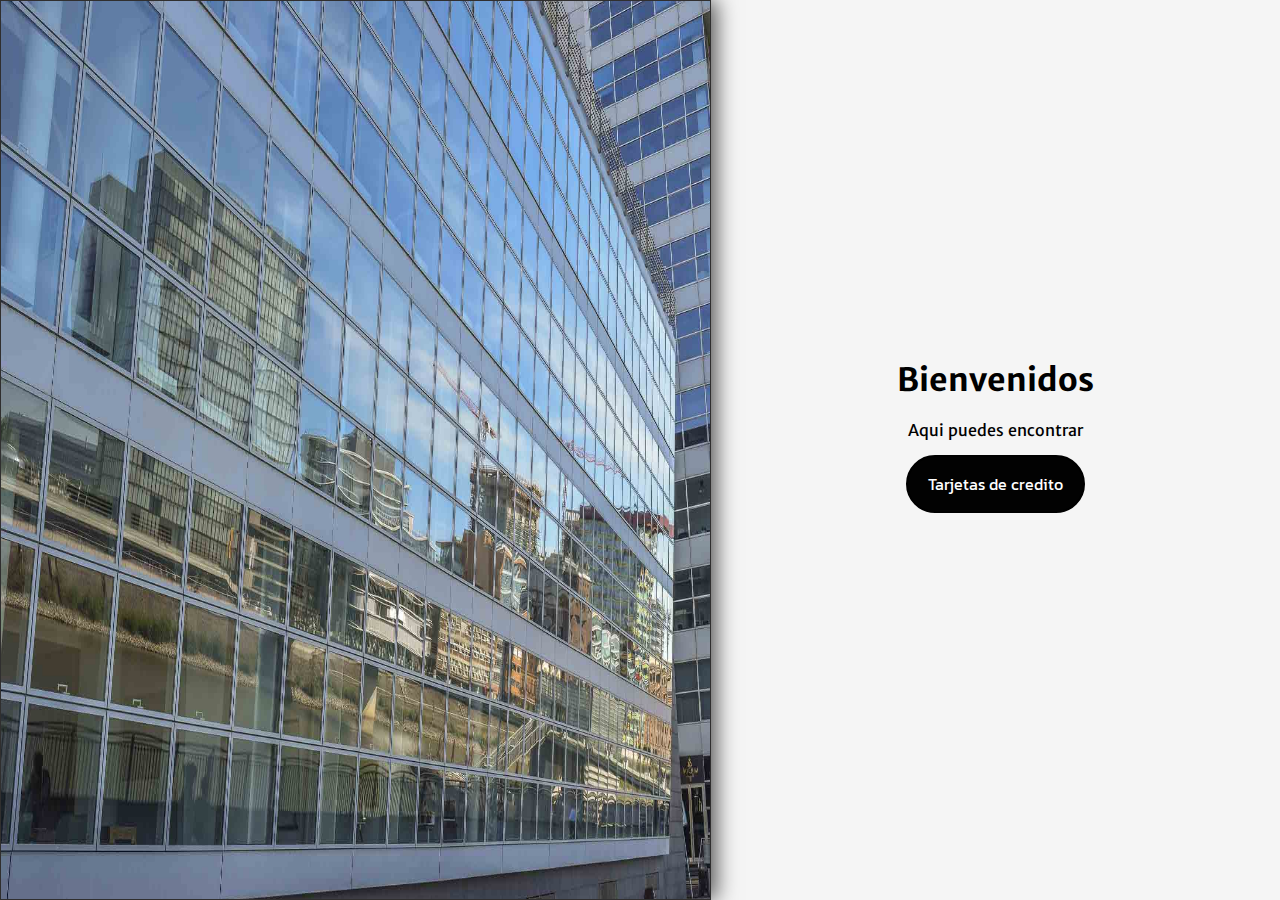
<file: index.html>
<!DOCTYPE html>
<html lang="en">

<head>
  <meta charset="UTF-8" />
  <meta http-equiv="X-UA-Compatible" content="IE=edge" />
  <meta name="viewport" content="width=device-width, initial-scale=1.0" />
  <link rel="stylesheet" href="css/style.css" />
  <link rel="stylesheet" href="css/contenido.css" />
  <link rel="stylesheet" href="css/responsive.css" />
  <link rel="stylesheet" href="https://unpkg.com/aos@next/dist/aos.css" />
  <script async custom-element="amp-ad" src="https://cdn.ampproject.org/v0/amp-ad-0.1.js"></script>
  <title>MiEfectivo</title>
</head>

<body>
  <div class="container">
    <header class="header">
      <img src="img/pie.jpg" alt="" />
    </header>
    <nav class="nav">
      <h1>Bienvenidos</h1>
      <br />
      <p>Aqui puedes encontrar</p>
      <div class="link">
        <a href="tarjetascredito/tarjeta_credito.html"><button class="button-1">Tarjetas de credito</button></a>
         <a href="pagarebancario/pagare.html"><button class="button-1">Pagare Bancario</button></a>
        <a href="tarjetascredito/tarjeta_credito.html"><button class="button-1">Tarjetas de credito</button></a>
        </div>
        <!--<a href="/tarjetascredito/tarjeta_credito.html">Tarjetas de credito</a>
        <a href="/tarjetascredito/tarjeta_credito.html">Tarjetas de credito</a>
        <a href="/tarjetascredito/tarjeta_credito.html">Tarjetas de credito</a>
credito</button></a>
      </div>
    </nav>
  </div>
  <script src="https://unpkg.com/aos@next/dist/aos.js"></script>
  <script>
    AOS.init();
  </script>
</body>
</html>
</file>
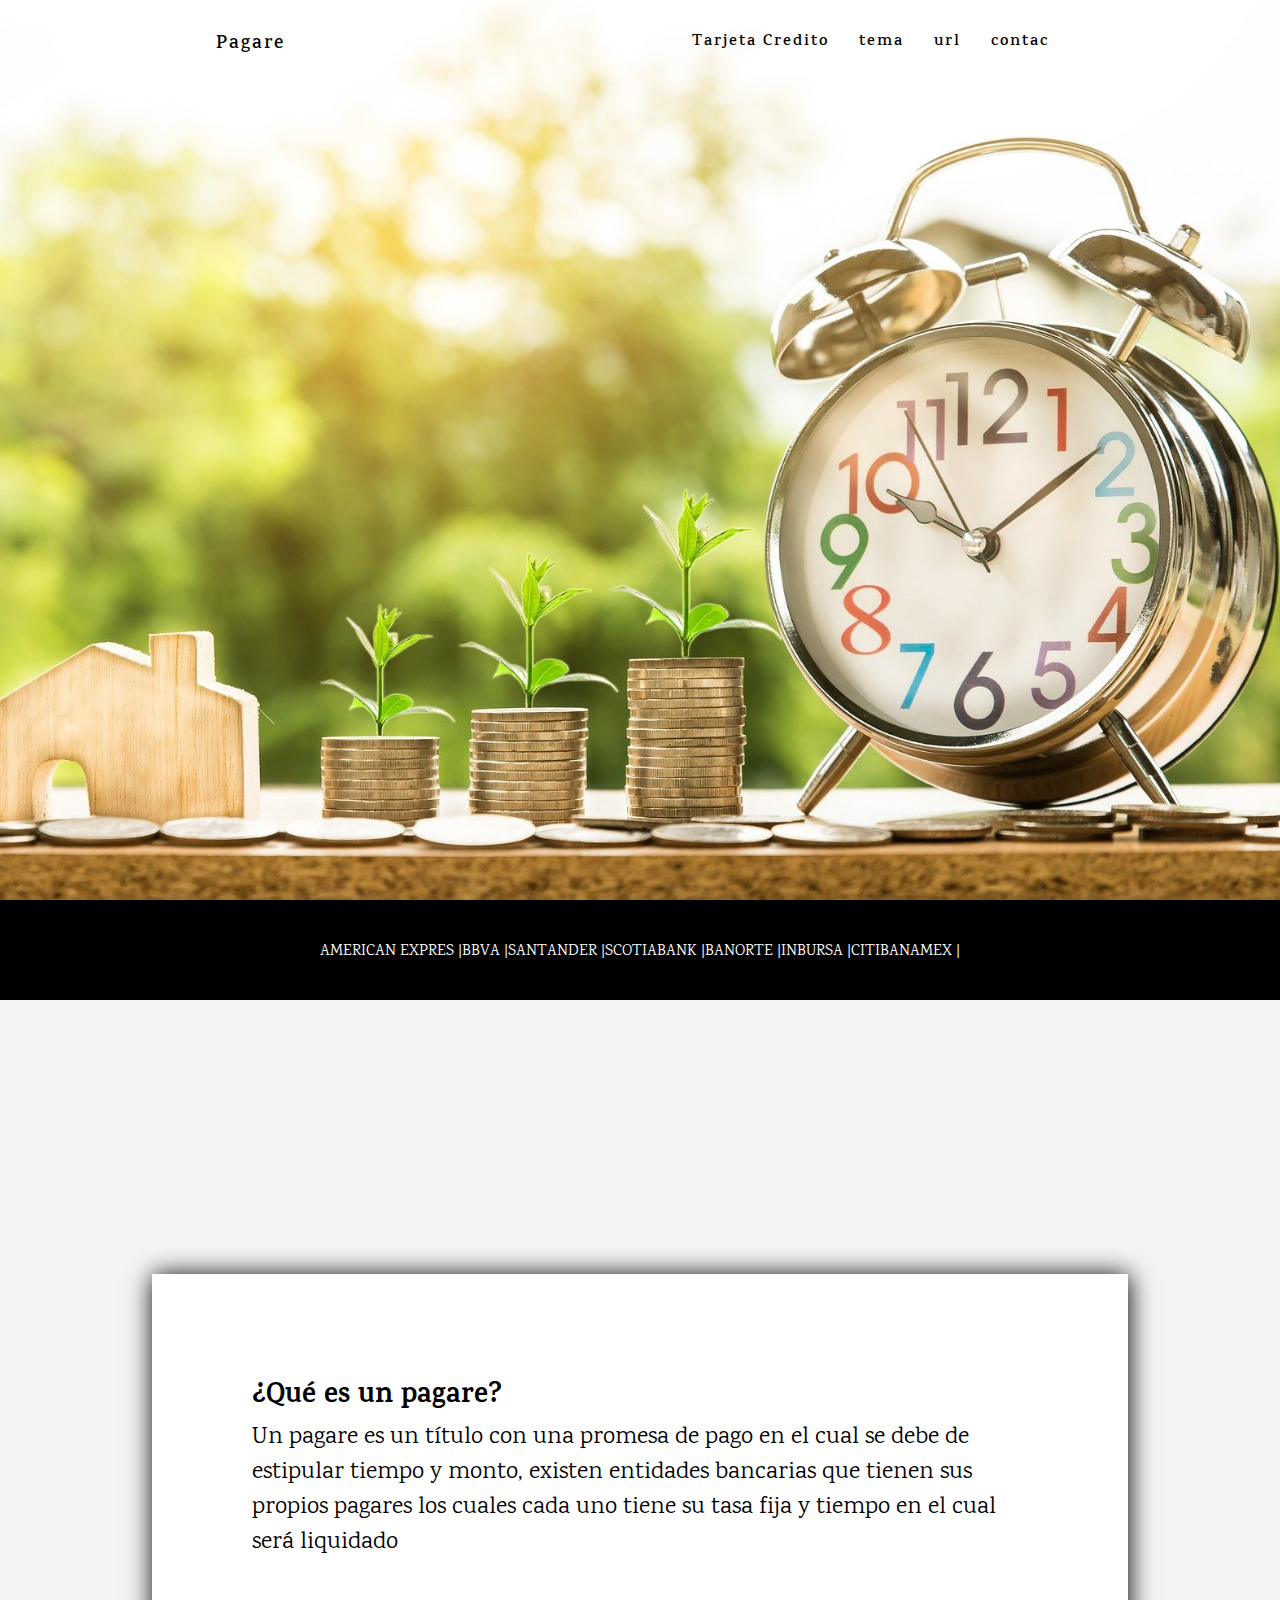
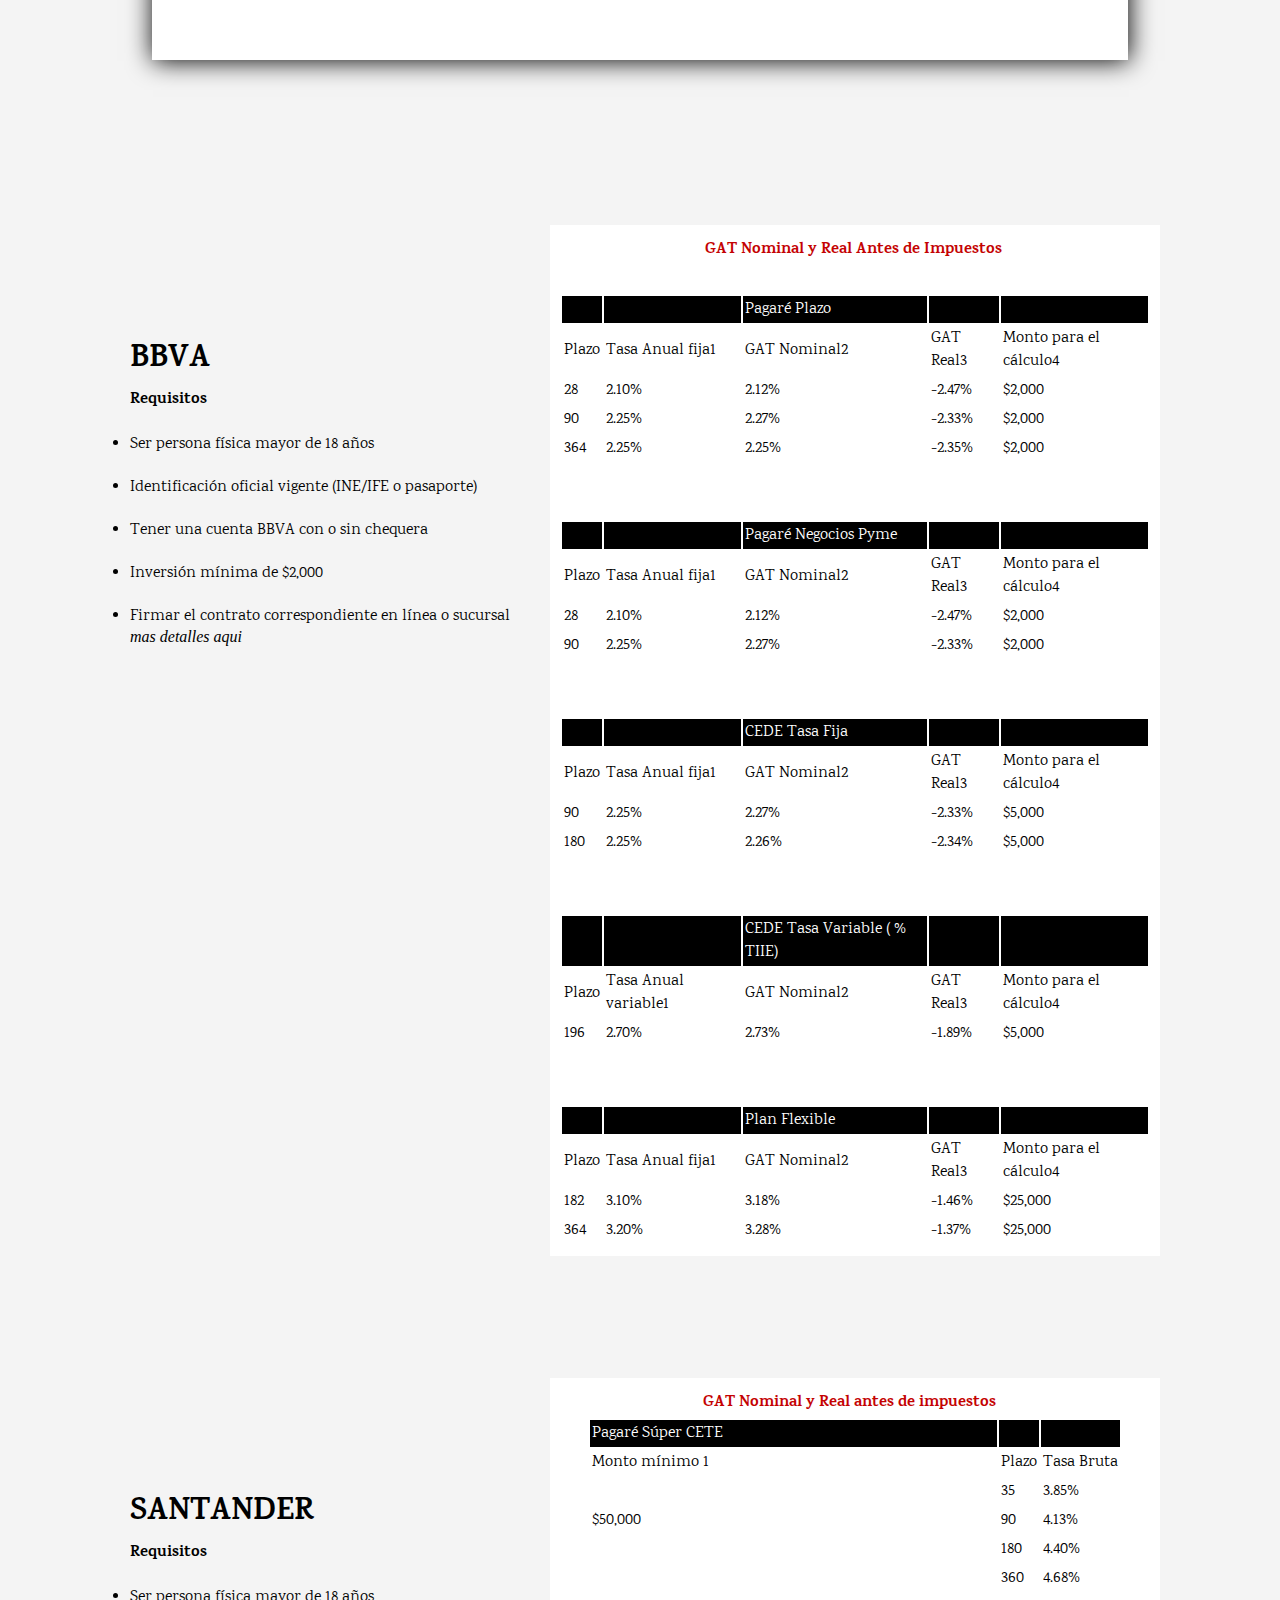
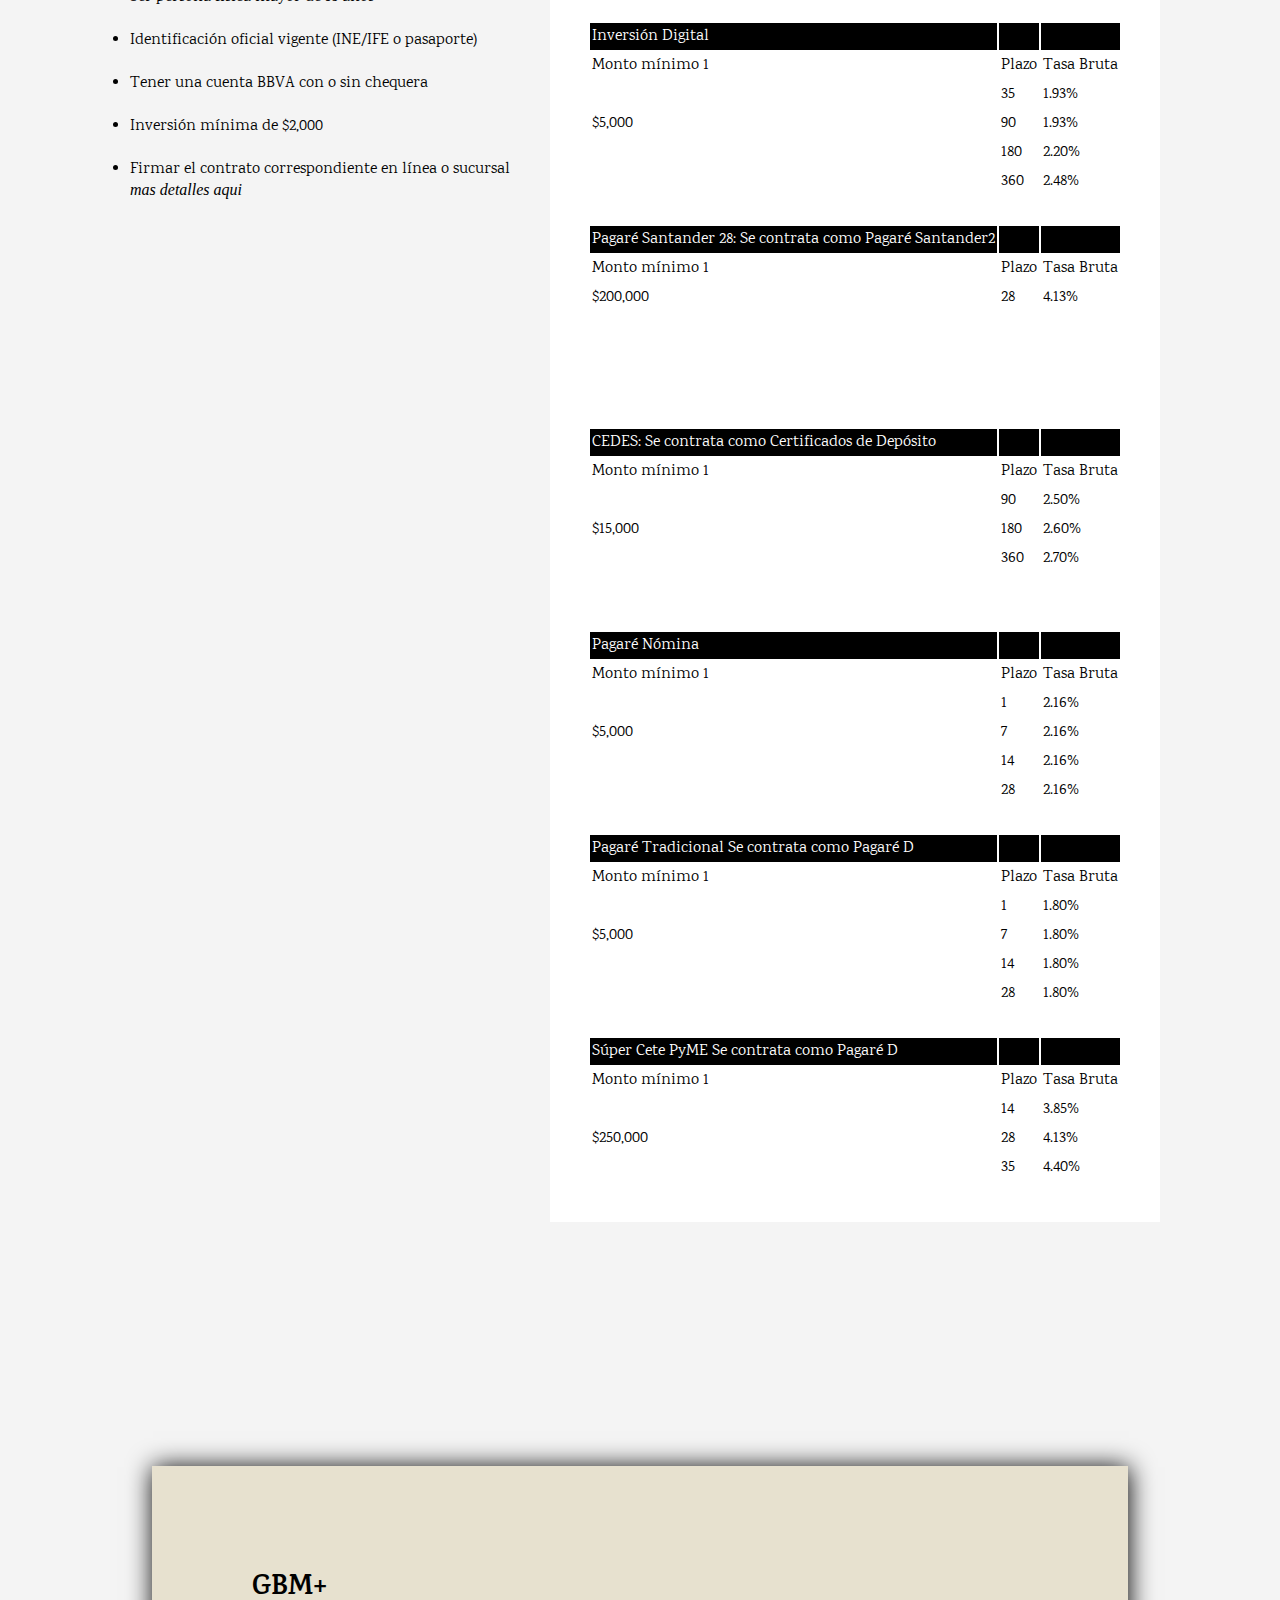
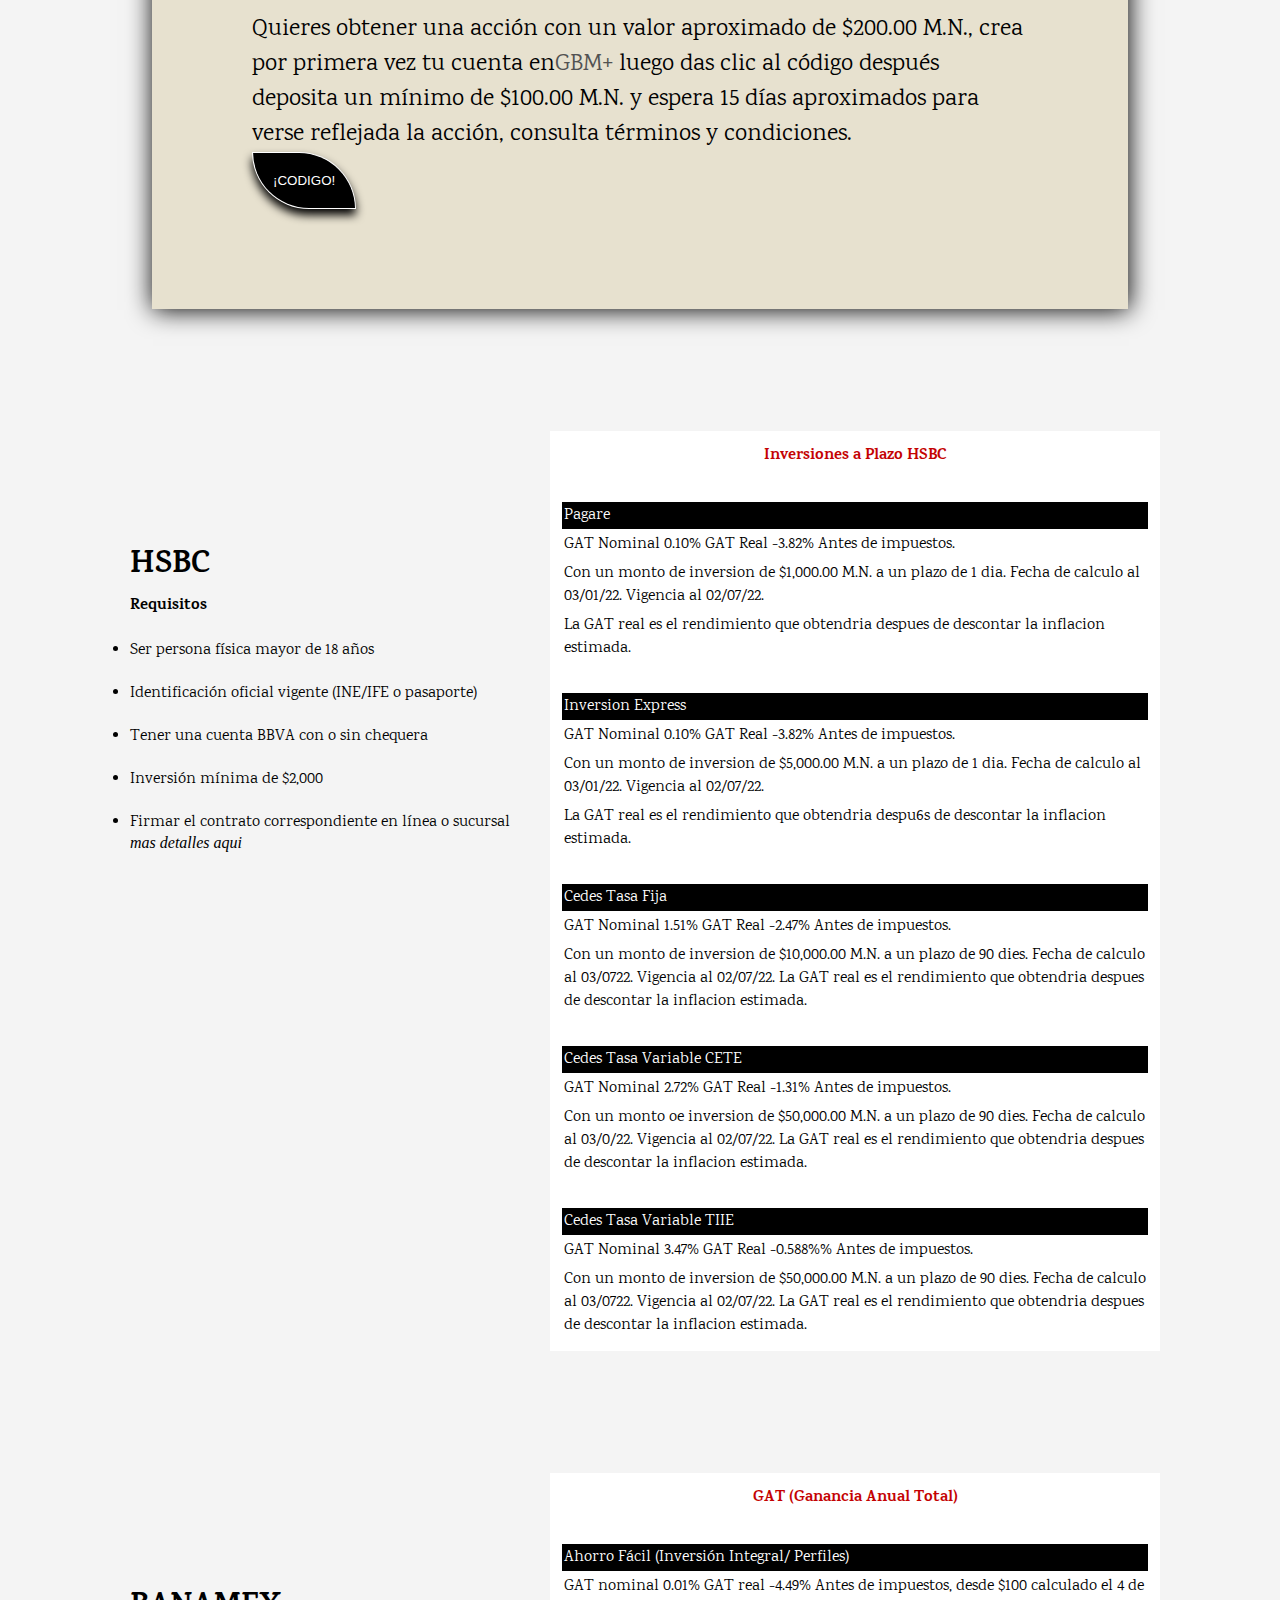
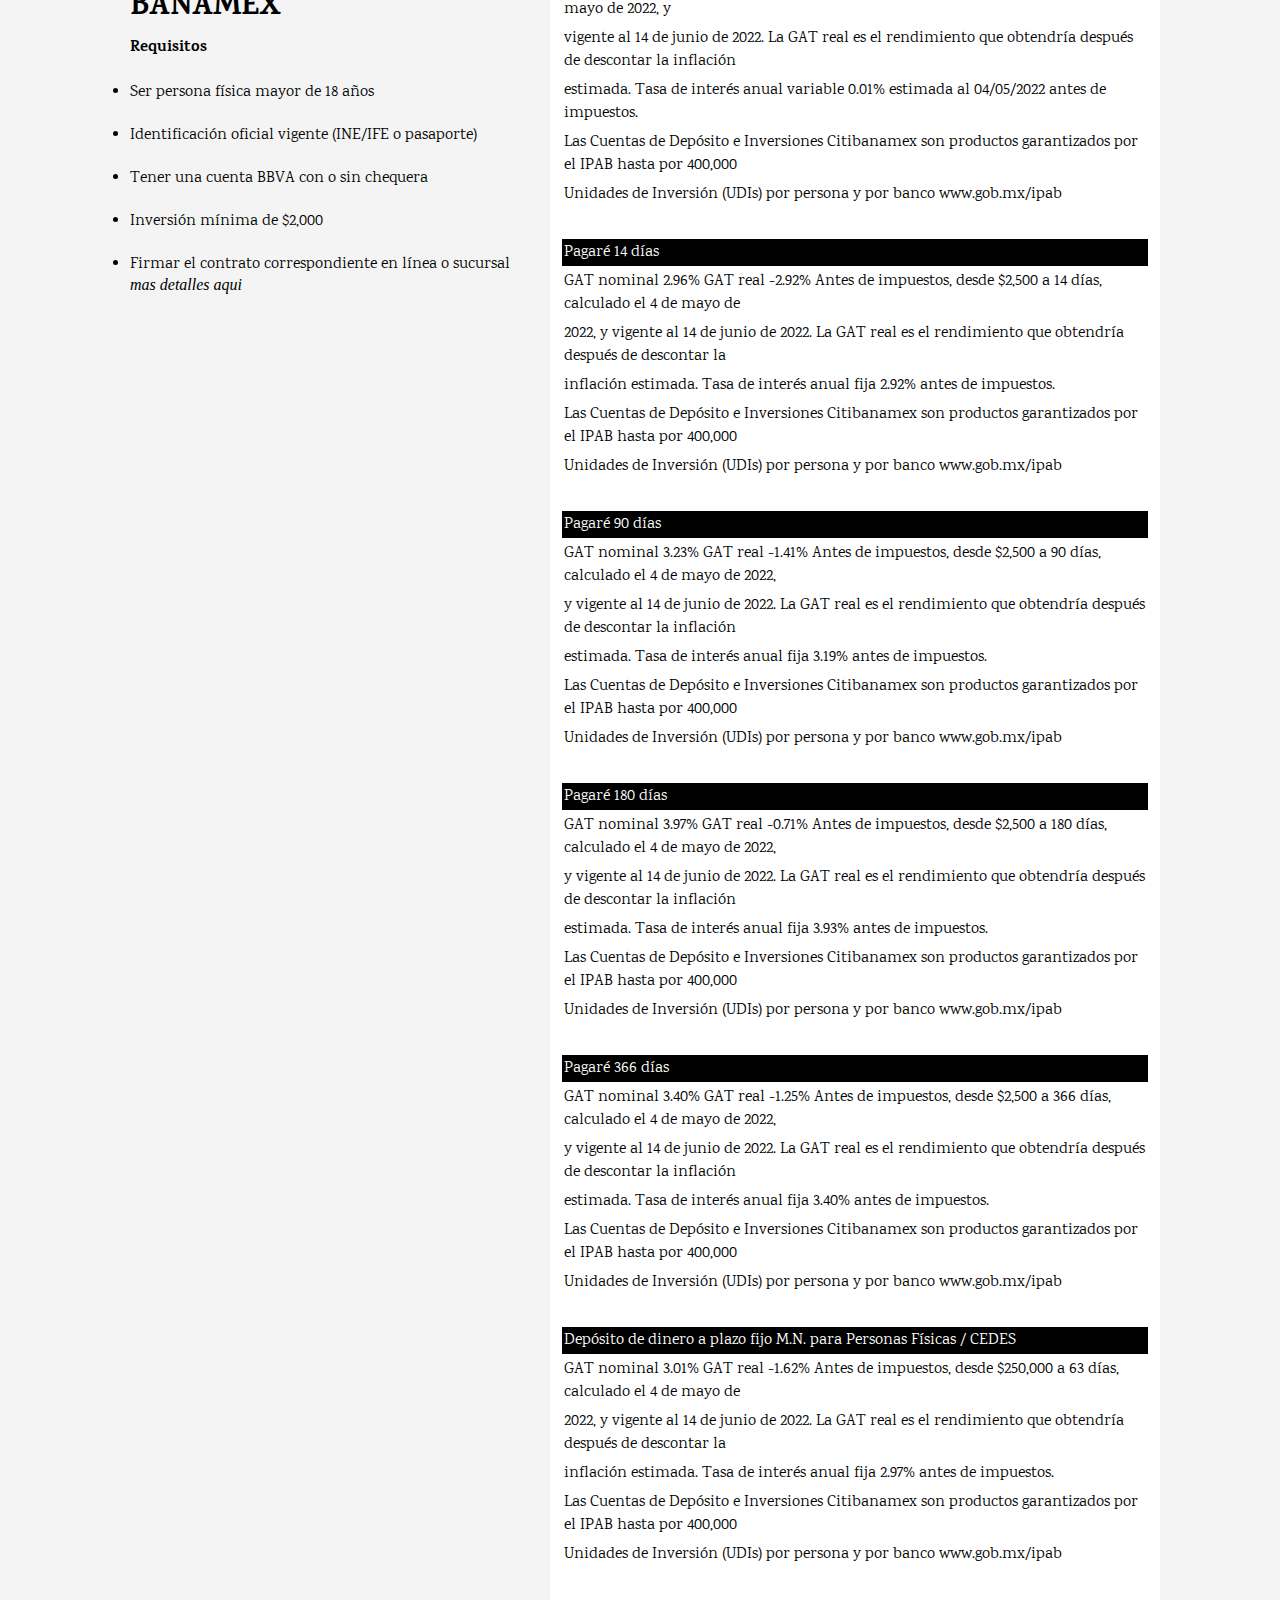
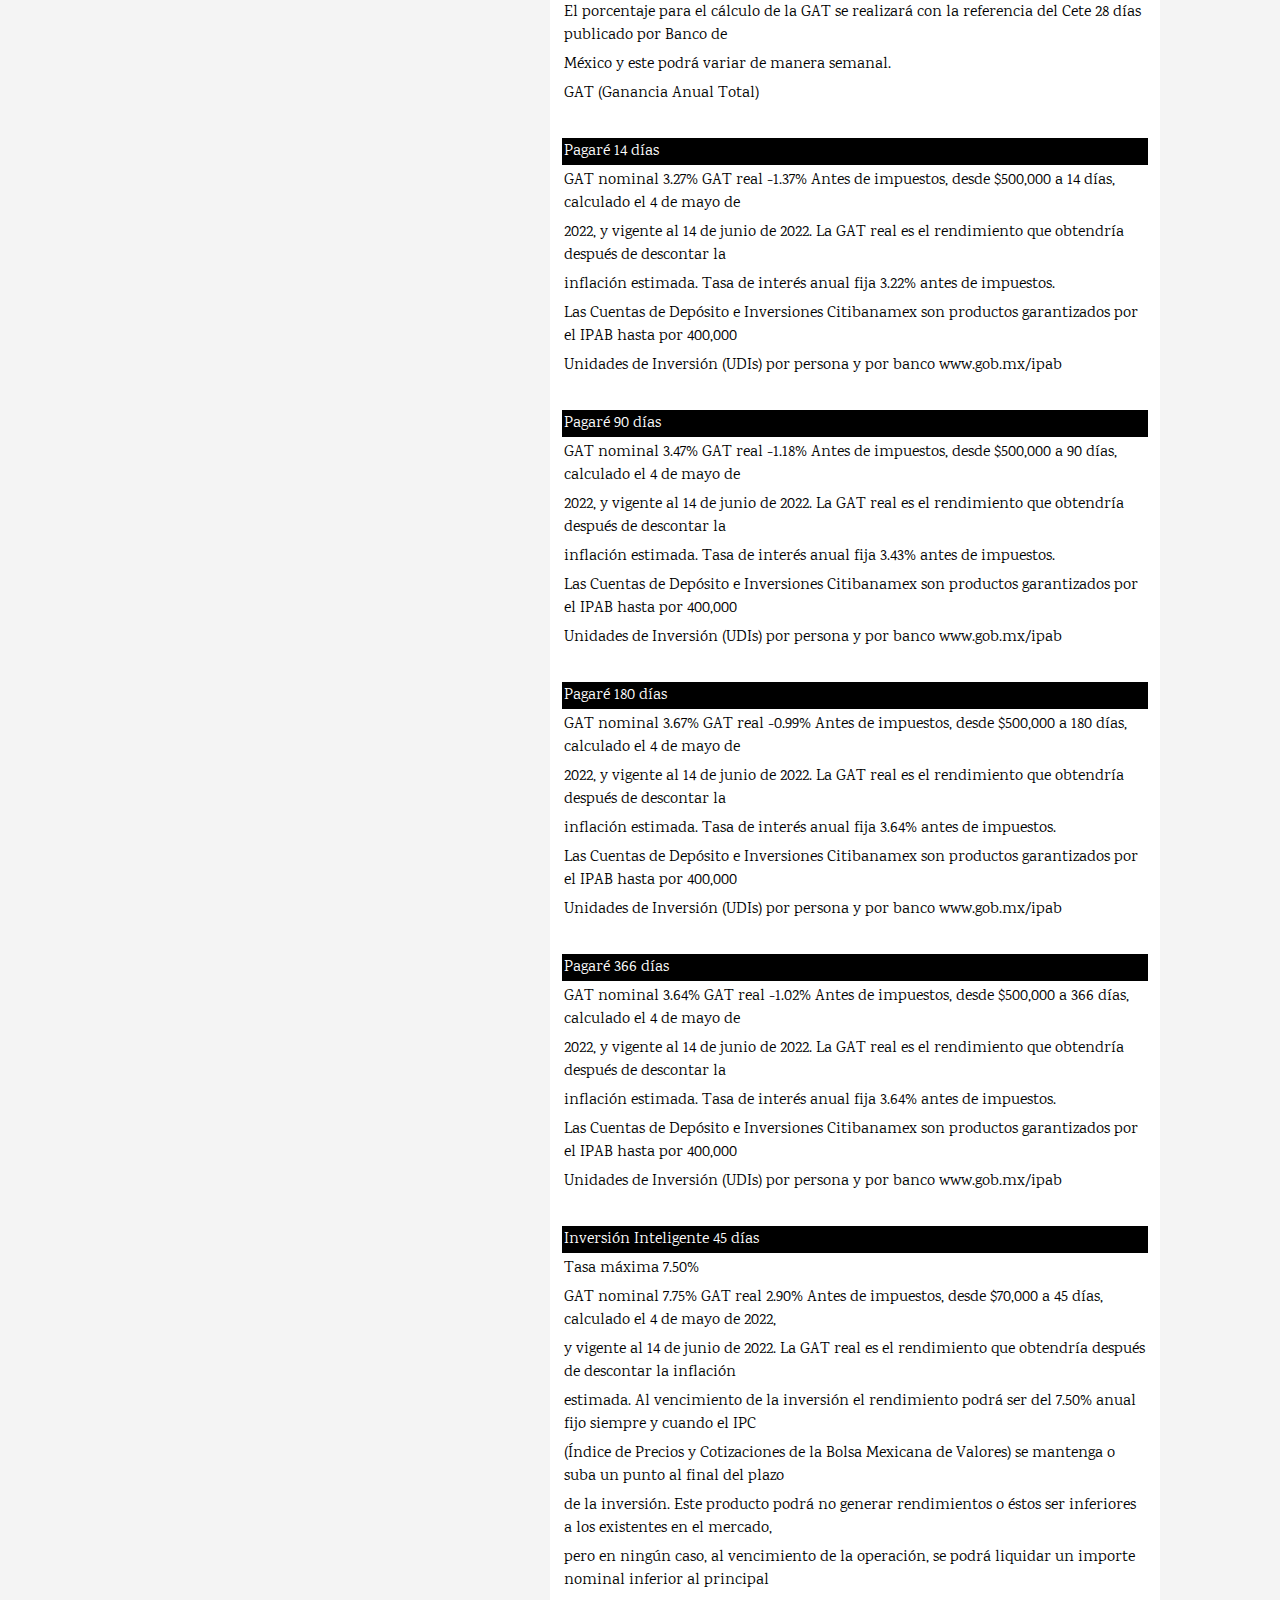
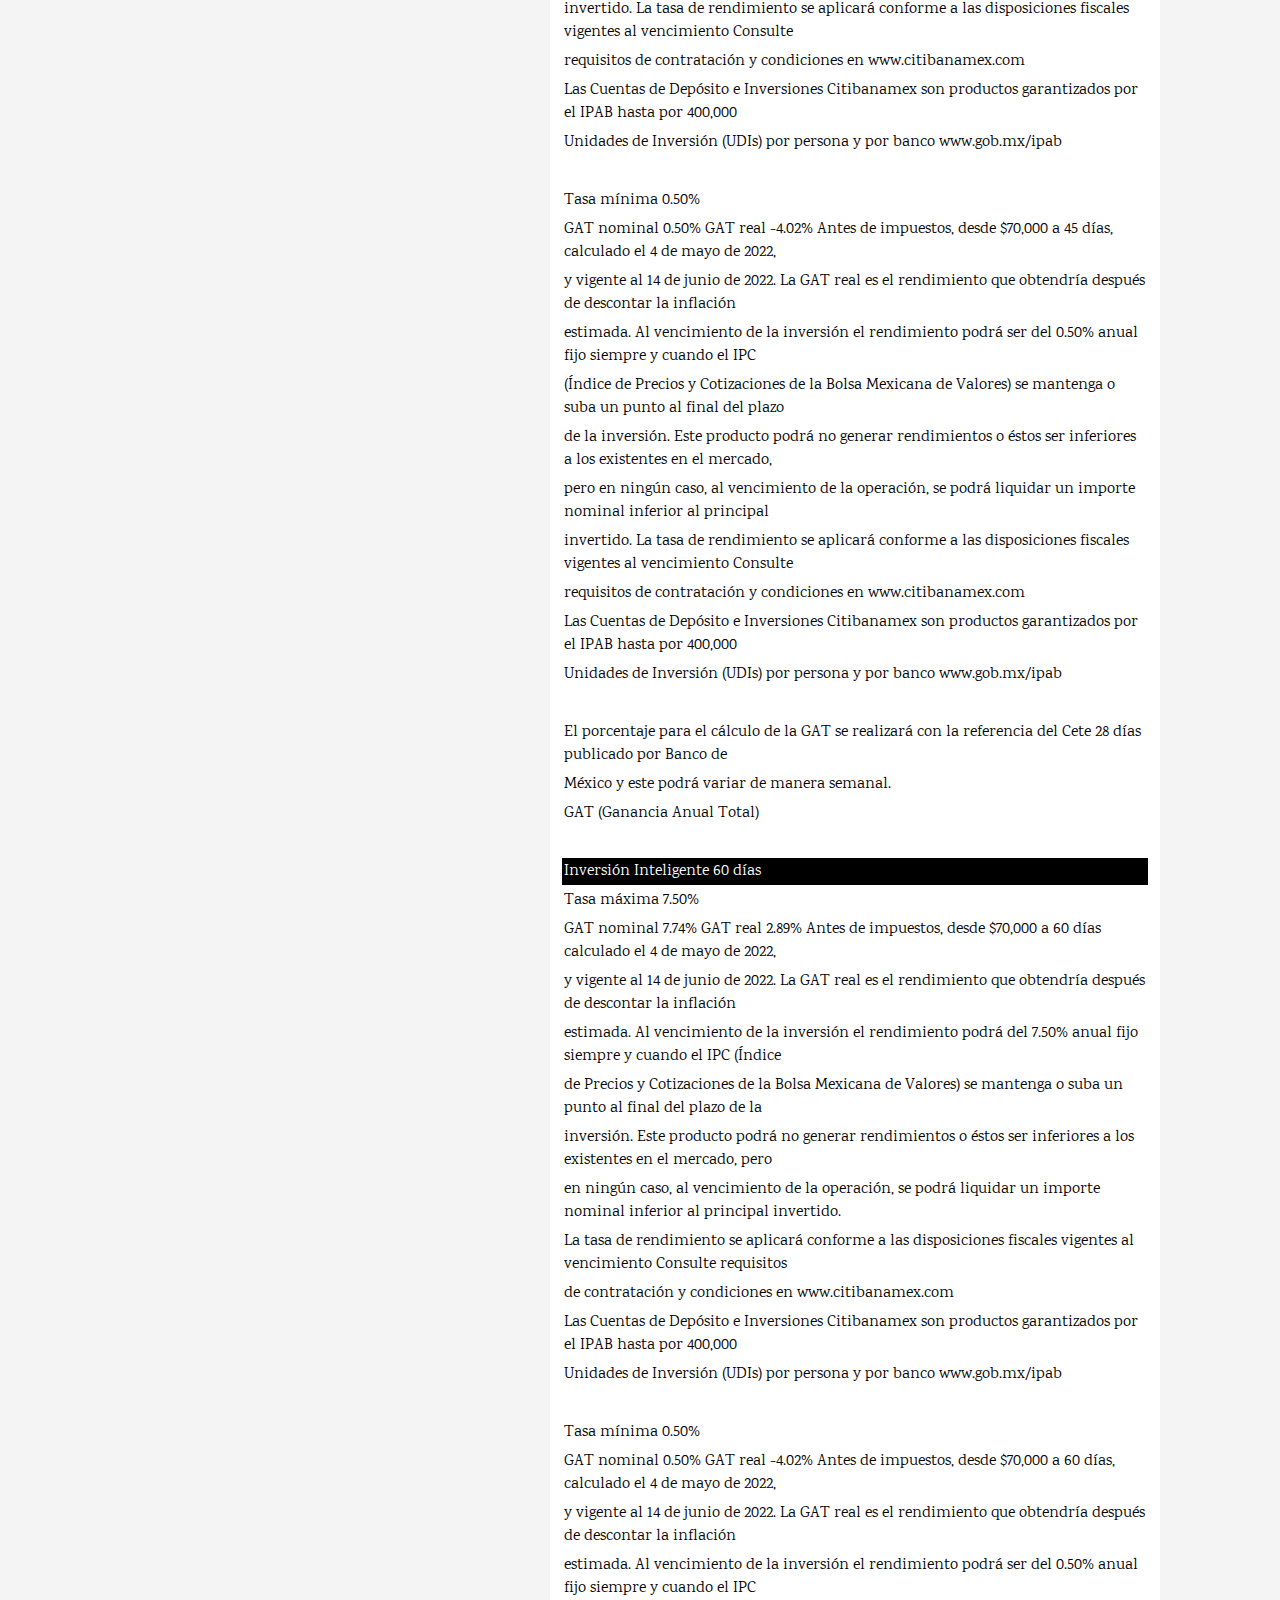
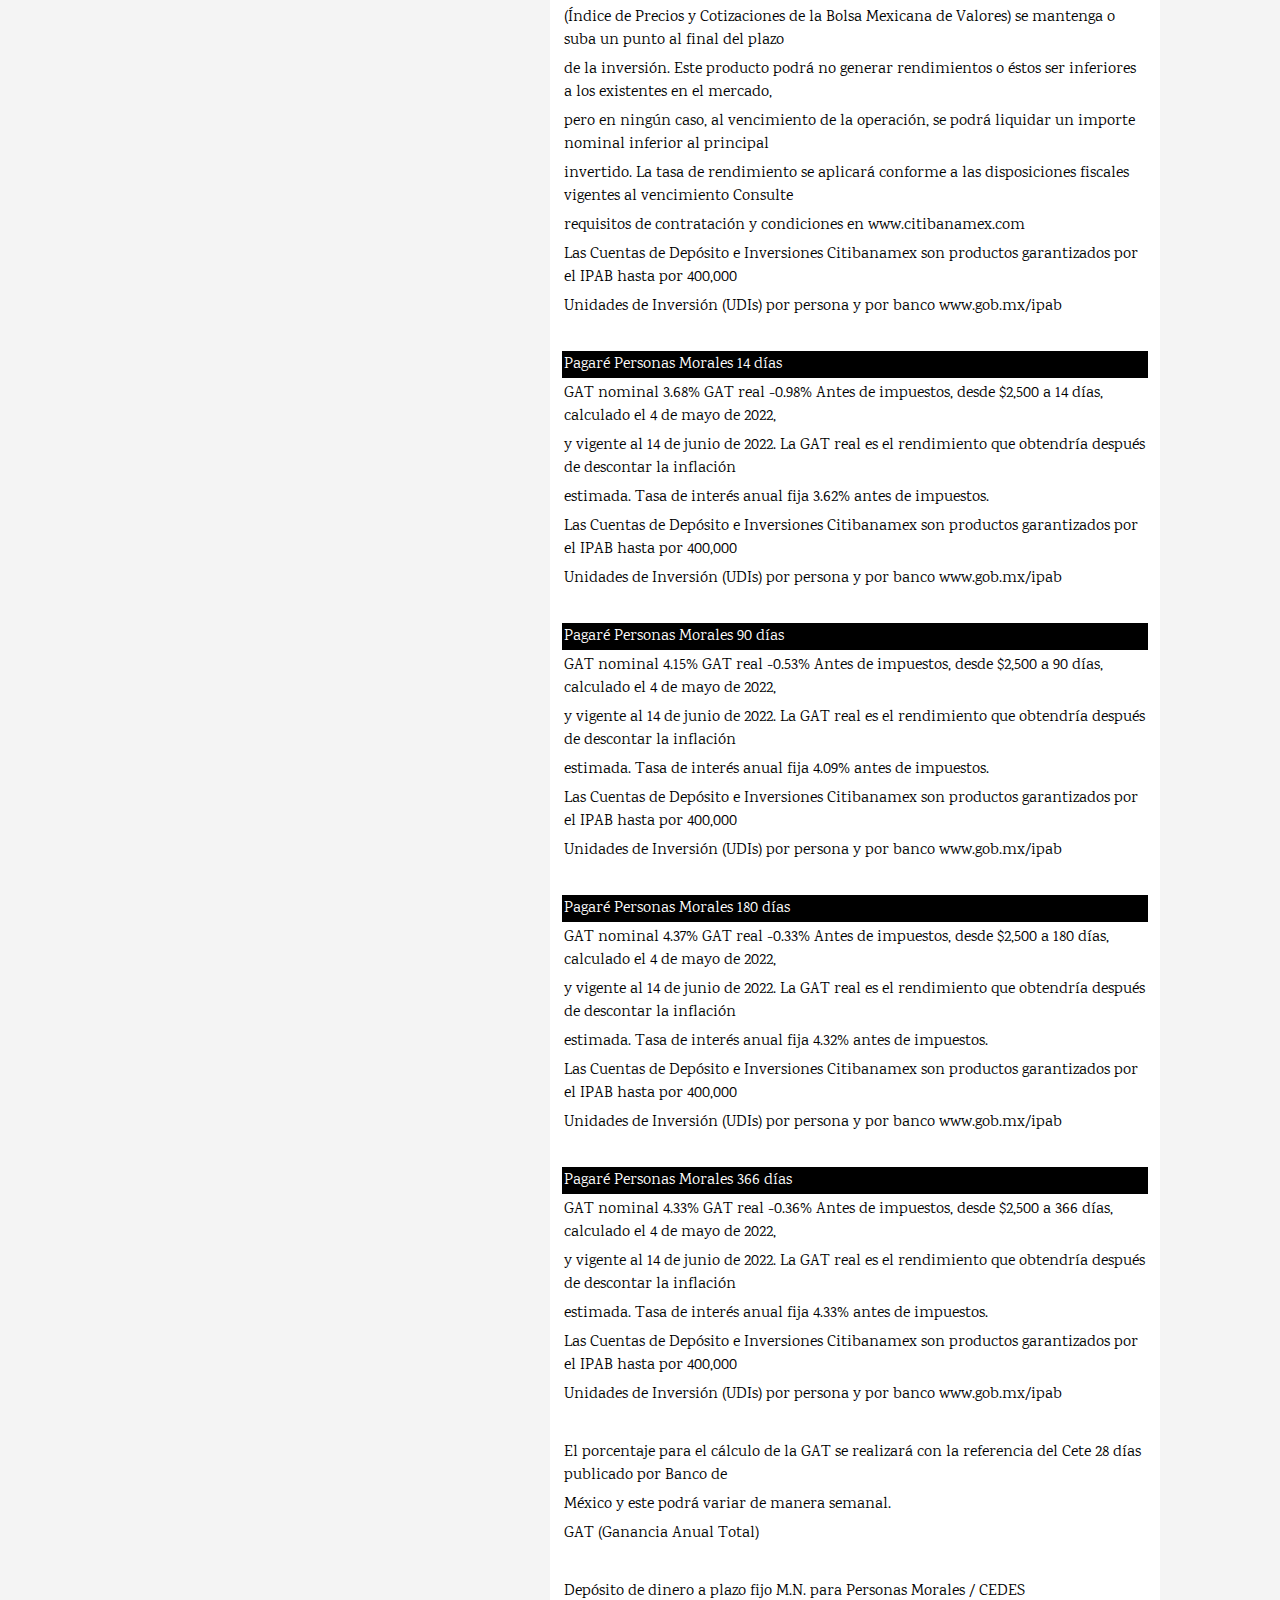
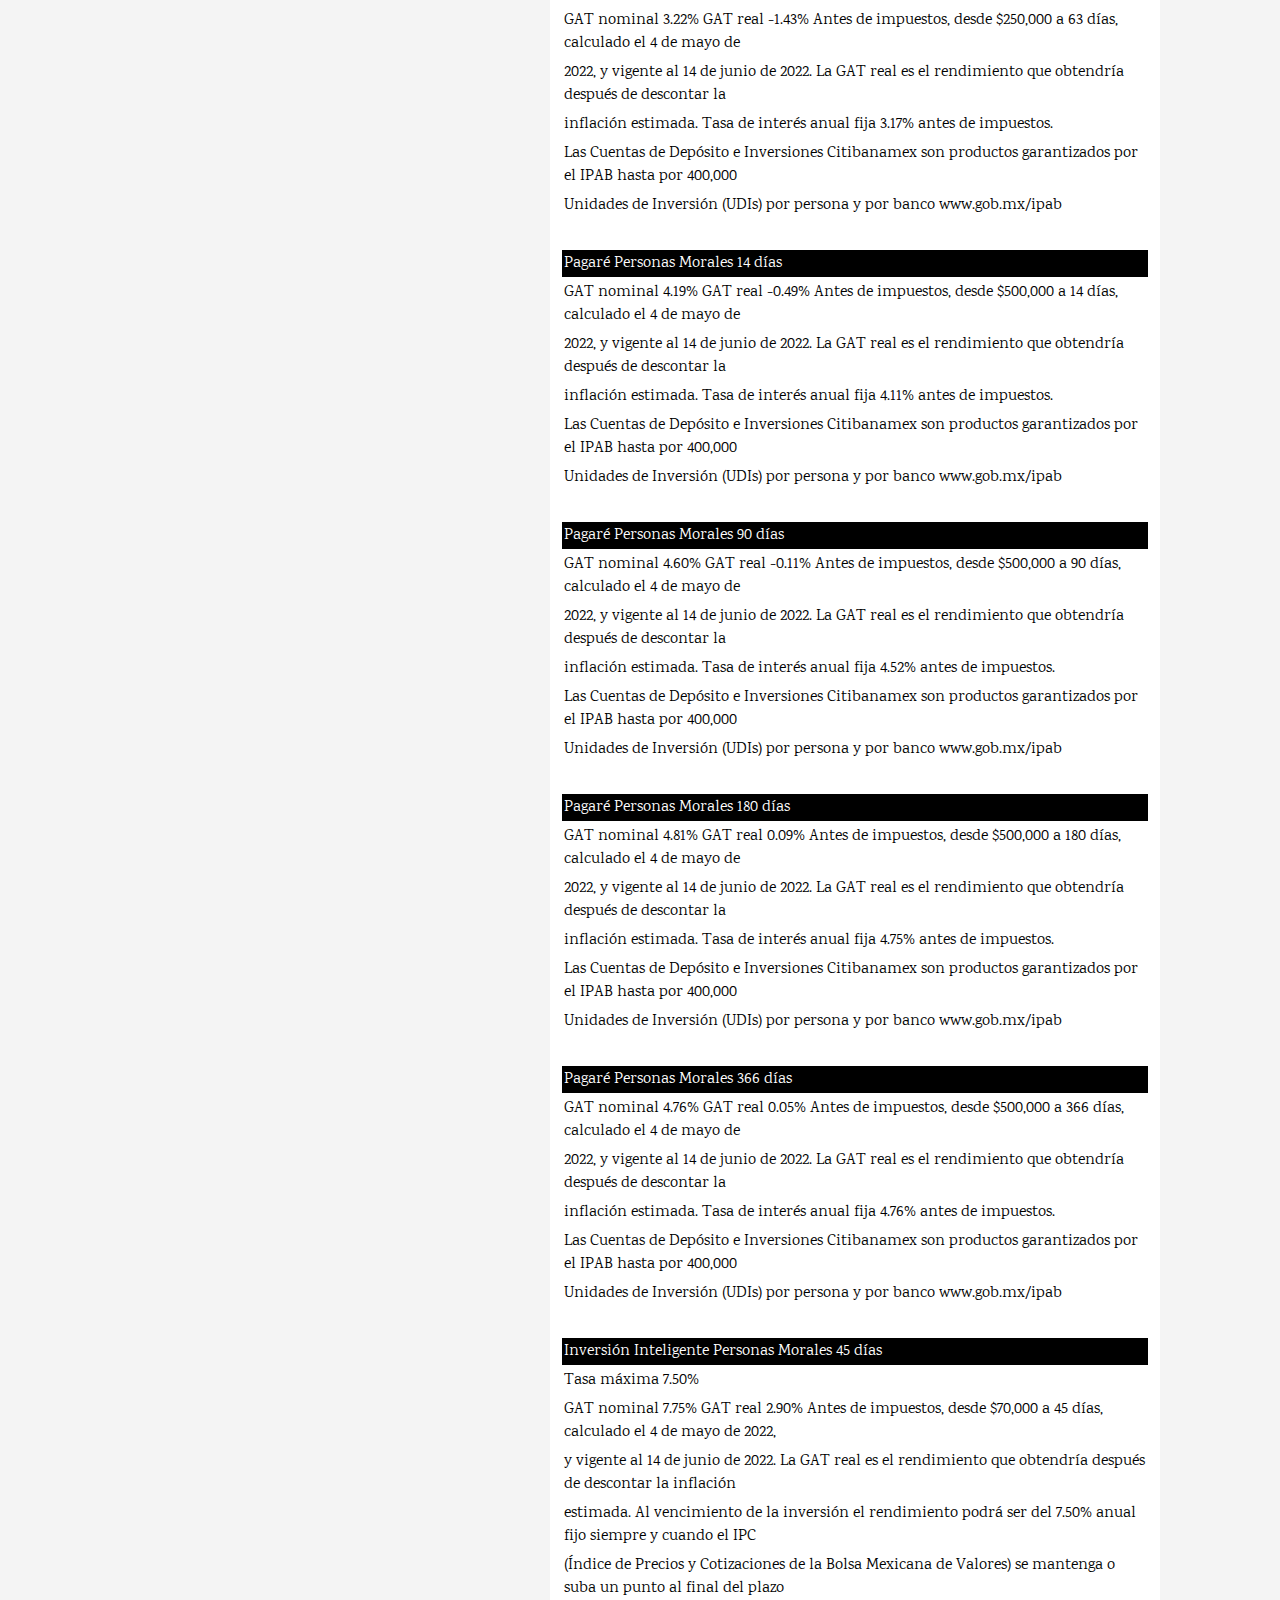
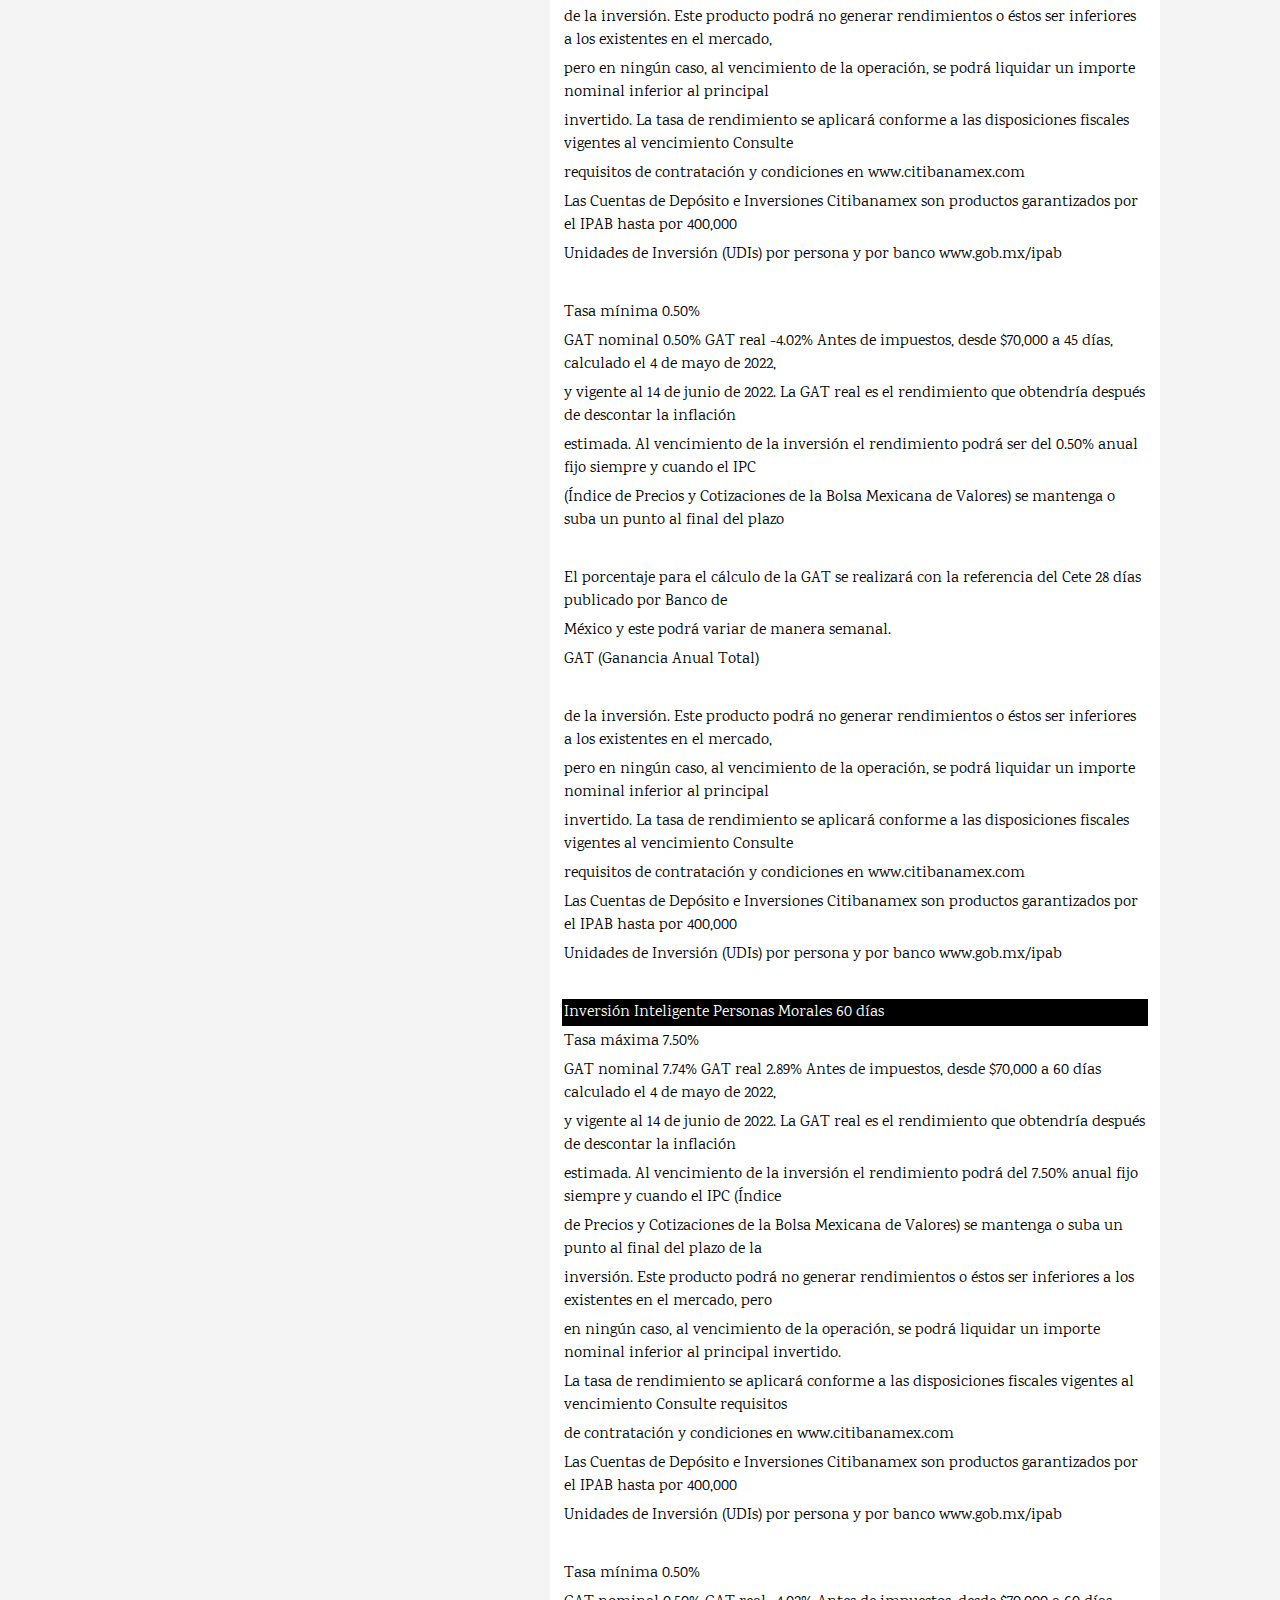
<file: pagarebancario/pagare.html>
<!DOCTYPE html>
<html lang="en">

<head>
  <meta charset="UTF-8" />
  <meta http-equiv="X-UA-Compatible" content="IE=edge" />
  <meta name="viewport" content="width=device-width, initial-scale=1.0" />
  <link rel="stylesheet" href="css/style.css" />
  <link rel="stylesheet" href="css/contenido.css" />
  <link rel="stylesheet" href="css/responsive.css" />
  <!--<link rel="stylesheet" href="https://unpkg.com/aos@next/dist/aos.css" />-->
  <script src="https://ajax.googleapis.com/ajax/libs/jquery/3.6.0/jquery.min.js"></script>
  <title>MiEfectivo</title>
</head>

<body>
  <div class="container">
    <header>
      <h3 class="logo">Pagare</h3>
      <section class="nav-0">
        <ul>
          <li><a href="tarjetascredito/tarjeta_credito.html">Tarjeta Credito</a></li>
        </ul>
        <ul>
          <li><a href="">tema</a></li>
        </ul>
        <ul>
          <li><a href="">url</a></li>
        </ul>
        <ul>
          <li><a href="">contac</a></li>
        </ul>
      </section>
    </header>

    <aside>
      <div class="sub-menu">
        <a href="#amex">AMERICAN EXPRES |</a>
        <a href="#BBVA">BBVA |</a>
        <a href="#SANT">SANTANDER |</a>
        <a href="#scot">SCOTIABANK |</a>
        <a href="#BANORT">BANORTE |</a>
        <a href="#INBURSA">INBURSA |</a>
        <a href="#BANAMEX">CITIBANAMEX |</a>
      </div>
    </aside>
    <main class="wrapper">
      <!--boton subir-->
      <span class="subir"><svg xmlns="http://www.w3.org/2000/svg" xmlns:xlink="http://www.w3.org/1999/xlink"
          version="1.1" width="50" height="50" viewBox="0 0 1080 1080" xml:space="preserve">
          <desc>Created with Fabric.js 4.2.0</desc>
          <defs></defs>
          <g transform="matrix(1 0 0 1 540 540)" id="453ef3c8-a88d-4772-a3de-213d12a6dc2f">
            <rect style="
                  stroke: none;
                  stroke-width: 1;
                  stroke-dasharray: none;
                  stroke-linecap: butt;
                  stroke-dashoffset: 0;
                  stroke-linejoin: miter;
                  stroke-miterlimit: 4;
                  fill: rgb(255, 255, 255);
                  fill-rule: nonzero;
                  opacity: 1;
                " vector-effect="non-scaling-stroke" x="-540" y="-540" rx="0" ry="0" width="1080" height="1080" />
          </g>
          <g transform="matrix(1 0 0 1 540 540)" id="1f4fffa3-7237-4b58-8335-f85781aa9da4"></g>
          <g transform="matrix(0 -7.04 7.04 0 540 540)" id="b7881451-f42e-4231-8da3-a6621bf8b57e">
            <polygon style="
                  stroke: rgb(0, 0, 0);
                  stroke-width: 0;
                  stroke-dasharray: none;
                  stroke-linecap: butt;
                  stroke-dashoffset: 0;
                  stroke-linejoin: miter;
                  stroke-miterlimit: 4;
                  fill: rgb(0, 0, 0);
                  fill-rule: nonzero;
                  opacity: 1;
                " vector-effect="non-scaling-stroke" points="-30.68,-37.41 30.68,0 -30.68,37.41 " />
          </g>
        </svg>
      </span>
      <!----/////////////////////////////////-->
      <div class="context-2" data-aos="fade-up" data-aos-duration="1000">
        <h3>¿Qué es un pagare?</h3>
        <p data-aos="zoom-in" data-aos-duration="2000">   
          Un pagare es un título con una promesa de pago en el cual se debe de estipular tiempo y monto, existen entidades bancarias que tienen sus propios pagares los cuales cada uno tiene su tasa fija y tiempo en el cual será liquidado           
        </p>
      </div>
      <br />
      <!----//////////////bbva///////////////////-->

      <section class="bbva">
        <div class="bbva-1">
          <h1>BBVA</h1>
          <h4>Requisitos</h4>
          <ul>
            <li> Ser persona física mayor de 18 años</li>
            <li> Identificación oficial vigente (INE/IFE o pasaporte)</li>
            <li> Tener una cuenta BBVA con o sin chequera</li>
            <li> Inversión mínima de $2,000</li>
            <li> Firmar el contrato correspondiente en línea o sucursal</li>
          </ul>
          <a href="https://www.bbva.mx/personas/productos/inversion/inversion-a-plazo/pagare.html" target="_blank">
            <p>mas detalles aqui</p>
          </a>
        </div>
        <div class="table-2">
          <table class="tableizer-table">
            <thead>
              <tr class="tableizer-firstrow">
                <th></th>
                <th>&nbsp;</th>
                <th>GAT Nominal y Real Antes de Impuestos</th>
                <th>&nbsp;</th>
                <th>&nbsp;</th>
              </tr>
            </thead>
            <tbody>
              <tr>
                <td>&nbsp;</td>
                <td>&nbsp;</td>
                <td>&nbsp;</td>
                <td>&nbsp;</td>
                <td>&nbsp;</td>
              </tr>
              <tr class="tr-1">
                <td>&nbsp;</td>
                <td>&nbsp;</td>
                <td>Pagaré Plazo</td>
                <td>&nbsp;</td>
                <td>&nbsp;</td>
              </tr>
              <tr>
                <td>Plazo</td>
                <td>Tasa Anual fija1</td>
                <td>GAT Nominal2</td>
                <td>GAT Real3</td>
                <td>Monto para el cálculo4</td>
              </tr>
              <tr>
                <td>28</td>
                <td>2.10%</td>
                <td>2.12%</td>
                <td>-2.47%</td>
                <td>$2,000</td>
              </tr>
              <tr>
                <td>90</td>
                <td>2.25%</td>
                <td>2.27%</td>
                <td>-2.33%</td>
                <td>$2,000</td>
              </tr>
              <tr>
                <td>364</td>
                <td>2.25%</td>
                <td>2.25%</td>
                <td>-2.35%</td>
                <td>$2,000</td>
              </tr>
              <tr>
                <td>&nbsp;</td>
                <td>&nbsp;</td>
                <td>&nbsp;</td>
                <td>&nbsp;</td>
                <td>&nbsp;</td>
              </tr>
              <tr>
                <td>&nbsp;</td>
                <td>&nbsp;</td>
                <td>&nbsp;</td>
                <td>&nbsp;</td>
                <td>&nbsp;</td>
              </tr>
              <tr class="tr-1">
                <td>&nbsp;</td>
                <td>&nbsp;</td>
                <td>Pagaré Negocios Pyme</td>
                <td>&nbsp;</td>
                <td>&nbsp;</td>
              </tr>
              <tr>
                <td>Plazo</td>
                <td>Tasa Anual fija1</td>
                <td>GAT Nominal2</td>
                <td>GAT Real3</td>
                <td>Monto para el cálculo4</td>
              </tr>
              <tr>
                <td>28</td>
                <td>2.10%</td>
                <td>2.12%</td>
                <td>-2.47%</td>
                <td>$2,000</td>
              </tr>
              <tr>
                <td>90</td>
                <td>2.25%</td>
                <td>2.27%</td>
                <td>-2.33%</td>
                <td>$2,000</td>
              </tr>
              <tr>
                <td>&nbsp;</td>
                <td>&nbsp;</td>
                <td>&nbsp;</td>
                <td>&nbsp;</td>
                <td>&nbsp;</td>
              </tr>
              <tr>
                <td>&nbsp;</td>
                <td>&nbsp;</td>
                <td>&nbsp;</td>
                <td>&nbsp;</td>
                <td>&nbsp;</td>
              </tr>
              <tr class="tr-1">
                <td>&nbsp;</td>
                <td>&nbsp;</td>
                <td>CEDE Tasa Fija</td>
                <td>&nbsp;</td>
                <td>&nbsp;</td>
              </tr>
              <tr>
                <td>Plazo</td>
                <td>Tasa Anual fija1</td>
                <td>GAT Nominal2</td>
                <td>GAT Real3</td>
                <td>Monto para el cálculo4</td>
              </tr>
              <tr>
                <td>90</td>
                <td>2.25%</td>
                <td>2.27%</td>
                <td>-2.33%</td>
                <td>$5,000</td>
              </tr>
              <tr>
                <td>180</td>
                <td>2.25%</td>
                <td>2.26%</td>
                <td>-2.34%</td>
                <td>$5,000</td>
              </tr>
              <tr>
                <td>&nbsp;</td>
                <td>&nbsp;</td>
                <td>&nbsp;</td>
                <td>&nbsp;</td>
                <td>&nbsp;</td>
              </tr>
              <tr>
                <td>&nbsp;</td>
                <td>&nbsp;</td>
                <td>&nbsp;</td>
                <td>&nbsp;</td>
                <td>&nbsp;</td>
              </tr>
              <tr class="tr-1">
                <td>&nbsp;</td>
                <td>&nbsp;</td>
                <td>CEDE Tasa Variable ( % TIIE)</td>
                <td>&nbsp;</td>
                <td>&nbsp;</td>
              </tr>
              <tr>
                <td>Plazo</td>
                <td>Tasa Anual variable1</td>
                <td>GAT Nominal2</td>
                <td>GAT Real3</td>
                <td>Monto para el cálculo4</td>
              </tr>
              <tr>
                <td>196</td>
                <td>2.70%</td>
                <td>2.73%</td>
                <td>-1.89%</td>
                <td>$5,000</td>
              </tr>
              <tr>
                <td>&nbsp;</td>
                <td>&nbsp;</td>
                <td>&nbsp;</td>
                <td>&nbsp;</td>
                <td>&nbsp;</td>
              </tr>
              <tr>
                <td>&nbsp;</td>
                <td>&nbsp;</td>
                <td>&nbsp;</td>
                <td>&nbsp;</td>
                <td>&nbsp;</td>
              </tr>
              <tr class="tr-1">
                <td>&nbsp;</td>
                <td>&nbsp;</td>
                <td>Plan Flexible</td>
                <td>&nbsp;</td>
                <td>&nbsp;</td>
              </tr>
              <tr>
                <td>Plazo</td>
                <td>Tasa Anual fija1</td>
                <td>GAT Nominal2</td>
                <td>GAT Real3</td>
                <td>Monto para el cálculo4</td>
              </tr>
              <tr>
                <td>182</td>
                <td>3.10%</td>
                <td>3.18%</td>
                <td>-1.46%</td>
                <td>$25,000</td>
              </tr>
              <tr>
                <td>364</td>
                <td>3.20%</td>
                <td>3.28%</td>
                <td>-1.37%</td>
                <td>$25,000</td>
              </tr>
            </tbody>
          </table>
        </div>

      </section>

      <!----/////////////////////////////////-->
      <!----//////////////santander///////////////////-->
      <section class="bbva">
        <div class="bbva-1">
          <h1>SANTANDER</h1>
          <h4>Requisitos</h4>
          <ul>
            <li> Ser persona física mayor de 18 años</li>
            <li> Identificación oficial vigente (INE/IFE o pasaporte)</li>
            <li> Tener una cuenta BBVA con o sin chequera</li>
            <li> Inversión mínima de $2,000</li>
            <li> Firmar el contrato correspondiente en línea o sucursal</li>
          </ul>
          <a href="https://www.santander.com.mx/personas/inversiones/pagare-santander.html" target="_blank">
            <p>mas detalles aqui</p>
          </a>
        </div>
        <div class="table-2">
          <table class="tableizer-table">
            <thead>
              <tr class="tableizer-firstrow">
                <th>GAT Nominal y Real antes de impuestos </th>
                <th>&nbsp;</th>
                <th>&nbsp;</th>
              </tr>
            </thead>
            <tbody>
              <tr class="tr-1">
                <td>Pagaré Súper CETE</td>
                <td>&nbsp;</td>
                <td>&nbsp;</td>
              </tr>
              <tr>
                <td>Monto mínimo 1</td>
                <td>Plazo</td>
                <td> Tasa Bruta</td>
              </tr>
              <tr>
                <td>&nbsp;</td>
                <td>35</td>
                <td>3.85%</td>
              </tr>
              <tr>
                <td>$50,000</td>
                <td>90</td>
                <td>4.13%</td>
              </tr>
              <tr>
                <td>&nbsp;</td>
                <td>180</td>
                <td>4.40%</td>
              </tr>
              <tr>
                <td>&nbsp;</td>
                <td>360</td>
                <td>4.68%</td>
              </tr>
              <tr>
                <td>&nbsp;</td>
                <td>&nbsp;</td>
                <td>&nbsp;</td>
              </tr>
              <tr class="tr-1">
                <td>Inversión Digital</td>
                <td>&nbsp;</td>
                <td>&nbsp;</td>
              </tr>
              <tr>
                <td>Monto mínimo 1</td>
                <td>Plazo</td>
                <td> Tasa Bruta</td>
              </tr>
              <tr>
                <td>&nbsp;</td>
                <td>35</td>
                <td>1.93%</td>
              </tr>
              <tr>
                <td>$5,000</td>
                <td>90</td>
                <td>1.93%</td>
              </tr>
              <tr>
                <td>&nbsp;</td>
                <td>180</td>
                <td>2.20%</td>
              </tr>
              <tr>
                <td>&nbsp;</td>
                <td>360</td>
                <td>2.48%</td>
              </tr>
              <tr>
                <td>&nbsp;</td>
                <td>&nbsp;</td>
                <td>&nbsp;</td>
              </tr>
              <tr class="tr-1">
                <td>Pagaré Santander 28: Se contrata como Pagaré Santander2</td>
                <td>&nbsp;</td>
                <td>&nbsp;</td>
              </tr>
              <tr>
                <td>Monto mínimo 1</td>
                <td>Plazo</td>
                <td> Tasa Bruta</td>
              </tr>
              <tr>
                <td>$200,000</td>
                <td>28</td>
                <td>4.13%</td>
              </tr>
              <tr>
                <td>&nbsp;</td>
                <td>&nbsp;</td>
                <td>&nbsp;</td>
              </tr>
              <tr>
                <td>&nbsp;</td>
                <td>&nbsp;</td>
                <td>&nbsp;</td>
              </tr>
              <tr>
                <td>&nbsp;</td>
                <td>&nbsp;</td>
                <td>&nbsp;</td>
              </tr>
              <tr>
                <td>&nbsp;</td>
                <td>&nbsp;</td>
                <td>&nbsp;</td>
              </tr>
              <tr class="tr-1">
                <td>CEDES: Se contrata como Certificados de Depósito</td>
                <td>&nbsp;</td>
                <td>&nbsp;</td>
              </tr>
              <tr>
                <td>Monto mínimo 1</td>
                <td>Plazo</td>
                <td> Tasa Bruta</td>
              </tr>
              <tr>
                <td>&nbsp;</td>
                <td>90</td>
                <td>2.50%</td>
              </tr>
              <tr>
                <td>$15,000</td>
                <td>180</td>
                <td>2.60%</td>
              </tr>
              <tr>
                <td>&nbsp;</td>
                <td>360</td>
                <td>2.70%</td>
              </tr>
              <tr>
                <td>&nbsp;</td>
                <td>&nbsp;</td>
                <td>&nbsp;</td>
              </tr>
              <tr>
                <td>&nbsp;</td>
                <td>&nbsp;</td>
                <td>&nbsp;</td>
              </tr>
              <tr class="tr-1">
                <td>Pagaré Nómina</td>
                <td>&nbsp;</td>
                <td>&nbsp;</td>
              </tr>
              <tr>
                <td>Monto mínimo 1</td>
                <td>Plazo</td>
                <td> Tasa Bruta</td>
              </tr>
              <tr>
                <td>&nbsp;</td>
                <td>1</td>
                <td>2.16%</td>
              </tr>
              <tr>
                <td>$5,000</td>
                <td>7</td>
                <td>2.16%</td>
              </tr>
              <tr>
                <td>&nbsp;</td>
                <td>14</td>
                <td>2.16%</td>
              </tr>
              <tr>
                <td>&nbsp;</td>
                <td>28</td>
                <td>2.16%</td>
              </tr>
              <tr>
                <td>&nbsp;</td>
                <td>&nbsp;</td>
                <td>&nbsp;</td>
              </tr>
              <tr class="tr-1">
                <td>Pagaré Tradicional Se contrata como Pagaré D</td>
                <td>&nbsp;</td>
                <td>&nbsp;</td>
              </tr>
              <tr>
                <td>Monto mínimo 1</td>
                <td>Plazo</td>
                <td> Tasa Bruta</td>
              </tr>
              <tr>
                <td>&nbsp;</td>
                <td>1</td>
                <td>1.80%</td>
              </tr>
              <tr>
                <td>$5,000</td>
                <td>7</td>
                <td>1.80%</td>
              </tr>
              <tr>
                <td>&nbsp;</td>
                <td>14</td>
                <td>1.80%</td>
              </tr>
              <tr>
                <td>&nbsp;</td>
                <td>28</td>
                <td>1.80%</td>
              </tr>
              <tr>
                <td>&nbsp;</td>
                <td>&nbsp;</td>
                <td>&nbsp;</td>
              </tr>
              <tr class="tr-1">
                <td>Súper Cete PyME Se contrata como Pagaré D</td>
                <td>&nbsp;</td>
                <td>&nbsp;</td>
              </tr>
              <tr>
                <td>Monto mínimo 1</td>
                <td>Plazo</td>
                <td> Tasa Bruta</td>
              </tr>
              <tr>
                <td>&nbsp;</td>
                <td>14</td>
                <td>3.85%</td>
              </tr>
              <tr>
                <td>$250,000</td>
                <td>28</td>
                <td>4.13%</td>
              </tr>
              <tr>
                <td>&nbsp;</td>
                <td>35</td>
                <td>4.40%</td>
              </tr>
              <tr>
                <td>&nbsp;</td>
                <td>&nbsp;</td>
                <td></td>
              </tr>
            </tbody>
          </table>
        </div>
      </section>
      <!----/////////////////////////////////-->
            <!--anuncio-->
            <div class="context-2-2" data-aos="fade-up" data-aos-duration="1000">
              <p data-aos="zoom-in" data-aos-duration="2000">
              <h3>GBM+</h3>
              Quieres obtener una acción con un valor aproximado de $200.00 M.N., crea por primera vez tu cuenta en<a
                href="https://plus.gbm.com/index.html?utm_source=bing&utm_medium=Pagado&utm_campaign=BrandSearch&utm_term=Search&utm_content=Performance&msclkid=d60b50d4dbd81f0d6bb032b09624b91c"
                target="_blank">GBM+</a> luego das clic al código después deposita un mínimo de $100.00 M.N. y espera 15 días
              aproximados para verse reflejada la acción, consulta términos y condiciones.
              </p>
              <a href="https://promos.gbm.com/wCLm" target="_blank"><button class="button-2">¡CODIGO!</button></a>
            </div>
      <!----//////////////hsbc//////////////-->
      <section class="bbva">
        <div class="bbva-1">
          <h1>HSBC</h1>
          <h4>Requisitos</h4>
          <ul>
            <li> Ser persona física mayor de 18 años</li>
            <li> Identificación oficial vigente (INE/IFE o pasaporte)</li>
            <li> Tener una cuenta BBVA con o sin chequera</li>
            <li> Inversión mínima de $2,000</li>
            <li> Firmar el contrato correspondiente en línea o sucursal</li>
          </ul>
          <a href="https://www.hsbc.com.mx/inversiones-fondos/inversion-a-plazo/pagare-hsbc/" target="_blank">
            <p>mas detalles aqui</p>
          </a>
        </div>
        <div class="table-2">
          <table class="tableizer-table">
            <thead><tr class="tableizer-firstrow"><th>Inversiones a Plazo HSBC</th></tr></thead><tbody>
             <tr><td>&nbsp;</td></tr>
             <tr class="tr-1"><td>Pagare</td></tr>
             <tr><td>GAT Nominal 0.10% GAT Real -3.82% Antes de impuestos.</td></tr>
             <tr><td>Con un monto de inversion de $1,000.00 M.N. a un plazo de 1 dia. Fecha de calculo al 03/01/22. Vigencia al 02/07/22.</td></tr>
             <tr><td>La GAT real es el rendimiento que obtendria despues de descontar la inflacion estimada.</td></tr>
             <tr><td>&nbsp;</td></tr>
             <tr class="tr-1"><td>Inversion Express</td></tr>
             <tr><td>GAT Nominal 0.10% GAT Real -3.82% Antes de impuestos.</td></tr>
             <tr><td>Con un monto de inversion de $5,000.00 M.N. a un plazo de 1 dia. Fecha de calculo al 03/01/22. Vigencia al 02/07/22.</td></tr>
             <tr><td>La GAT real es el rendimiento que obtendria despu6s de descontar la inflacion estimada.</td></tr>
             <tr><td>&nbsp;</td></tr>
             <tr class="tr-1"><td>Cedes Tasa Fija</td></tr>
             <tr><td>GAT Nominal 1.51% GAT Real -2.47% Antes de impuestos.</td></tr>
             <tr><td>Con un monto de inversion de $10,000.00 M.N. a un plazo de 90 dies. Fecha de calculo al 03/0722. Vigencia al 02/07/22. La GAT real es el rendimiento que obtendria despues de descontar la inflacion estimada.</td></tr>
             <tr><td>&nbsp;</td></tr>
             <tr class="tr-1"><td>Cedes Tasa Variable CETE</td></tr>
             <tr><td>GAT Nominal 2.72% GAT Real -1.31% Antes de impuestos. </td></tr>
             <tr><td>Con un monto oe inversion de $50,000.00 M.N. a un plazo de 90 dies. Fecha de calculo al 03/0/22. Vigencia al 02/07/22. La GAT real es el rendimiento que obtendria despues de descontar la inflacion estimada.</td></tr>
             <tr><td>&nbsp;</td></tr>
             <tr class="tr-1"><td>Cedes Tasa Variable TIIE</td></tr>
             <tr><td>GAT Nominal 3.47% GAT Real -0.588%%  Antes de impuestos.</td></tr>
             <tr><td> Con un monto de inversion de $50,000.00 M.N. a un plazo de 90 dies. Fecha de calculo al 03/0722. Vigencia al 02/07/22. La GAT real es el rendimiento que obtendria despues de descontar la inflacion estimada.</td></tr>
            </tbody></table>
        </div>
      </section>
      <!----/////////////////////////////////-->
      <!----////////////banamex/////////////////////-->
      <section class="bbva">
        <div class="bbva-1">
          <h1>BANAMEX</h1>
          <h4>Requisitos</h4>
          <ul>
            <li> Ser persona física mayor de 18 años</li>
            <li> Identificación oficial vigente (INE/IFE o pasaporte)</li>
            <li> Tener una cuenta BBVA con o sin chequera</li>
            <li> Inversión mínima de $2,000</li>
            <li> Firmar el contrato correspondiente en línea o sucursal</li>
          </ul>
          <a href="https://www.banamex.com/es/personas/inversiones.html" target="_blank">
            <p>mas detalles aqui</p>
          </a>
        </div>
        <div class="table-2">
          <table class="tableizer-table">
            <thead><tr class="tableizer-firstrow"><th>GAT (Ganancia Anual Total)</th></tr></thead><tbody>
             <tr><td>&nbsp;</td></tr>
             <tr class="tr-1"><td>Ahorro Fácil (Inversión Integral/ Perfiles)</td></tr>
             <tr><td>GAT nominal 0.01% GAT real -4.49% Antes de impuestos, desde $100 calculado el 4 de mayo de 2022, y</td></tr>
             <tr><td>vigente al 14 de junio de 2022. La GAT real es el rendimiento que obtendría después de descontar la inflación</td></tr>
             <tr><td>estimada. Tasa de interés anual variable 0.01% estimada al 04/05/2022 antes de impuestos.</td></tr>
             <tr><td>Las Cuentas de Depósito e Inversiones Citibanamex son productos garantizados por el IPAB hasta por 400,000</td></tr>
             <tr><td>Unidades de Inversión (UDIs) por persona y por banco www.gob.mx/ipab</td></tr>
             <tr><td>&nbsp;</td></tr>
             <tr class="tr-1"><td>Pagaré 14 días</td></tr>
             <tr><td>GAT nominal 2.96% GAT real -2.92% Antes de impuestos, desde $2,500 a 14 días, calculado el 4 de mayo de</td></tr>
             <tr><td>2022, y vigente al 14 de junio de 2022. La GAT real es el rendimiento que obtendría después de descontar la</td></tr>
             <tr><td>inflación estimada. Tasa de interés anual fija 2.92% antes de impuestos.</td></tr>
             <tr><td>Las Cuentas de Depósito e Inversiones Citibanamex son productos garantizados por el IPAB hasta por 400,000</td></tr>
             <tr><td>Unidades de Inversión (UDIs) por persona y por banco www.gob.mx/ipab</td></tr>
             <tr><td>&nbsp;</td></tr>
             <tr class="tr-1"><td>Pagaré 90 días</td></tr>
             <tr><td>GAT nominal 3.23% GAT real -1.41% Antes de impuestos, desde $2,500 a 90 días, calculado el 4 de mayo de 2022,</td></tr>
             <tr><td>y vigente al 14 de junio de 2022. La GAT real es el rendimiento que obtendría después de descontar la inflación</td></tr>
             <tr><td>estimada. Tasa de interés anual fija 3.19% antes de impuestos.</td></tr>
             <tr><td>Las Cuentas de Depósito e Inversiones Citibanamex son productos garantizados por el IPAB hasta por 400,000</td></tr>
             <tr><td>Unidades de Inversión (UDIs) por persona y por banco www.gob.mx/ipab</td></tr>
             <tr><td>&nbsp;</td></tr>
             <tr class="tr-1"><td>Pagaré 180 días</td></tr>
             <tr><td>GAT nominal 3.97% GAT real -0.71% Antes de impuestos, desde $2,500 a 180 días, calculado el 4 de mayo de 2022,</td></tr>
             <tr><td>y vigente al 14 de junio de 2022. La GAT real es el rendimiento que obtendría después de descontar la inflación</td></tr>
             <tr><td>estimada. Tasa de interés anual fija 3.93% antes de impuestos.</td></tr>
             <tr><td>Las Cuentas de Depósito e Inversiones Citibanamex son productos garantizados por el IPAB hasta por 400,000</td></tr>
             <tr><td>Unidades de Inversión (UDIs) por persona y por banco www.gob.mx/ipab</td></tr>
             <tr><td>&nbsp;</td></tr>
             <tr class="tr-1"><td>Pagaré 366 días</td></tr>
             <tr><td>GAT nominal 3.40% GAT real -1.25% Antes de impuestos, desde $2,500 a 366 días, calculado el 4 de mayo de 2022,</td></tr>
             <tr><td>y vigente al 14 de junio de 2022. La GAT real es el rendimiento que obtendría después de descontar la inflación</td></tr>
             <tr><td>estimada. Tasa de interés anual fija 3.40% antes de impuestos.</td></tr>
             <tr><td>Las Cuentas de Depósito e Inversiones Citibanamex son productos garantizados por el IPAB hasta por 400,000</td></tr>
             <tr><td>Unidades de Inversión (UDIs) por persona y por banco www.gob.mx/ipab</td></tr>
             <tr><td>&nbsp;</td></tr>
             <tr class="tr-1"><td>Depósito de dinero a plazo fijo M.N. para Personas Físicas / CEDES</td></tr>
             <tr><td>GAT nominal 3.01% GAT real -1.62% Antes de impuestos, desde $250,000 a 63 días, calculado el 4 de mayo de</td></tr>
             <tr><td>2022, y vigente al 14 de junio de 2022. La GAT real es el rendimiento que obtendría después de descontar la</td></tr>
             <tr><td>inflación estimada. Tasa de interés anual fija 2.97% antes de impuestos.</td></tr>
             <tr><td>Las Cuentas de Depósito e Inversiones Citibanamex son productos garantizados por el IPAB hasta por 400,000</td></tr>
             <tr><td>Unidades de Inversión (UDIs) por persona y por banco www.gob.mx/ipab</td></tr>
             <tr><td>&nbsp;</td></tr>
             <tr><td>El porcentaje para el cálculo de la GAT se realizará con la referencia del Cete 28 días publicado por Banco de</td></tr>
             <tr><td>México y este podrá variar de manera semanal.</td></tr>
             <tr><td>GAT (Ganancia Anual Total)</td></tr>
             <tr><td>&nbsp;</td></tr>
             <tr class="tr-1"><td>Pagaré 14 días</td></tr>
             <tr><td>GAT nominal 3.27% GAT real -1.37% Antes de impuestos, desde $500,000 a 14 días, calculado el 4 de mayo de</td></tr>
             <tr><td>2022, y vigente al 14 de junio de 2022. La GAT real es el rendimiento que obtendría después de descontar la</td></tr>
             <tr><td>inflación estimada. Tasa de interés anual fija 3.22% antes de impuestos.</td></tr>
             <tr><td>Las Cuentas de Depósito e Inversiones Citibanamex son productos garantizados por el IPAB hasta por 400,000</td></tr>
             <tr><td>Unidades de Inversión (UDIs) por persona y por banco www.gob.mx/ipab</td></tr>
             <tr><td>&nbsp;</td></tr>
             <tr class="tr-1"><td>Pagaré 90 días</td></tr>
             <tr><td>GAT nominal 3.47% GAT real -1.18% Antes de impuestos, desde $500,000 a 90 días, calculado el 4 de mayo de</td></tr>
             <tr><td>2022, y vigente al 14 de junio de 2022. La GAT real es el rendimiento que obtendría después de descontar la</td></tr>
             <tr><td>inflación estimada. Tasa de interés anual fija 3.43% antes de impuestos.</td></tr>
             <tr><td>Las Cuentas de Depósito e Inversiones Citibanamex son productos garantizados por el IPAB hasta por 400,000</td></tr>
             <tr><td>Unidades de Inversión (UDIs) por persona y por banco www.gob.mx/ipab</td></tr>
             <tr><td>&nbsp;</td></tr>
             <tr class="tr-1"><td>Pagaré 180 días</td></tr>
             <tr><td>GAT nominal 3.67% GAT real -0.99% Antes de impuestos, desde $500,000 a 180 días, calculado el 4 de mayo de</td></tr>
             <tr><td>2022, y vigente al 14 de junio de 2022. La GAT real es el rendimiento que obtendría después de descontar la</td></tr>
             <tr><td>inflación estimada. Tasa de interés anual fija 3.64% antes de impuestos.</td></tr>
             <tr><td>Las Cuentas de Depósito e Inversiones Citibanamex son productos garantizados por el IPAB hasta por 400,000</td></tr>
             <tr><td>Unidades de Inversión (UDIs) por persona y por banco www.gob.mx/ipab</td></tr>
             <tr><td>&nbsp;</td></tr>
             <tr class="tr-1"><td>Pagaré 366 días</td></tr>
             <tr><td>GAT nominal 3.64% GAT real -1.02% Antes de impuestos, desde $500,000 a 366 días, calculado el 4 de mayo de</td></tr>
             <tr><td>2022, y vigente al 14 de junio de 2022. La GAT real es el rendimiento que obtendría después de descontar la</td></tr>
             <tr><td>inflación estimada. Tasa de interés anual fija 3.64% antes de impuestos.</td></tr>
             <tr><td>Las Cuentas de Depósito e Inversiones Citibanamex son productos garantizados por el IPAB hasta por 400,000</td></tr>
             <tr><td>Unidades de Inversión (UDIs) por persona y por banco www.gob.mx/ipab</td></tr>
             <tr><td>&nbsp;</td></tr>
             <tr class="tr-1"><td>Inversión Inteligente 45 días</td></tr>
             <tr><td>Tasa máxima 7.50%</td></tr>
             <tr><td>GAT nominal 7.75% GAT real 2.90% Antes de impuestos, desde $70,000 a 45 días, calculado el 4 de mayo de 2022,</td></tr>
             <tr><td>y vigente al 14 de junio de 2022. La GAT real es el rendimiento que obtendría después de descontar la inflación</td></tr>
             <tr><td>estimada. Al vencimiento de la inversión el rendimiento podrá ser del 7.50% anual fijo siempre y cuando el IPC</td></tr>
             <tr><td>(Índice de Precios y Cotizaciones de la Bolsa Mexicana de Valores) se mantenga o suba un punto al final del plazo</td></tr>
             <tr><td>de la inversión. Este producto podrá no generar rendimientos o éstos ser inferiores a los existentes en el mercado,</td></tr>
             <tr><td>pero en ningún caso, al vencimiento de la operación, se podrá liquidar un importe nominal inferior al principal</td></tr>
             <tr><td>invertido. La tasa de rendimiento se aplicará conforme a las disposiciones fiscales vigentes al vencimiento Consulte</td></tr>
             <tr><td>requisitos de contratación y condiciones en www.citibanamex.com</td></tr>
             <tr><td>Las Cuentas de Depósito e Inversiones Citibanamex son productos garantizados por el IPAB hasta por 400,000</td></tr>
             <tr><td>Unidades de Inversión (UDIs) por persona y por banco www.gob.mx/ipab</td></tr>
             <tr><td>&nbsp;</td></tr>
             <tr><td>Tasa mínima 0.50%</td></tr>
             <tr><td>GAT nominal 0.50% GAT real -4.02% Antes de impuestos, desde $70,000 a 45 días, calculado el 4 de mayo de 2022,</td></tr>
             <tr><td>y vigente al 14 de junio de 2022. La GAT real es el rendimiento que obtendría después de descontar la inflación</td></tr>
             <tr><td>estimada. Al vencimiento de la inversión el rendimiento podrá ser del 0.50% anual fijo siempre y cuando el IPC</td></tr>
             <tr><td>(Índice de Precios y Cotizaciones de la Bolsa Mexicana de Valores) se mantenga o suba un punto al final del plazo</td></tr>
             <tr><td>de la inversión. Este producto podrá no generar rendimientos o éstos ser inferiores a los existentes en el mercado,</td></tr>
             <tr><td>pero en ningún caso, al vencimiento de la operación, se podrá liquidar un importe nominal inferior al principal</td></tr>
             <tr><td>invertido. La tasa de rendimiento se aplicará conforme a las disposiciones fiscales vigentes al vencimiento Consulte</td></tr>
             <tr><td>requisitos de contratación y condiciones en www.citibanamex.com</td></tr>
             <tr><td>Las Cuentas de Depósito e Inversiones Citibanamex son productos garantizados por el IPAB hasta por 400,000</td></tr>
             <tr><td>Unidades de Inversión (UDIs) por persona y por banco www.gob.mx/ipab</td></tr>
             <tr><td>&nbsp;</td></tr>
             <tr><td>El porcentaje para el cálculo de la GAT se realizará con la referencia del Cete 28 días publicado por Banco de</td></tr>
             <tr><td>México y este podrá variar de manera semanal.</td></tr>
             <tr><td>GAT (Ganancia Anual Total)</td></tr>
             <tr><td>&nbsp;</td></tr>
             <tr class="tr-1"><td>Inversión Inteligente 60 días</td></tr>
             <tr><td>Tasa máxima 7.50%</td></tr>
             <tr><td>GAT nominal 7.74% GAT real 2.89% Antes de impuestos, desde $70,000 a 60 días calculado el 4 de mayo de 2022,</td></tr>
             <tr><td>y vigente al 14 de junio de 2022. La GAT real es el rendimiento que obtendría después de descontar la inflación</td></tr>
             <tr><td>estimada. Al vencimiento de la inversión el rendimiento podrá del 7.50% anual fijo siempre y cuando el IPC (Índice</td></tr>
             <tr><td>de Precios y Cotizaciones de la Bolsa Mexicana de Valores) se mantenga o suba un punto al final del plazo de la</td></tr>
             <tr><td>inversión. Este producto podrá no generar rendimientos o éstos ser inferiores a los existentes en el mercado, pero</td></tr>
             <tr><td>en ningún caso, al vencimiento de la operación, se podrá liquidar un importe nominal inferior al principal invertido.</td></tr>
             <tr><td>La tasa de rendimiento se aplicará conforme a las disposiciones fiscales vigentes al vencimiento Consulte requisitos</td></tr>
             <tr><td>de contratación y condiciones en www.citibanamex.com</td></tr>
             <tr><td>Las Cuentas de Depósito e Inversiones Citibanamex son productos garantizados por el IPAB hasta por 400,000</td></tr>
             <tr><td>Unidades de Inversión (UDIs) por persona y por banco www.gob.mx/ipab</td></tr>
             <tr><td>&nbsp;</td></tr>
             <tr><td>Tasa mínima 0.50%</td></tr>
             <tr><td>GAT nominal 0.50% GAT real -4.02% Antes de impuestos, desde $70,000 a 60 días, calculado el 4 de mayo de 2022,</td></tr>
             <tr><td>y vigente al 14 de junio de 2022. La GAT real es el rendimiento que obtendría después de descontar la inflación</td></tr>
             <tr><td>estimada. Al vencimiento de la inversión el rendimiento podrá ser del 0.50% anual fijo siempre y cuando el IPC</td></tr>
             <tr><td>(Índice de Precios y Cotizaciones de la Bolsa Mexicana de Valores) se mantenga o suba un punto al final del plazo</td></tr>
             <tr><td>de la inversión. Este producto podrá no generar rendimientos o éstos ser inferiores a los existentes en el mercado,</td></tr>
             <tr><td>pero en ningún caso, al vencimiento de la operación, se podrá liquidar un importe nominal inferior al principal</td></tr>
             <tr><td>invertido. La tasa de rendimiento se aplicará conforme a las disposiciones fiscales vigentes al vencimiento Consulte</td></tr>
             <tr><td>requisitos de contratación y condiciones en www.citibanamex.com</td></tr>
             <tr><td>Las Cuentas de Depósito e Inversiones Citibanamex son productos garantizados por el IPAB hasta por 400,000</td></tr>
             <tr><td>Unidades de Inversión (UDIs) por persona y por banco www.gob.mx/ipab</td></tr>
             <tr><td>&nbsp;</td></tr>
             <tr class="tr-1"><td>Pagaré Personas Morales 14 días</td></tr>
             <tr><td>GAT nominal 3.68% GAT real -0.98% Antes de impuestos, desde $2,500 a 14 días, calculado el 4 de mayo de 2022,</td></tr>
             <tr><td>y vigente al 14 de junio de 2022. La GAT real es el rendimiento que obtendría después de descontar la inflación</td></tr>
             <tr><td>estimada. Tasa de interés anual fija 3.62% antes de impuestos.</td></tr>
             <tr><td>Las Cuentas de Depósito e Inversiones Citibanamex son productos garantizados por el IPAB hasta por 400,000</td></tr>
             <tr><td>Unidades de Inversión (UDIs) por persona y por banco www.gob.mx/ipab</td></tr>
             <tr><td>&nbsp;</td></tr>
             <tr class="tr-1"><td>Pagaré Personas Morales 90 días</td></tr>
             <tr><td>GAT nominal 4.15% GAT real -0.53% Antes de impuestos, desde $2,500 a 90 días, calculado el 4 de mayo de 2022,</td></tr>
             <tr><td>y vigente al 14 de junio de 2022. La GAT real es el rendimiento que obtendría después de descontar la inflación</td></tr>
             <tr><td>estimada. Tasa de interés anual fija 4.09% antes de impuestos.</td></tr>
             <tr><td>Las Cuentas de Depósito e Inversiones Citibanamex son productos garantizados por el IPAB hasta por 400,000</td></tr>
             <tr><td>Unidades de Inversión (UDIs) por persona y por banco www.gob.mx/ipab</td></tr>
             <tr><td>&nbsp;</td></tr>
             <tr class="tr-1"><td>Pagaré Personas Morales 180 días</td></tr>
             <tr><td>GAT nominal 4.37% GAT real -0.33% Antes de impuestos, desde $2,500 a 180 días, calculado el 4 de mayo de 2022,</td></tr>
             <tr><td>y vigente al 14 de junio de 2022. La GAT real es el rendimiento que obtendría después de descontar la inflación</td></tr>
             <tr><td>estimada. Tasa de interés anual fija 4.32% antes de impuestos.</td></tr>
             <tr><td>Las Cuentas de Depósito e Inversiones Citibanamex son productos garantizados por el IPAB hasta por 400,000</td></tr>
             <tr><td>Unidades de Inversión (UDIs) por persona y por banco www.gob.mx/ipab</td></tr>
             <tr><td>&nbsp;</td></tr>
             <tr class="tr-1"><td>Pagaré Personas Morales 366 días</td></tr>
             <tr><td>GAT nominal 4.33% GAT real -0.36% Antes de impuestos, desde $2,500 a 366 días, calculado el 4 de mayo de 2022,</td></tr>
             <tr><td>y vigente al 14 de junio de 2022. La GAT real es el rendimiento que obtendría después de descontar la inflación</td></tr>
             <tr><td>estimada. Tasa de interés anual fija 4.33% antes de impuestos.</td></tr>
             <tr><td>Las Cuentas de Depósito e Inversiones Citibanamex son productos garantizados por el IPAB hasta por 400,000</td></tr>
             <tr><td>Unidades de Inversión (UDIs) por persona y por banco www.gob.mx/ipab</td></tr>
             <tr><td>&nbsp;</td></tr>
             <tr><td>El porcentaje para el cálculo de la GAT se realizará con la referencia del Cete 28 días publicado por Banco de</td></tr>
             <tr><td>México y este podrá variar de manera semanal.</td></tr>
             <tr><td>GAT (Ganancia Anual Total)</td></tr>
             <tr><td>&nbsp;</td></tr>
             <tr><td>Depósito de dinero a plazo fijo M.N. para Personas Morales / CEDES</td></tr>
             <tr><td>GAT nominal 3.22% GAT real -1.43% Antes de impuestos, desde $250,000 a 63 días, calculado el 4 de mayo de</td></tr>
             <tr><td>2022, y vigente al 14 de junio de 2022. La GAT real es el rendimiento que obtendría después de descontar la</td></tr>
             <tr><td>inflación estimada. Tasa de interés anual fija 3.17% antes de impuestos.</td></tr>
             <tr><td>Las Cuentas de Depósito e Inversiones Citibanamex son productos garantizados por el IPAB hasta por 400,000</td></tr>
             <tr><td>Unidades de Inversión (UDIs) por persona y por banco www.gob.mx/ipab</td></tr>
             <tr><td>&nbsp;</td></tr>
             <tr class="tr-1"><td>Pagaré Personas Morales 14 días</td></tr>
             <tr><td>GAT nominal 4.19% GAT real -0.49% Antes de impuestos, desde $500,000 a 14 días, calculado el 4 de mayo de</td></tr>
             <tr><td>2022, y vigente al 14 de junio de 2022. La GAT real es el rendimiento que obtendría después de descontar la</td></tr>
             <tr><td>inflación estimada. Tasa de interés anual fija 4.11% antes de impuestos.</td></tr>
             <tr><td>Las Cuentas de Depósito e Inversiones Citibanamex son productos garantizados por el IPAB hasta por 400,000</td></tr>
             <tr><td>Unidades de Inversión (UDIs) por persona y por banco www.gob.mx/ipab</td></tr>
             <tr><td>&nbsp;</td></tr>
             <tr class="tr-1"><td>Pagaré Personas Morales 90 días</td></tr>
             <tr><td>GAT nominal 4.60% GAT real -0.11% Antes de impuestos, desde $500,000 a 90 días, calculado el 4 de mayo de</td></tr>
             <tr><td>2022, y vigente al 14 de junio de 2022. La GAT real es el rendimiento que obtendría después de descontar la</td></tr>
             <tr><td>inflación estimada. Tasa de interés anual fija 4.52% antes de impuestos.</td></tr>
             <tr><td>Las Cuentas de Depósito e Inversiones Citibanamex son productos garantizados por el IPAB hasta por 400,000</td></tr>
             <tr><td>Unidades de Inversión (UDIs) por persona y por banco www.gob.mx/ipab</td></tr>
             <tr><td>&nbsp;</td></tr>
             <tr class="tr-1"><td>Pagaré Personas Morales 180 días</td></tr>
             <tr><td>GAT nominal 4.81% GAT real 0.09% Antes de impuestos, desde $500,000 a 180 días, calculado el 4 de mayo de</td></tr>
             <tr><td>2022, y vigente al 14 de junio de 2022. La GAT real es el rendimiento que obtendría después de descontar la</td></tr>
             <tr><td>inflación estimada. Tasa de interés anual fija 4.75% antes de impuestos.</td></tr>
             <tr><td>Las Cuentas de Depósito e Inversiones Citibanamex son productos garantizados por el IPAB hasta por 400,000</td></tr>
             <tr><td>Unidades de Inversión (UDIs) por persona y por banco www.gob.mx/ipab</td></tr>
             <tr><td>&nbsp;</td></tr>
             <tr class="tr-1"><td>Pagaré Personas Morales 366 días</td></tr>
             <tr><td>GAT nominal 4.76% GAT real 0.05% Antes de impuestos, desde $500,000 a 366 días, calculado el 4 de mayo de</td></tr>
             <tr><td>2022, y vigente al 14 de junio de 2022. La GAT real es el rendimiento que obtendría después de descontar la</td></tr>
             <tr><td>inflación estimada. Tasa de interés anual fija 4.76% antes de impuestos.</td></tr>
             <tr><td>Las Cuentas de Depósito e Inversiones Citibanamex son productos garantizados por el IPAB hasta por 400,000</td></tr>
             <tr><td>Unidades de Inversión (UDIs) por persona y por banco www.gob.mx/ipab</td></tr>
             <tr><td>&nbsp;</td></tr>
             <tr class="tr-1"><td>Inversión Inteligente Personas Morales 45 días</td></tr>
             <tr><td>Tasa máxima 7.50%</td></tr>
             <tr><td>GAT nominal 7.75% GAT real 2.90% Antes de impuestos, desde $70,000 a 45 días, calculado el 4 de mayo de 2022,</td></tr>
             <tr><td>y vigente al 14 de junio de 2022. La GAT real es el rendimiento que obtendría después de descontar la inflación</td></tr>
             <tr><td>estimada. Al vencimiento de la inversión el rendimiento podrá ser del 7.50% anual fijo siempre y cuando el IPC</td></tr>
             <tr><td>(Índice de Precios y Cotizaciones de la Bolsa Mexicana de Valores) se mantenga o suba un punto al final del plazo</td></tr>
             <tr><td>de la inversión. Este producto podrá no generar rendimientos o éstos ser inferiores a los existentes en el mercado,</td></tr>
             <tr><td>pero en ningún caso, al vencimiento de la operación, se podrá liquidar un importe nominal inferior al principal</td></tr>
             <tr><td>invertido. La tasa de rendimiento se aplicará conforme a las disposiciones fiscales vigentes al vencimiento Consulte</td></tr>
             <tr><td>requisitos de contratación y condiciones en www.citibanamex.com</td></tr>
             <tr><td>Las Cuentas de Depósito e Inversiones Citibanamex son productos garantizados por el IPAB hasta por 400,000</td></tr>
             <tr><td>Unidades de Inversión (UDIs) por persona y por banco www.gob.mx/ipab</td></tr>
             <tr><td>&nbsp;</td></tr>
             <tr><td>Tasa mínima 0.50%</td></tr>
             <tr><td>GAT nominal 0.50% GAT real -4.02% Antes de impuestos, desde $70,000 a 45 días, calculado el 4 de mayo de 2022,</td></tr>
             <tr><td>y vigente al 14 de junio de 2022. La GAT real es el rendimiento que obtendría después de descontar la inflación</td></tr>
             <tr><td>estimada. Al vencimiento de la inversión el rendimiento podrá ser del 0.50% anual fijo siempre y cuando el IPC</td></tr>
             <tr><td>(Índice de Precios y Cotizaciones de la Bolsa Mexicana de Valores) se mantenga o suba un punto al final del plazo</td></tr>
             <tr><td>&nbsp;</td></tr>
             <tr><td>El porcentaje para el cálculo de la GAT se realizará con la referencia del Cete 28 días publicado por Banco de</td></tr>
             <tr><td>México y este podrá variar de manera semanal.</td></tr>
             <tr><td>GAT (Ganancia Anual Total)</td></tr>
             <tr><td>&nbsp;</td></tr>
             <tr><td>de la inversión. Este producto podrá no generar rendimientos o éstos ser inferiores a los existentes en el mercado,</td></tr>
             <tr><td>pero en ningún caso, al vencimiento de la operación, se podrá liquidar un importe nominal inferior al principal</td></tr>
             <tr><td>invertido. La tasa de rendimiento se aplicará conforme a las disposiciones fiscales vigentes al vencimiento Consulte</td></tr>
             <tr><td>requisitos de contratación y condiciones en www.citibanamex.com</td></tr>
             <tr><td>Las Cuentas de Depósito e Inversiones Citibanamex son productos garantizados por el IPAB hasta por 400,000</td></tr>
             <tr><td>Unidades de Inversión (UDIs) por persona y por banco www.gob.mx/ipab</td></tr>
             <tr><td>&nbsp;</td></tr>
             <tr class="tr-1"><td>Inversión Inteligente Personas Morales 60 días</td></tr>
             <tr><td>Tasa máxima 7.50%</td></tr>
             <tr><td>GAT nominal 7.74% GAT real 2.89% Antes de impuestos, desde $70,000 a 60 días calculado el 4 de mayo de 2022,</td></tr>
             <tr><td>y vigente al 14 de junio de 2022. La GAT real es el rendimiento que obtendría después de descontar la inflación</td></tr>
             <tr><td>estimada. Al vencimiento de la inversión el rendimiento podrá del 7.50% anual fijo siempre y cuando el IPC (Índice</td></tr>
             <tr><td>de Precios y Cotizaciones de la Bolsa Mexicana de Valores) se mantenga o suba un punto al final del plazo de la</td></tr>
             <tr><td>inversión. Este producto podrá no generar rendimientos o éstos ser inferiores a los existentes en el mercado, pero</td></tr>
             <tr><td>en ningún caso, al vencimiento de la operación, se podrá liquidar un importe nominal inferior al principal invertido.</td></tr>
             <tr><td>La tasa de rendimiento se aplicará conforme a las disposiciones fiscales vigentes al vencimiento Consulte requisitos</td></tr>
             <tr><td>de contratación y condiciones en www.citibanamex.com</td></tr>
             <tr><td>Las Cuentas de Depósito e Inversiones Citibanamex son productos garantizados por el IPAB hasta por 400,000</td></tr>
             <tr><td>Unidades de Inversión (UDIs) por persona y por banco www.gob.mx/ipab</td></tr>
             <tr><td>&nbsp;</td></tr>
             <tr><td>Tasa mínima 0.50%</td></tr>
             <tr><td>GAT nominal 0.50% GAT real -4.02% Antes de impuestos, desde $70,000 a 60 días, calculado el 4 de mayo de 2022,</td></tr>
             <tr><td>y vigente al 14 de junio de 2022. La GAT real es el rendimiento que obtendría después de descontar la inflación</td></tr>
             <tr><td>estimada. Al vencimiento de la inversión el rendimiento podrá ser del 0.50% anual fijo siempre y cuando el IPC</td></tr>
             <tr><td>(Índice de Precios y Cotizaciones de la Bolsa Mexicana de Valores) se mantenga o suba un punto al final del plazo</td></tr>
             <tr><td>de la inversión. Este producto podrá no generar rendimientos o éstos ser inferiores a los existentes en el mercado,</td></tr>
             <tr><td>pero en ningún caso, al vencimiento de la operación, se podrá liquidar un importe nominal inferior al principal</td></tr>
             <tr><td>invertido. La tasa de rendimiento se aplicará conforme a las disposiciones fiscales vigentes al vencimiento Consulte</td></tr>
             <tr><td>requisitos de contratación y condiciones en www.citibanamex.com</td></tr>
             <tr><td>Las Cuentas de Depósito e Inversiones Citibanamex son productos garantizados por el IPAB hasta por 400,000</td></tr>
             <tr><td>Unidades de Inversión (UDIs) por persona y por banco www.gob.mx/ipab</td></tr>
             <tr><td>&nbsp;</td></tr>
             <tr class="tr-1"><td>Cuenta Básica</td></tr>
             <tr><td>GAT nominal 0.55% GAT real -3.97% Antes de impuestos, desde $900,000,000 calculado el 4 de mayo de 2022, y</td></tr>
             <tr><td>vigente al 14 de junio de 2022. La GAT real es el rendimiento que obtendría después de descontar la inflación</td></tr>
             <tr><td>estimada. Tasa de interés anual variable 0.55% estimada al 04/05/2022 antes de impuestos.</td></tr>
             <tr><td>Las Cuentas de Depósito e Inversiones Citibanamex son productos garantizados por el IPAB hasta por 400,000</td></tr>
             <tr><td>Unidades de Inversión (UDIs) por persona y por banco www.gob.mx/ipab</td></tr>
             <tr><td>&nbsp;</td></tr>
             <tr class="tr-1"><td>Mi Cuenta</td></tr>
             <tr><td>GAT nominal 0.33% GAT real -4.18% Antes de impuestos, desde $500 calculado el 4 de mayo de 2022, y vigente al</td></tr>
             <tr><td>14 de junio de 2022. La GAT real es el rendimiento que obtendría después de descontar la inflación estimada. Tasa</td></tr>
             <tr><td>de interés anual variable 0.33% estimada al 04/05/2022 antes de impuestos.</td></tr>
             <tr><td>Las Cuentas de Depósito e Inversiones Citibanamex son productos garantizados por el IPAB hasta por 400,000</td></tr>
             <tr><td>Unidades de Inversión (UDIs) por persona y por banco www.gob.mx/ipab</td></tr>
             <tr><td>&nbsp;</td></tr>
             <tr class="tr-1"><td>Cuenta Productiva M.N.</td></tr>
             <tr><td>GAT nominal 1.11% GAT real -3.44% Antes de impuestos, desde $100,000 calculado el 4 de mayo de 2022, y</td></tr>
             <tr><td>vigente al 14 de junio de 2022. La GAT real es el rendimiento que obtendría después de descontar la inflación</td></tr>
             <tr><td>estimada. Tasa de interés anual variable 1.10% estimada al 04/05/2022 antes de impuestos.</td></tr>
             <tr><td>Las Cuentas de Depósito e Inversiones Citibanamex son productos garantizados por el IPAB hasta por 400,000</td></tr>
             <tr><td>Unidades de Inversión (UDIs) por persona y por banco www.gob.mx/ipab</td></tr>
             <tr><td>&nbsp;</td></tr>
             <tr><td>El porcentaje para el cálculo de la GAT se realizará con la referencia del Cete 28 días publicado por Banco de</td></tr>
             <tr><td>México y este podrá variar de manera semanal.</td></tr>
             <tr><td>GAT (Ganancia Anual Total)</td></tr>
             <tr><td>&nbsp;</td></tr>
             <tr><td>Campaña PTU Inversiones 2022</td></tr>
             <tr><td>Pagaré (Vigencia del 02 de mayo de 2022 al 30 de julio de 2022)</td></tr>
             <tr><td>&nbsp;</td></tr>
             <tr class="tr-1"><td>Pagaré 90 días - 7.5% de tasa de interés anual fija</td></tr>
             <tr><td>GAT nominal 7.71% GAT real 3.06% Antes de impuestos, desde $2,500 a 90 días, calculado el 06 de abril de</td></tr>
             <tr><td>2022 y vigente al 30 de julio de 2022. La GAT REAL es el rendimiento que obtendría después de descontar la</td></tr>
             <tr><td>inflación estimada. Tasa de interés anual fija 7.5% antes de impuestos.</td></tr>
             <tr><td>Las Cuentas de Depósito e Inversiones Citibanamex son productos garantizados por el IPAB hasta por 400,000</td></tr>
             <tr><td>Unidades de Inversión (UDIs) por persona y por banco www.gob.mx/ipab</td></tr>
             <tr><td>&nbsp;</td></tr>
             <tr class="tr-1"><td>Pagaré 120 días - 7.5% de tasa de interés anual fija</td></tr>
             <tr><td>GAT nominal 7.69% GAT real 3.03% Antes de impuestos, desde $2,500 a 120 días, calculado el 06 de abril de</td></tr>
             <tr><td>2022 y vigente al 30 de julio de 2022. La GAT REAL es el rendimiento que obtendría después de descontar la</td></tr>
             <tr><td>inflación estimada. Tasa de interés anual fija 7.50% antes de impuestos.</td></tr>
             <tr><td>Las Cuentas de Depósito e Inversiones Citibanamex son productos garantizados por el IPAB hasta por 400,000</td></tr>
             <tr><td>Unidades de Inversión (UDIs) por persona y por banco www.gob.mx/ipab</td></tr>
             <tr><td>&nbsp;</td></tr>
             <tr class="tr-1"><td>Pagaré 180 días - 7.5% de tasa de interés anual fija</td></tr>
             <tr><td>GAT nominal 7.64% GAT real 2.99% Antes de impuestos, desde $2,500 a 180 días, calculado el 17 de febrero de</td></tr>
             <tr><td>2022 y vigente al 30 de abril de 2022. La GAT real es el rendimiento que obtendría después de descontar la</td></tr>
             <tr><td>inflación estimada. Tasa de interés anual fija 5.95% antes de impuestos.</td></tr>
             <tr><td>Las Cuentas de Depósito e Inversiones Citibanamex son productos garantizados por el IPAB hasta por 400,000</td></tr>
             <tr><td>Unidades de Inversión (UDIs) por persona y por banco www.gob.mx/ipab</td></tr>
             <tr><td>&nbsp;</td></tr>
             <tr class="tr-1"><td>Pagaré 90 días - 8% de tasa de interés anual fija</td></tr>
             <tr><td>GAT nominal 8.24% GAT real 4.03% Antes de impuestos, desde $2,500 a 90 días, calculado el 08 de marzo de</td></tr>
             <tr><td>2022 y vigente al 30 de julio de 2022. La GAT REAL es el rendimiento que obtendría después de descontar la</td></tr>
             <tr><td>inflación estimada. Tasa de interés anual fija 8.00% antes de impuestos.</td></tr>
             <tr><td>Las Cuentas de Depósito e Inversiones Citibanamex son productos garantizados por el IPAB hasta por 400,000</td></tr>
             <tr><td>Unidades de Inversión (UDIs) por persona y por banco www.gob.mx/ipab</td></tr>
             <tr><td>&nbsp;</td></tr>
             <tr class="tr-1"><td>Pagaré 120 días - 8% de tasa de interés anual fija</td></tr>
             <tr><td>GAT nominal 8.22% GAT real 3.54% Antes de impuestos, desde $2,500 a 120 días, calculado el 06 de abril de</td></tr>
             <tr><td>2022 y vigente al 30 de julio de 2022. La GAT REAL es el rendimiento que obtendría después de descontar la</td></tr>
             <tr><td>inflación estimada. Tasa de interés anual fija 8.00% antes de impuestos.</td></tr>
             <tr><td>Las Cuentas de Depósito e Inversiones Citibanamex son productos garantizados por el IPAB hasta por 400,000</td></tr>
             <tr><td>Unidades de Inversión (UDIs) por persona y por banco www.gob.mx/ipab</td></tr>
             <tr><td>&nbsp;</td></tr>
             <tr class="tr-1"><td>Pagaré 180 días - 8% de tasa de interés anual fija</td></tr>
             <tr><td>GAT nominal 8.16% GAT real 3.48% Antes de impuestos, desde $2,500 a 180 días, calculado el 06 de abril de</td></tr>
             <tr><td>2022 y vigente al 30 de julio de 2022. La GAT REAL es el rendimiento que obtendría después de descontar la</td></tr>
             <tr><td>inflación estimada. Tasa de interés anual fija 8.00% antes de impuestos.</td></tr>
             <tr><td>Las Cuentas de Depósito e Inversiones Citibanamex son productos garantizados por el IPAB hasta por 400,000</td></tr>
             <tr><td>Unidades de Inversión (UDIs) por persona y por banco www.gob.mx/ipab</td></tr>
             <tr><td>&nbsp;</td></tr>
             <tr><td>El porcentaje para el cálculo de la GAT se realizará con la referencia del Cete 28 días publicado por Banco de</td></tr>
             <tr><td>México y este podrá variar de manera semanal.</td></tr>
             <tr><td>GAT (Ganancia Anual Total)</td></tr>
             <tr><td>&nbsp;</td></tr>
             <tr><td>Campaña PTU Inversiones 2022</td></tr>
             <tr><td>Pagaré (Vigencia del 02 de mayo de 2022 al 30 de julio de 2022)</td></tr>
             <tr><td>&nbsp;</td></tr>
             <tr class="tr-1"><td>Pagaré 30 días - (+10% CETE Portabilidad)</td></tr>
             <tr><td>GAT nominal 4.74% GAT real 0.21% Antes de impuestos, desde $2,500 a 30 días, calculado el 12 de abril de 2022 y</td></tr>
             <tr><td>vigente al 30 de julio de 2022. La GAT real es el rendimiento que obtendría después de descontar la inflación</td></tr>
             <tr><td>estimada. Tasa de interés anual fija 4.64% antes de impuestos.</td></tr>
             <tr><td>Las Cuentas de Depósito e Inversiones Citibanamex son productos garantizados por el IPAB hasta por 400,000</td></tr>
             <tr><td>Unidades de Inversión (UDIs) por persona y por banco www.gob.mx/ipab</td></tr>
             <tr><td>&nbsp;</td></tr>
             <tr class="tr-1"><td>Pagaré 60 días - (+10% CETE Portabilidad)</td></tr>
             <tr><td>GAT nominal 4.90% GAT real 0.36% Antes de impuestos, desde $2,500 a 60 días, calculado el 12 de abril de 2022 y</td></tr>
             <tr><td>vigente al 30 de julio de 2022. La GAT real es el rendimiento que obtendría después de descontar la inflación</td></tr>
             <tr><td>estimada. Tasa de interés anual fija 4.80% antes de impuestos.</td></tr>
             <tr><td>Las Cuentas de Depósito e Inversiones Citibanamex son productos garantizados por el IPAB hasta por 400,000</td></tr>
             <tr><td>Unidades de Inversión (UDIs) por persona y por banco www.gob.mx/ipab</td></tr>
             <tr><td>&nbsp;</td></tr>
             <tr class="tr-1"><td>Pagaré 90 días - (+10% CETE Portabilidad)</td></tr>
             <tr><td>GAT nominal 5.00% GAT real 0.46% Antes de impuestos, desde $2.500 a 90 días, calculado el 12 de abril de 2022 y</td></tr>
             <tr><td>vigente al 30 de julio de 2022. La GAT real es el rendimiento que obtendría después de descontar la inflación</td></tr>
             <tr><td>estimada. Tasa de interés anual fija 4.91% antes de impuestos.</td></tr>
             <tr><td>Las Cuentas de Depósito e Inversiones Citibanamex son productos garantizados por el IPAB hasta por 400,000</td></tr>
             <tr><td>Unidades de Inversión (UDIs) por persona y por banco www.gob.mx/ipab</td></tr>
             <tr><td>&nbsp;</td></tr>
             <tr class="tr-1"><td>Pagaré 120 días - (+10% CETE Portabilidad)</td></tr>
             <tr><td>GAT nominal 5.04% GAT real 0.50% Antes de impuestos, desde $2,500 a 120 días, calculado el 12 de abril de 2022</td></tr>
             <tr><td>y vigente al 30 de julio de 2022. La GAT real es el rendimiento que obtendría después de descontar la inflación</td></tr>
             <tr><td>estimada. Tasa de interés anual fija 4.96% antes de impuestos.</td></tr>
             <tr><td>Las Cuentas de Depósito e Inversiones Citibanamex son productos garantizados por el IPAB hasta por 400,000</td></tr>
             <tr><td>Unidades de Inversión (UDIs) por persona y por banco www.gob.mx/ipab</td></tr>
             <tr><td>&nbsp;</td></tr>
             <tr class="tr-1"><td>Pagaré 180 días - (+10% CETE Portabilidad)</td></tr>
             <tr><td>GAT nominal 5.10% GAT real 0.56% Antes de impuestos, desde $2,500 a 180 días, calculado el 12 de abril de 2022</td></tr>
             <tr><td>y vigente al 30 de julio de 2022. La GAT real es el rendimiento que obtendría después de descontar la inflación</td></tr>
             <tr><td>estimada. Tasa de interés anual fija 5.04% antes de impuestos.</td></tr>
             <tr><td>Las Cuentas de Depósito e Inversiones Citibanamex son productos garantizados por el IPAB hasta por 400,000</td></tr>
             <tr><td>Unidades de Inversión (UDIs) por persona y por banco www.gob.mx/ipab</td></tr>
             <tr><td>&nbsp;</td></tr>
             <tr class="tr-1"><td>Pagaré 366 días - (+10% CETE Portabilidad)</td></tr>
             <tr><td>GAT nominal 5.05% GAT real 0.51% Antes de impuestos, desde $2,500 a 366 días, calculado el 12 de abril de 2022</td></tr>
             <tr><td>y vigente al 30 de julio de 2022. La GAT real es el rendimiento que obtendría después de descontar la inflación</td></tr>
             <tr><td>estimada. Tasa de interés anual fija 5.05% antes de impuestos.</td></tr>
             <tr><td>Las Cuentas de Depósito e Inversiones Citibanamex son productos garantizados por el IPAB hasta por 400,000</td></tr>
             <tr><td>Unidades de Inversión (UDIs) por persona y por banco www.gob.mx/ipab</td></tr>
            </tbody></table>
        </div>
      </section>

      <!--//////////////////////-->
    </main>
    <footer>
      <p>&copy; 2022 Mi Efectivo</p>
      <!--ventana modal-->
      <a href="#openModal">Contacto</a>
      <div id="openModal" class="modalDialog">
        <div>
          <a href="#close" title="Close" class="close">X</a>
          <div class="formulario">
            <div class="shell 0">
              <h1>Formulario</h1>
            </div>
            <form action="https://formspree.io/f/mlezoeey" method="POST">
              <div class="shell-1">
                <label for="email">Correo: </label>
                <input type="email" name="email" placeholder="escribe tu correo...." required />
              </div>
              <div class="shell-3">
                <textarea name="message" cols="30" rows="10" placeholder="escribe tu mensaje...." required></textarea>
              </div>
              <div class="shell-4">
                <input type="submit" target="_blank" />
                <input type="reset" />
              </div>
            </form>
          </div>
        </div>
      </div>
    </footer>
  </div>
  <script src="script.js"></script>
  <script src="https://unpkg.com/aos@next/dist/aos.js"></script>
  <script>
    AOS.init();
  </script>
</body>

</html>
</file>
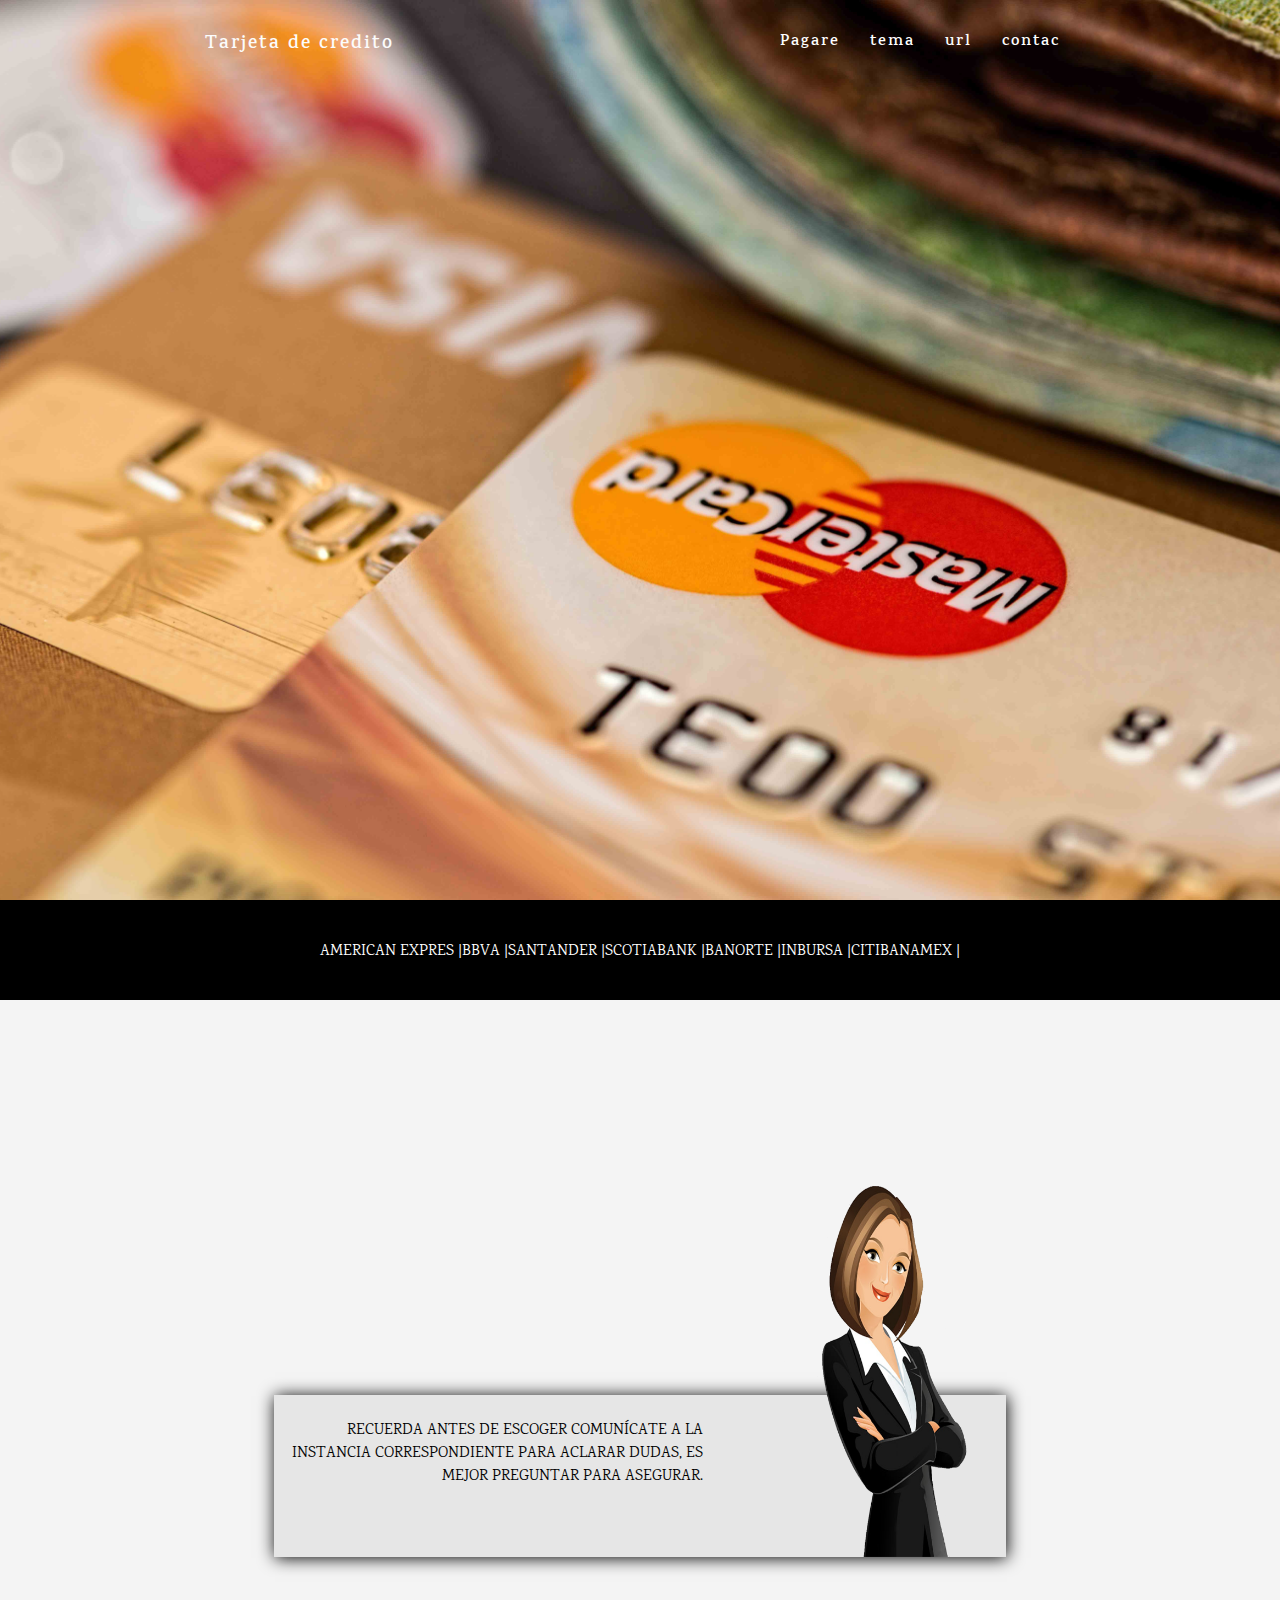
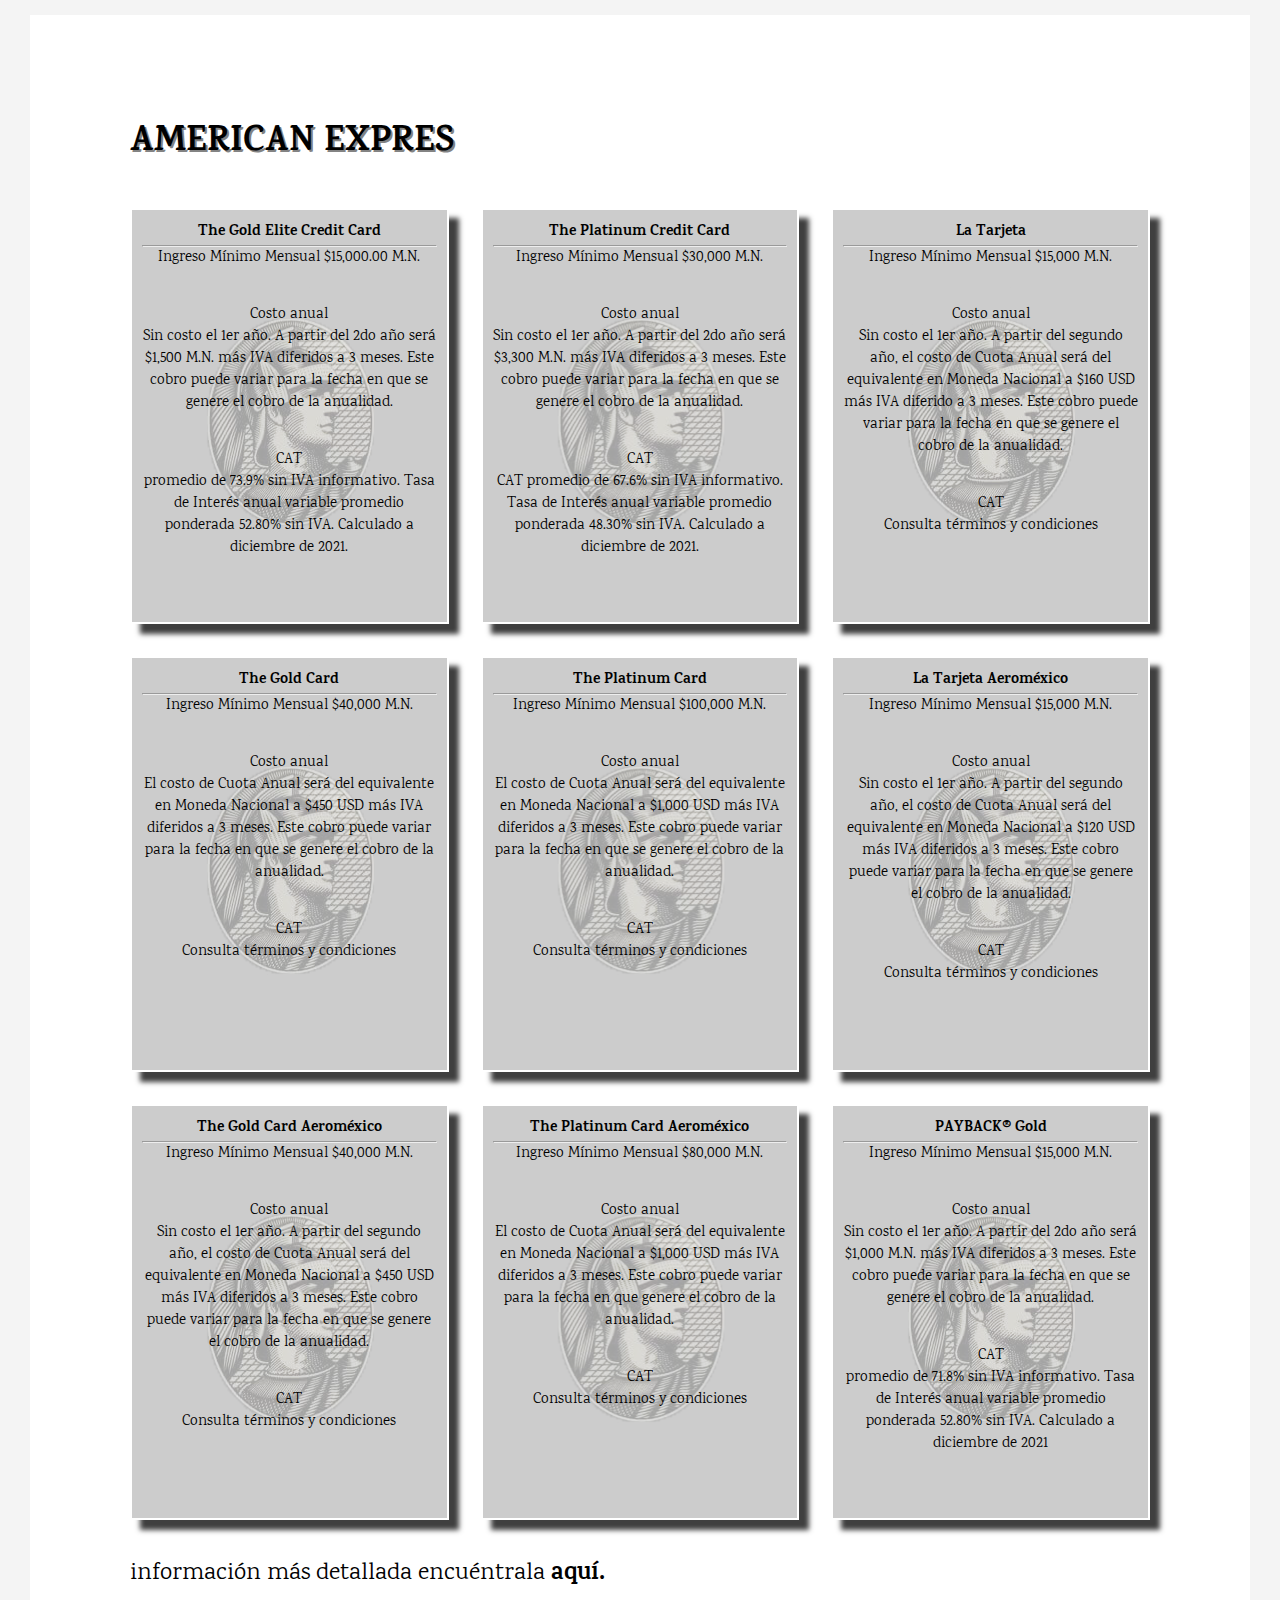
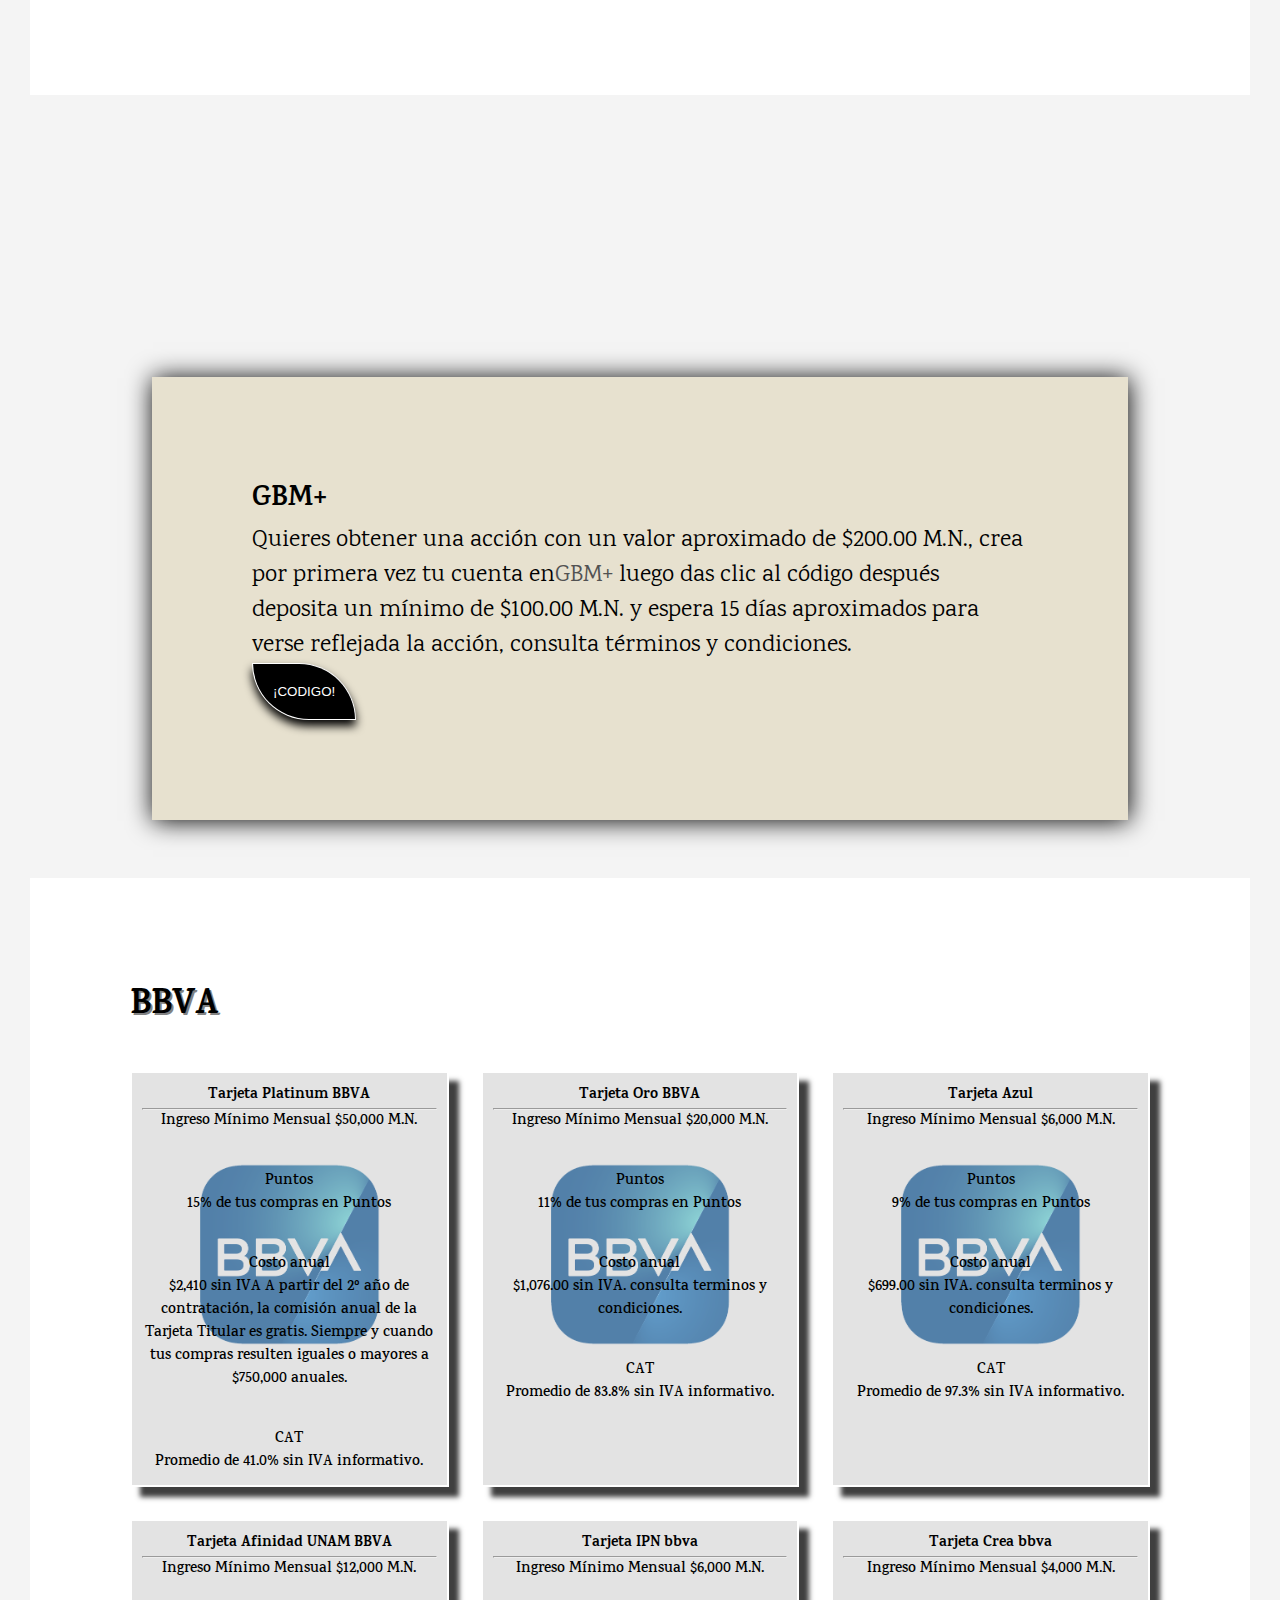
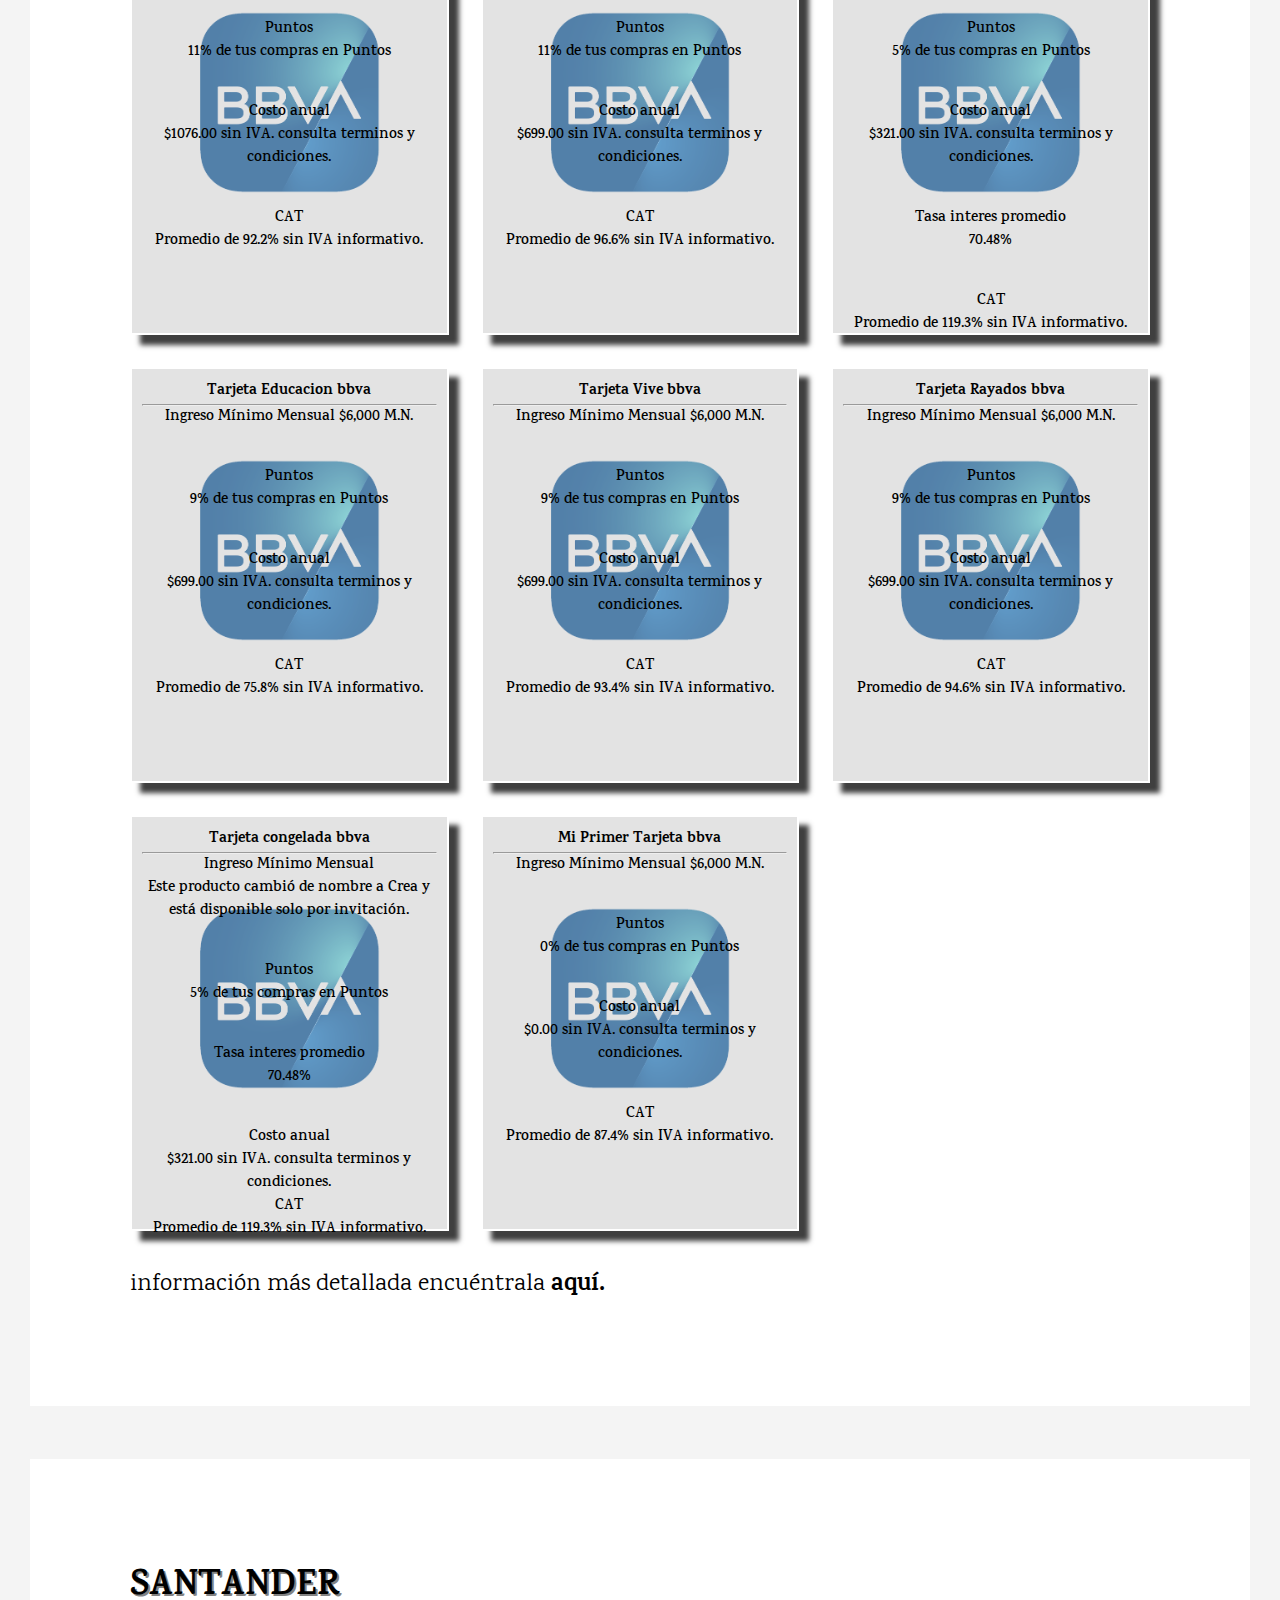
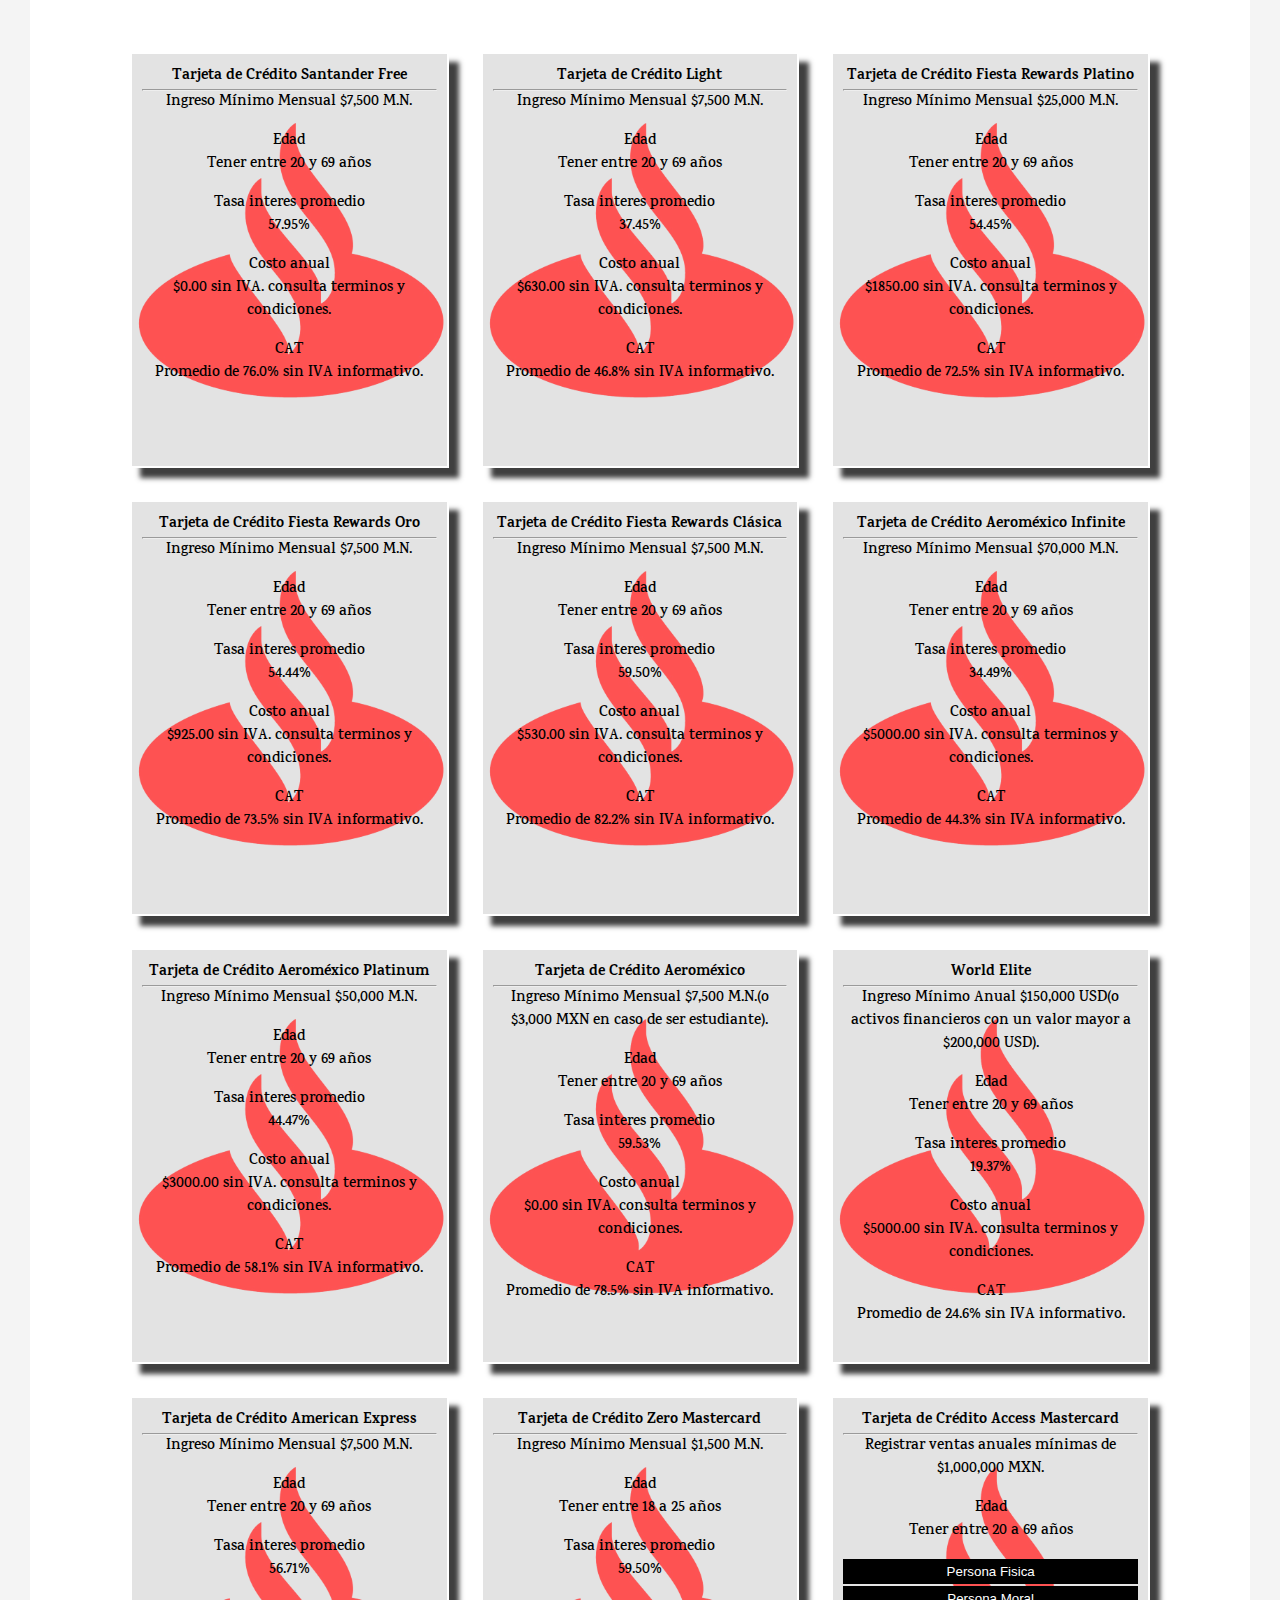
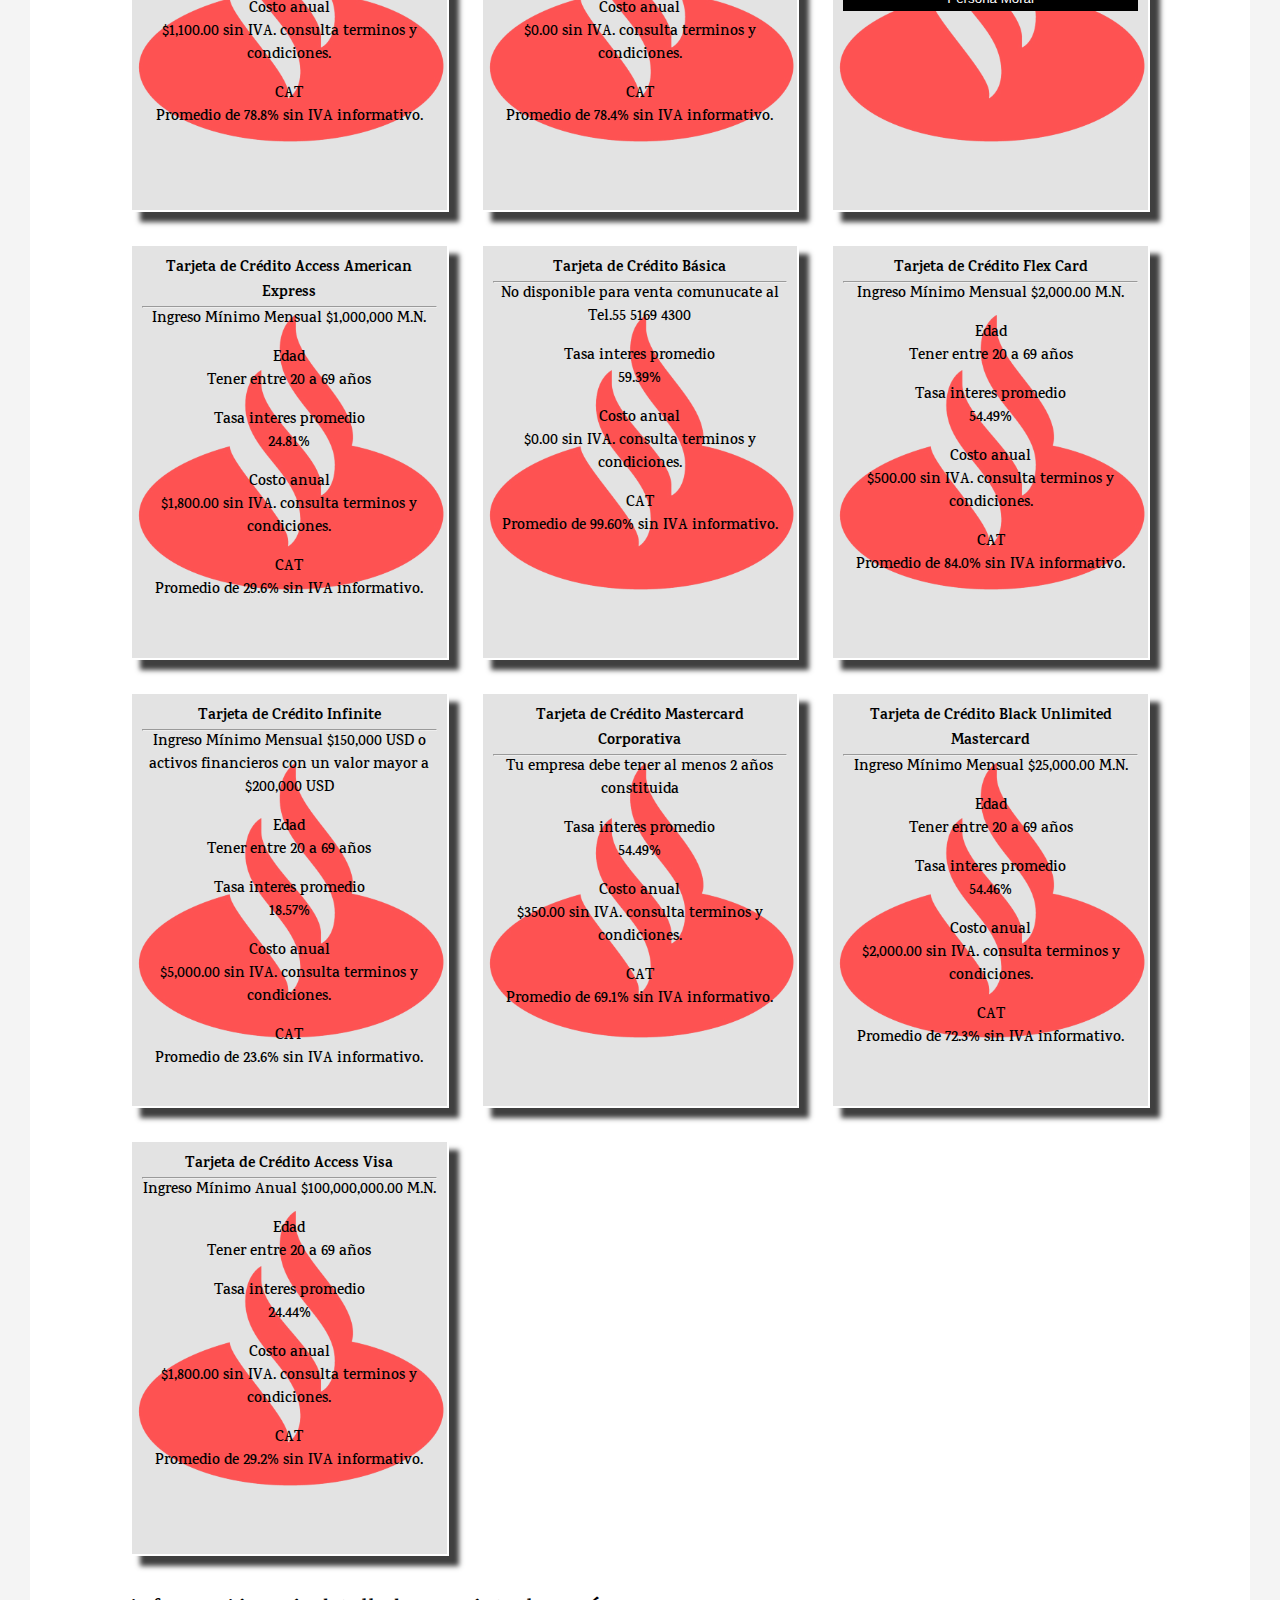
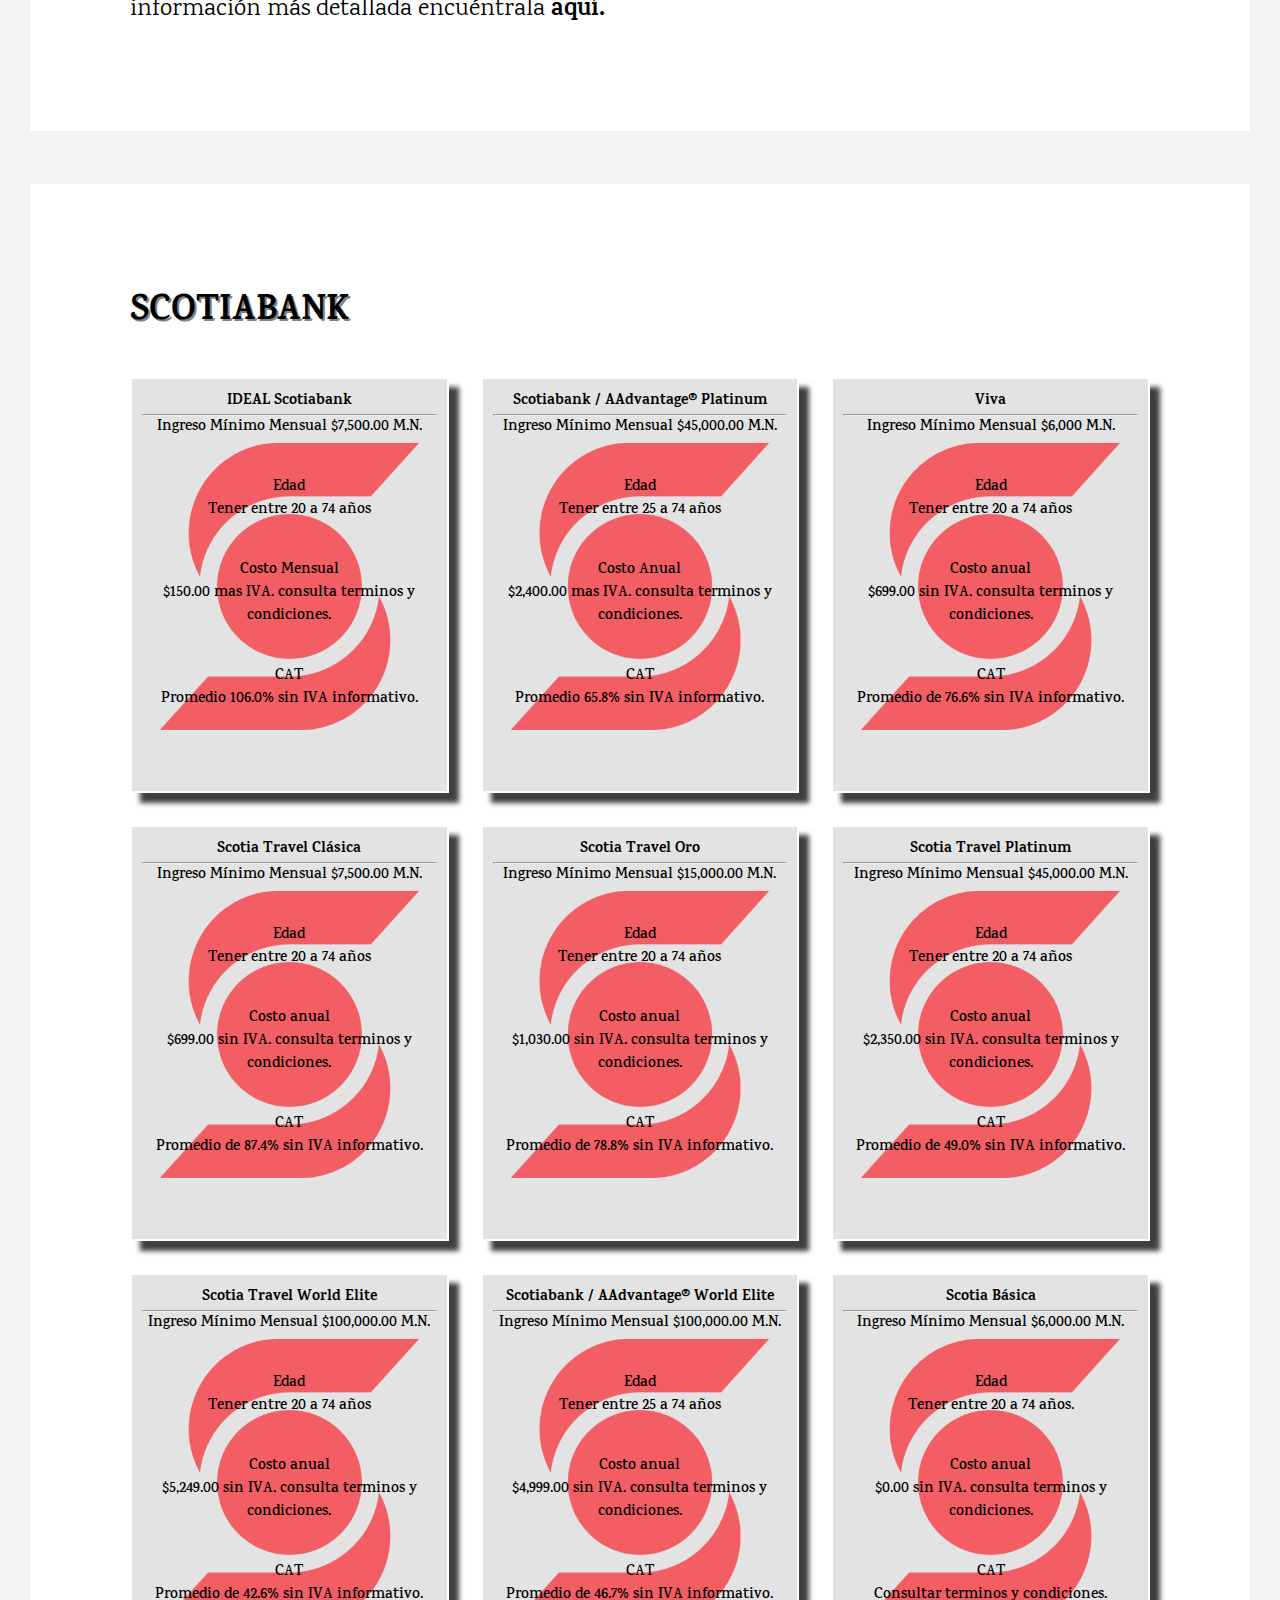
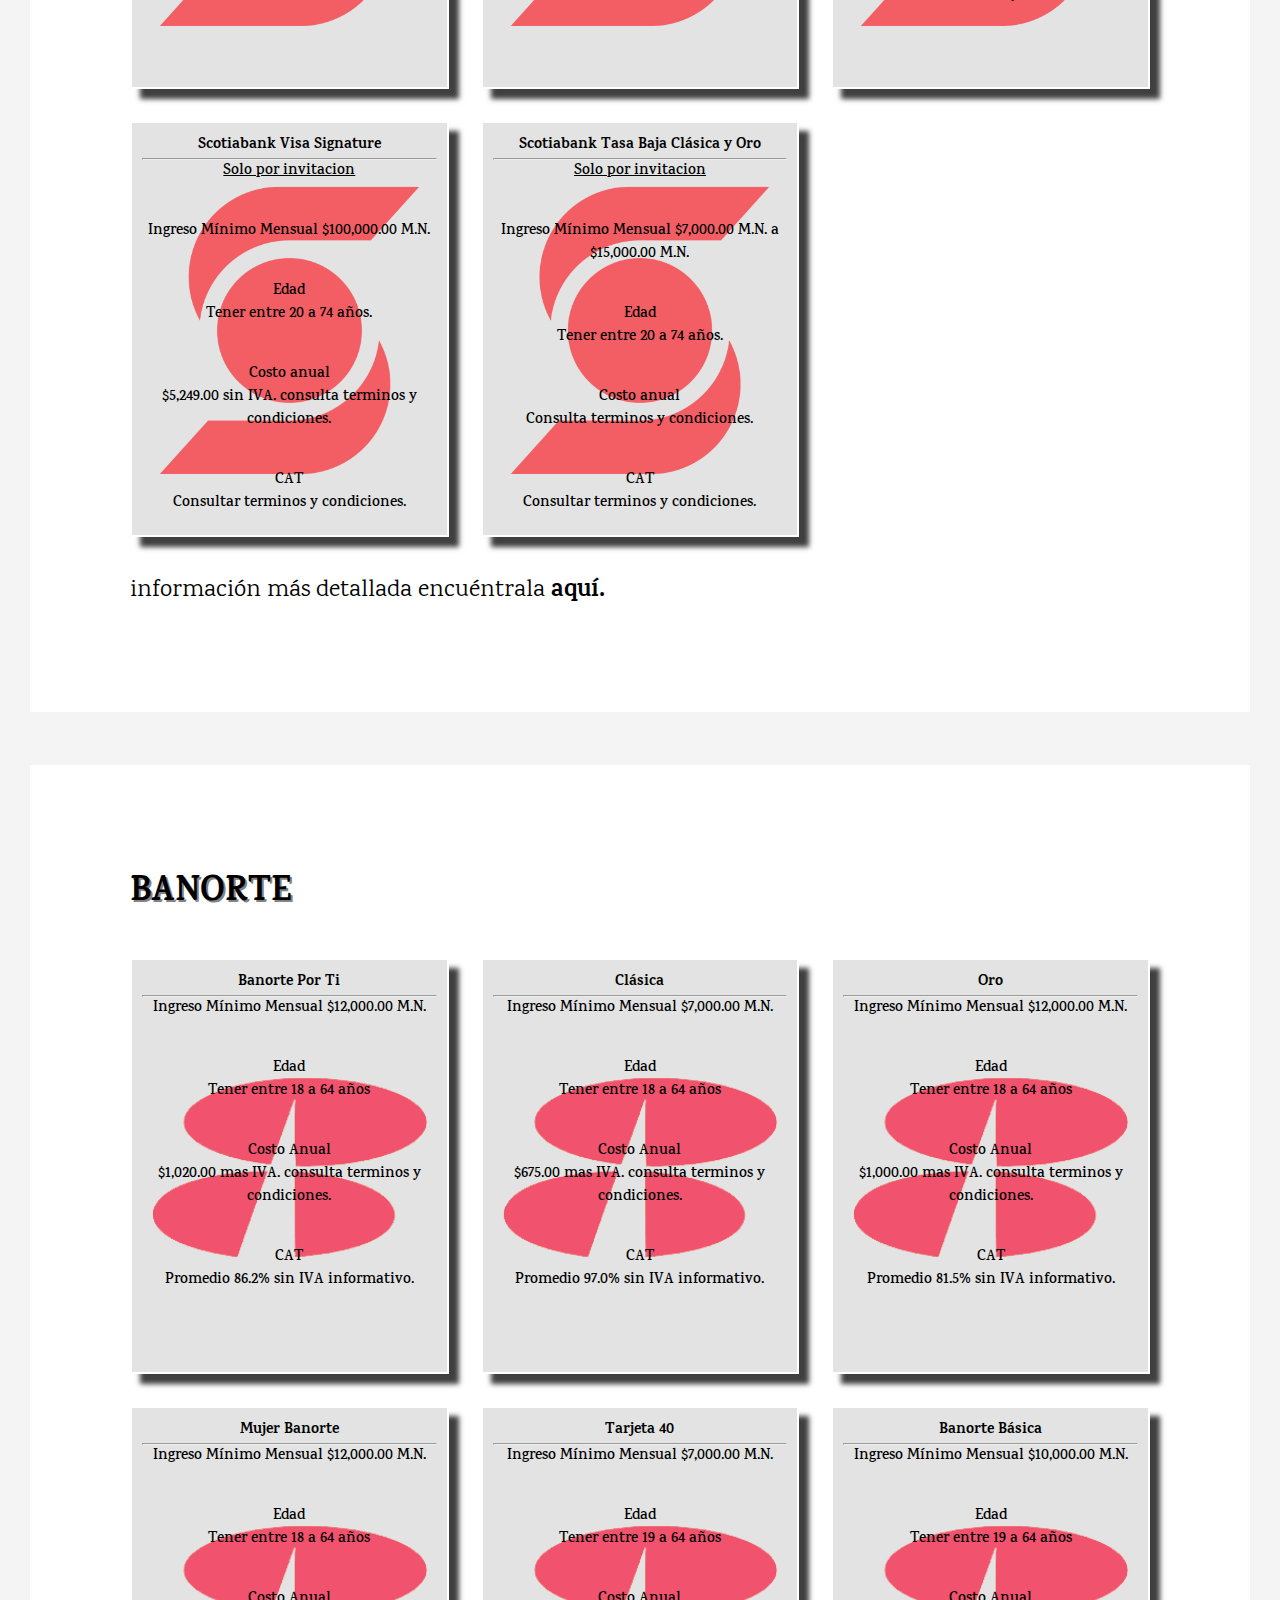
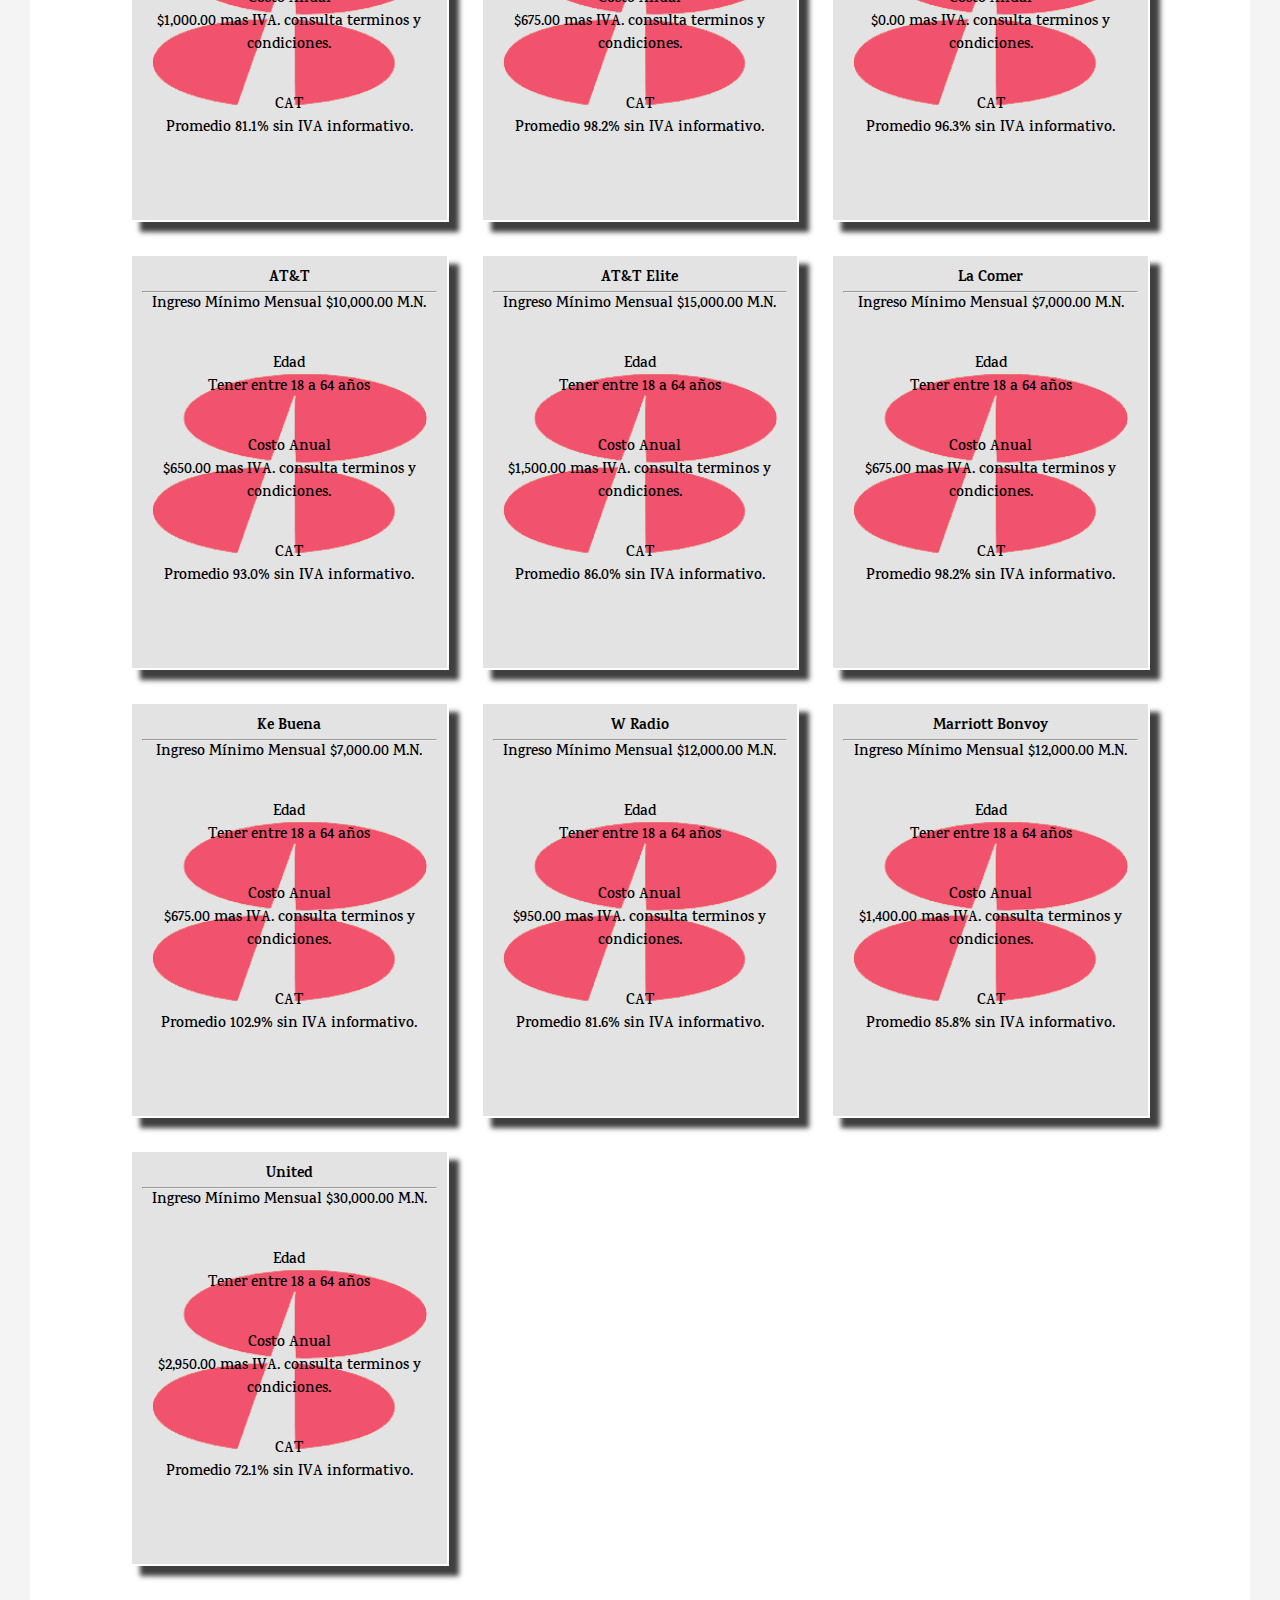
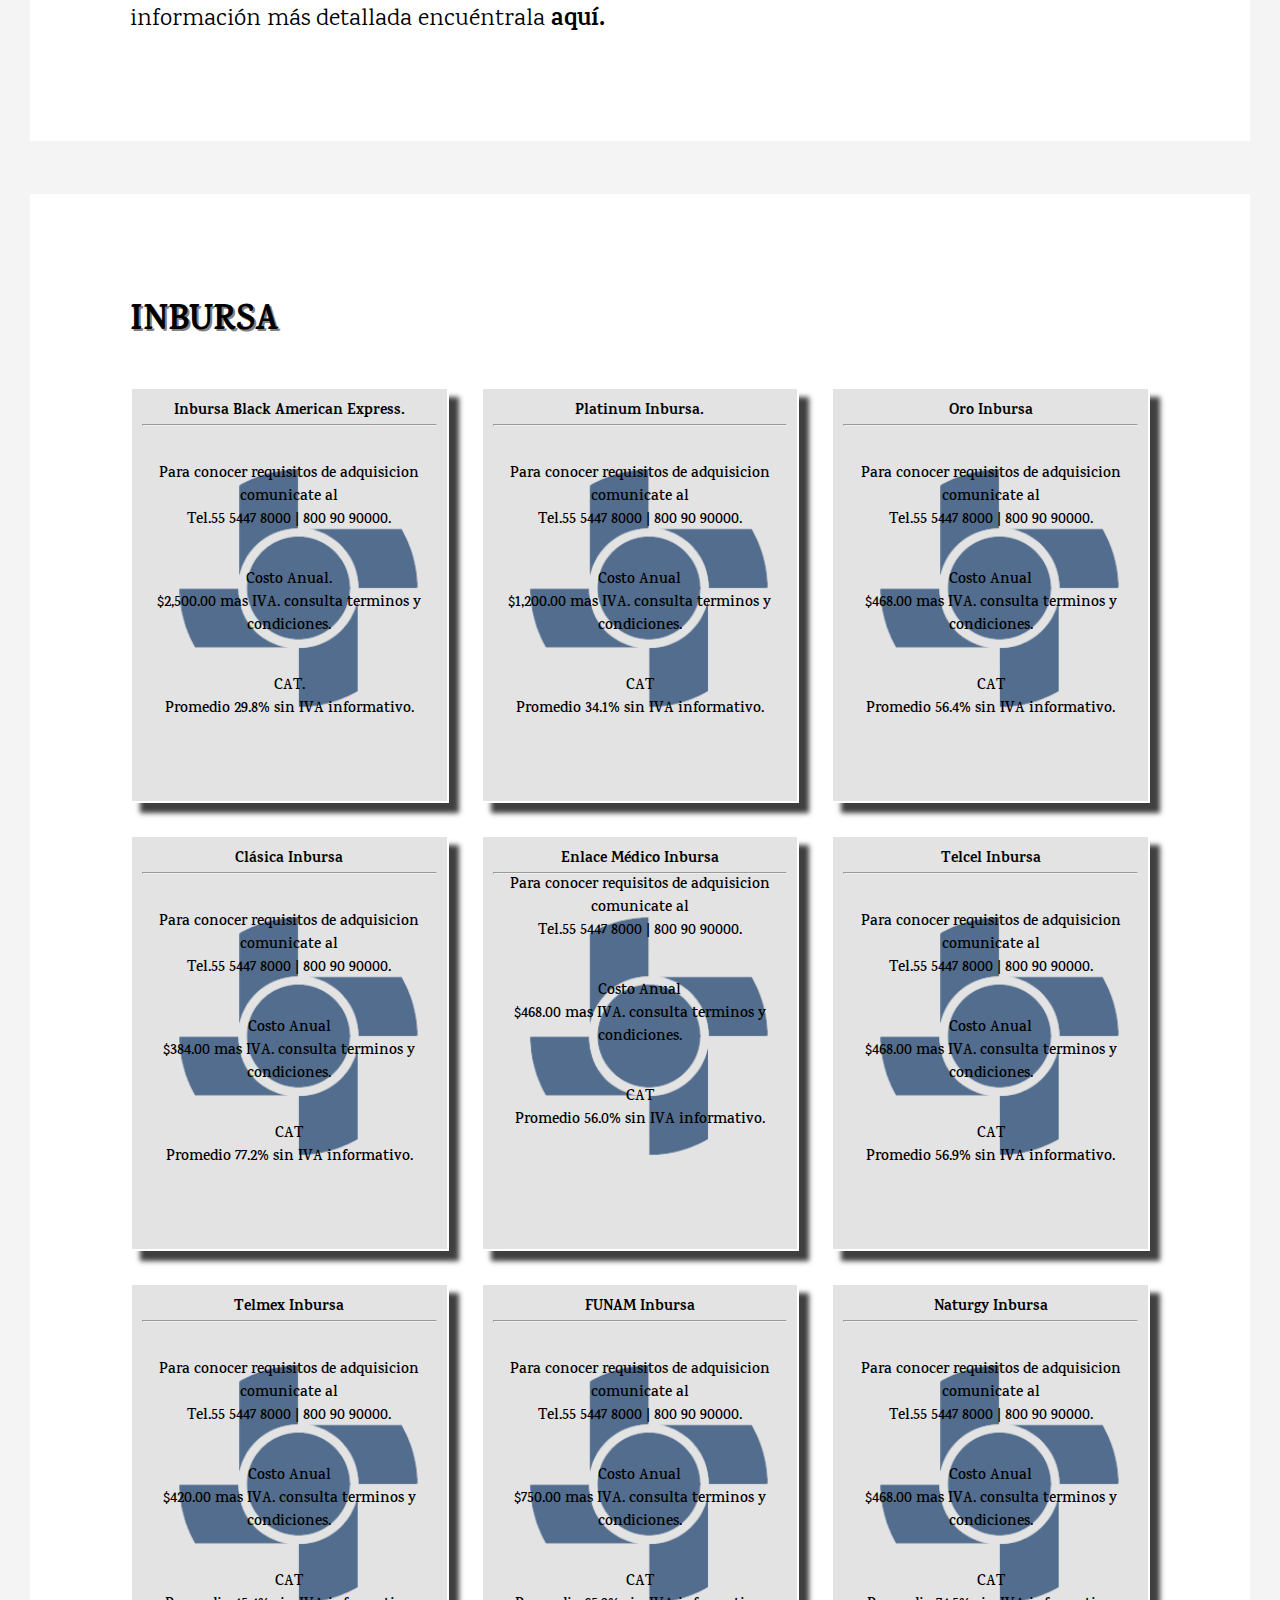
<file: tarjetascredito/tarjeta_credito.html>
<!DOCTYPE html>
<html lang="en">

<head>
  <meta charset="UTF-8" />
  <meta http-equiv="X-UA-Compatible" content="IE=edge" />
  <meta name="viewport" content="width=device-width, initial-scale=1.0" />
  <link rel="stylesheet" href="css/style.css" />
  <link rel="stylesheet" href="css/contenido.css" />
  <link rel="stylesheet" href="css/responsive.css" />
  <!--<link rel="stylesheet" href="https://unpkg.com/aos@next/dist/aos.css" />-->
  <script src="https://ajax.googleapis.com/ajax/libs/jquery/3.6.0/jquery.min.js"></script>
  <title>MiEfectivo</title>
</head>

<body>
  <div class="container">
    <header>
      <h3 class="logo">Tarjeta de credito</h3>
      <section class="nav-0">
          <ul>
              <li><a href="pagarebancario/pagare.html">Pagare</a></li>
          </ul>
          <ul>
              <li><a href="">tema</a></li>
          </ul>
          <ul>
              <li><a href="">url</a></li>
          </ul>
          <ul>
              <li><a href="">contac</a></li>
          </ul>
      </section>
  </header>
  
    <aside>
      <div class="sub-menu">
        <a href="#amex">AMERICAN EXPRES |</a>
        <a href="#BBVA">BBVA |</a>
        <a href="#SANT">SANTANDER |</a>
        <a href="#scot">SCOTIABANK |</a>
        <a href="#BANORT">BANORTE |</a>
        <a href="#INBURSA">INBURSA |</a>
        <a href="#BANAMEX">CITIBANAMEX |</a>
      </div>
    </aside>
    <main class="wrapper">
      <!--boton subir-->
      <span class="subir"><svg xmlns="http://www.w3.org/2000/svg" xmlns:xlink="http://www.w3.org/1999/xlink"
          version="1.1" width="50" height="50" viewBox="0 0 1080 1080" xml:space="preserve">
          <desc>Created with Fabric.js 4.2.0</desc>
          <defs></defs>
          <g transform="matrix(1 0 0 1 540 540)" id="453ef3c8-a88d-4772-a3de-213d12a6dc2f">
            <rect style="
                  stroke: none;
                  stroke-width: 1;
                  stroke-dasharray: none;
                  stroke-linecap: butt;
                  stroke-dashoffset: 0;
                  stroke-linejoin: miter;
                  stroke-miterlimit: 4;
                  fill: rgb(255, 255, 255);
                  fill-rule: nonzero;
                  opacity: 1;
                " vector-effect="non-scaling-stroke" x="-540" y="-540" rx="0" ry="0" width="1080" height="1080" />
          </g>
          <g transform="matrix(1 0 0 1 540 540)" id="1f4fffa3-7237-4b58-8335-f85781aa9da4"></g>
          <g transform="matrix(0 -7.04 7.04 0 540 540)" id="b7881451-f42e-4231-8da3-a6621bf8b57e">
            <polygon style="
                  stroke: rgb(0, 0, 0);
                  stroke-width: 0;
                  stroke-dasharray: none;
                  stroke-linecap: butt;
                  stroke-dashoffset: 0;
                  stroke-linejoin: miter;
                  stroke-miterlimit: 4;
                  fill: rgb(0, 0, 0);
                  fill-rule: nonzero;
                  opacity: 1;
                " vector-effect="non-scaling-stroke" points="-30.68,-37.41 30.68,0 -30.68,37.41 " />
          </g>
        </svg>
      </span>
      <!--ejecutivo-->
      <div>
        <div class="contenido-derecha-1">
          <img src="img/ejecuti-1.png" alt="" />
          <div class="img_clak-1">
          <p data-aos="zoom-in" data-aos-duration="2000">
            Recuerda antes de escoger comunícate a la instancia
            correspondiente para aclarar dudas, es mejor preguntar para
            asegurar.
          </p></div>
        </div>
      </div>
      <br>
      <!----//////////-->
      <!--AMEX-->
      <div class="context-1" id="amex" data-aos="fade-up" data-aos-duration="1000">
        <h2>AMERICAN EXPRES</h2>
        <br />
        <div class="grid-container grid-container--fill">
          <div class="grid-element grid-express" >
            <!--1-->
            <h4>The Gold Elite Credit Card</h4>
            <hr />
            <p>Ingreso Mínimo Mensual $15,000.00 M.N.</p>
            <br />
            <p>Costo anual</p>
            <p>
              Sin costo el 1er año. A partir del 2do año será $1,500 M.N. más
              IVA diferidos a 3 meses. Este cobro puede variar para la fecha
              en que se genere el cobro de la anualidad.
            </p>
            <br />
            <p>CAT</p>
            <p>
              promedio de 73.9% sin IVA informativo. Tasa de Interés anual
              variable promedio ponderada 52.80% sin IVA. Calculado a
              diciembre de 2021.
            </p>
          </div>
          <div class="grid-element grid-express">
            <!--2-->
            <h4>The Platinum Credit Card</h4>
            <hr />
            <p>Ingreso Mínimo Mensual $30,000 M.N.</p>
            <br />
            <p>Costo anual</p>
            <p>
              Sin costo el 1er año. A partir del 2do año será $3,300 M.N. más
              IVA diferidos a 3 meses. Este cobro puede variar para la fecha
              en que se genere el cobro de la anualidad.
            </p>
            <br />
            <p>CAT</p>
            <p>
              CAT promedio de 67.6% sin IVA informativo. Tasa de Interés anual
              variable promedio ponderada 48.30% sin IVA. Calculado a
              diciembre de 2021.
            </p>
          </div>
          <div class="grid-element grid-express">
            <!--3-->
            <h4>La Tarjeta</h4>
            <hr />
            <p>Ingreso Mínimo Mensual $15,000 M.N.</p>
            <br />
            <p>Costo anual</p>
            <p>
              Sin costo el 1er año. A partir del segundo año, el costo de
              Cuota Anual será del equivalente en Moneda Nacional a $160 USD
              más IVA diferido a 3 meses. Este cobro puede variar para la
              fecha en que se genere el cobro de la anualidad.
            </p>
            <br />
            <p>CAT</p>
            <p>
              Consulta términos y condiciones
            </p>
          </div>
          <div class="grid-element grid-express">
            <!--4-->
            <h4>The Gold Card</h4>
            <hr />
            <p>Ingreso Mínimo Mensual $40,000 M.N.</p>
            <br />
            <p>Costo anual</p>
            <p>
              El costo de Cuota Anual será del equivalente en Moneda Nacional
              a $450 USD más IVA diferidos a 3 meses. Este cobro puede variar
              para la fecha en que se genere el cobro de la anualidad.
            </p>
            <br />
            <p>CAT</p>
            <p>
              Consulta términos y condiciones
            </p>
          </div>
          <div class="grid-element grid-express">
            <!--5-->
            <h4>The Platinum Card</h4>
            <hr />
            <p>Ingreso Mínimo Mensual $100,000 M.N.</p>
            <br />
            <p>Costo anual</p>
            <p>
              El costo de Cuota Anual será del equivalente en Moneda Nacional
              a $1,000 USD más IVA diferidos a 3 meses. Este cobro puede
              variar para la fecha en que se genere el cobro de la anualidad.
            </p>
            <br />
            <p>CAT</p>
            <p>
              Consulta términos y condiciones
            </p>
          </div>
          <div class="grid-element grid-express">
            <!--6-->
            <h4>La Tarjeta Aeroméxico</h4>
            <hr />
            <p>Ingreso Mínimo Mensual $15,000 M.N.</p>
            <br />
            <p>Costo anual</p>
            <p>
              Sin costo el 1er año. A partir del segundo año, el costo de
              Cuota Anual será del equivalente en Moneda Nacional a $120 USD
              más IVA diferidos a 3 meses. Este cobro puede variar para la
              fecha en que se genere el cobro de la anualidad.
            </p>
            <br />
            <p>CAT</p>
            <p>
              Consulta términos y condiciones
            </p>
          </div>
          <div class="grid-element grid-express">
            <!--7-->
            <h4>The Gold Card Aeroméxico</h4>
            <hr />
            <p>Ingreso Mínimo Mensual $40,000 M.N.</p>
            <br />
            <p>Costo anual</p>
            <p>
              Sin costo el 1er año. A partir del segundo año, el costo de
              Cuota Anual será del equivalente en Moneda Nacional a $450 USD
              más IVA diferidos a 3 meses. Este cobro puede variar para la
              fecha en que se genere el cobro de la anualidad.
            </p>
            <br />
            <p>CAT</p>
            <p>
              Consulta términos y condiciones
            </p>
          </div>
          <div class="grid-element grid-express">
            <!--8-->
            <h4>The Platinum Card Aeroméxico</h4>
            <hr />
            <p>Ingreso Mínimo Mensual $80,000 M.N.</p>
            <br />
            <p>Costo anual</p>
            <p>
              El costo de Cuota Anual será del equivalente en Moneda Nacional
              a $1,000 USD más IVA diferidos a 3 meses. Este cobro puede
              variar para la fecha en que genere el cobro de la anualidad.
            </p>
            <br />
            <p>CAT</p>
            <p>
              Consulta términos y condiciones
            </p>
          </div>
          <div class="grid-element grid-express">
            <!--9-->
            <h4>PAYBACK® Gold</h4>
            <hr />
            <p>Ingreso Mínimo Mensual $15,000 M.N.</p>
            <br />
            <p>Costo anual</p>
            <p>
              Sin costo el 1er año. A partir del 2do año será $1,000 M.N. más
              IVA diferidos a 3 meses. Este cobro puede variar para la fecha
              en que se genere el cobro de la anualidad.
            </p>
            <br />
            <p>CAT</p>
            <p>
              promedio de 71.8% sin IVA informativo. Tasa de Interés anual
              variable promedio ponderada 52.80% sin IVA. Calculado a
              diciembre de 2021
            </p>
          </div>
        </div>
        <br />
        <p class="informacion">
          información más detallada encuéntrala
          <a href="https://www.americanexpress.com/mx/tarjetas-de-credito/gold-elite-credit-card/?linknav=mx-amex-cardshop-details-browse-GoldEliteCreditCard&cpid=100461570"
            target="_blank"><b>aquí.</b>
          </a>
        </p>
      </div>
      <br />
      <!--anuncio-->
      <div class="context-2-2" data-aos="fade-up" data-aos-duration="1000">
        <p data-aos="zoom-in" data-aos-duration="2000">
        <h3>GBM+</h3>
        Quieres obtener una acción con un valor aproximado de $200.00 M.N., crea por primera vez tu cuenta en<a
          href="https://plus.gbm.com/index.html?utm_source=bing&utm_medium=Pagado&utm_campaign=BrandSearch&utm_term=Search&utm_content=Performance&msclkid=d60b50d4dbd81f0d6bb032b09624b91c"
          target="_blank">GBM+</a> luego das clic al código después deposita un mínimo de $100.00 M.N. y espera 15 días
          aproximados para verse reflejada la acción, consulta términos y condiciones.  
        </p>
        <a href="https://promos.gbm.com/wCLm" target="_blank"><button class="button-2">¡CODIGO!</button></a>
      </div>
      <br>
      <!-- anuncio-2 -->

      <!-- anuncio-2 -->

      <!--////////////////-->
      <!---BBVA-->
      <div class="context-1" id="BBVA" data-aos="fade-up" data-aos-duration="1000">
        <h2>BBVA</h2>
        <br />
        <div class="grid-container grid-container--fill">
          <div class="grid-element grid-bbva">
            <!--1-->
            <h4>Tarjeta Platinum BBVA</h4>
            <hr />
            <p>Ingreso Mínimo Mensual $50,000 M.N.</p>
            <br />
            <p>Puntos</p>
            <p>15% de tus compras en Puntos</p>
            <br />
            <p>Costo anual</p>
            <p>
              $2,410 sin IVA A partir del 2º año de contratación, la comisión
              anual de la Tarjeta Titular es gratis. Siempre y cuando tus
              compras resulten iguales o mayores a $750,000 anuales.
            </p>
            <br />
            <p>CAT</p>
            <p>
              Promedio de 41.0% sin IVA informativo.
            </p>
          </div>
          <div class="grid-element grid-bbva">
            <!--2-->
            <h4>Tarjeta Oro BBVA</h4>
            <hr />
            <p>Ingreso Mínimo Mensual $20,000 M.N.</p>
            <br />
            <p>Puntos</p>
            <p>11% de tus compras en Puntos</p>
            <br />
            <p>Costo anual</p>
            <p>
              $1,076.00 sin IVA. consulta terminos y condiciones.
            </p>
            <br />
            <p>CAT</p>
            <p>
              Promedio de 83.8% sin IVA informativo.
            </p>
          </div>
          <div class="grid-element grid-bbva">
            <!--3-->
            <h4>Tarjeta Azul</h4>
            <hr />
            <p>Ingreso Mínimo Mensual $6,000 M.N.</p>
            <br />
            <p>Puntos</p>
            <p>9% de tus compras en Puntos</p>
            <br />
            <p>Costo anual</p>
            <p>
              $699.00 sin IVA. consulta terminos y condiciones.
            </p>
            <br />
            <p>CAT</p>
            <p>
              Promedio de 97.3% sin IVA informativo.
            </p>
          </div>
          <div class="grid-element grid-bbva">
            <!--4-->
            <h4>Tarjeta Afinidad UNAM BBVA</h4>
            <hr />
            <p>Ingreso Mínimo Mensual $12,000 M.N.</p>
            <br />
            <p>Puntos</p>
            <p>11% de tus compras en Puntos</p>
            <br />
            <p>Costo anual</p>
            <p>
              $1076.00 sin IVA. consulta terminos y condiciones.
            </p>
            <br />
            <p>CAT</p>
            <p>
              Promedio de 92.2% sin IVA informativo.
            </p>
          </div>
          <div class="grid-element grid-bbva">
            <!--5-->
            <h4>Tarjeta IPN bbva</h4>
            <hr />
            <p>Ingreso Mínimo Mensual $6,000 M.N.</p>
            <br />
            <p>Puntos</p>
            <p>11% de tus compras en Puntos</p>
            <br />
            <p>Costo anual</p>
            <p>
              $699.00 sin IVA. consulta terminos y condiciones.
            </p>
            <br />
            <p>CAT</p>
            <p>
              Promedio de 96.6% sin IVA informativo.
            </p>
          </div>
          <div class="grid-element grid-bbva">
            <!--6-->
            <h4>Tarjeta Crea bbva</h4>
            <hr />
            <p>Ingreso Mínimo Mensual $4,000 M.N.</p>
            <br />
            <p>Puntos</p>
            <p>5% de tus compras en Puntos</p>
            <br />
            <p>Costo anual</p>
            <p>
              $321.00 sin IVA. consulta terminos y condiciones.
            </p>
            <br />
            <p>Tasa interes promedio</p>
            <p>70.48%</p>
            <br />
            <p>CAT</p>
            <p>
              Promedio de 119.3% sin IVA informativo.
            </p>
          </div>
          <div class="grid-element grid-bbva">
            <!--7-->
            <h4>Tarjeta Educacion bbva</h4>
            <hr />
            <p>Ingreso Mínimo Mensual $6,000 M.N.</p>
            <br />
            <p>Puntos</p>
            <p>9% de tus compras en Puntos</p>
            <br />
            <p>Costo anual</p>
            <p>
              $699.00 sin IVA. consulta terminos y condiciones.
            </p>
            <br />
            <p>CAT</p>
            <p>
              Promedio de 75.8% sin IVA informativo.
            </p>
          </div>
          <div class="grid-element grid-bbva">
            <!--8-->
            <h4>Tarjeta Vive bbva</h4>
            <hr />
            <p>Ingreso Mínimo Mensual $6,000 M.N.</p>
            <br />
            <p>Puntos</p>
            <p>9% de tus compras en Puntos</p>
            <br />
            <p>Costo anual</p>
            <p>
              $699.00 sin IVA. consulta terminos y condiciones.
            </p>
            <br />
            <p>CAT</p>
            <p>
              Promedio de 93.4% sin IVA informativo.
            </p>
          </div>
          <div class="grid-element grid-bbva">
            <!--9-->
            <h4>Tarjeta Rayados bbva</h4>
            <hr />
            <p>Ingreso Mínimo Mensual $6,000 M.N.</p>
            <br />
            <p>Puntos</p>
            <p>9% de tus compras en Puntos</p>
            <br />
            <p>Costo anual</p>
            <p>
              $699.00 sin IVA. consulta terminos y condiciones.
            </p>
            <br />
            <p>CAT</p>
            <p>
              Promedio de 94.6% sin IVA informativo.
            </p>
          </div>
          <div class="grid-element grid-bbva">
            <!--10-->
            <h4>Tarjeta congelada bbva</h4>
            <hr />
            <p>Ingreso Mínimo Mensual</p>
            <p>
              Este producto cambió de nombre a Crea y está disponible solo por
              invitación.
            </p>
            <br />
            <p>Puntos</p>
            <p>5% de tus compras en Puntos</p>
            <br />
            <p>Tasa interes promedio</p>
            <p>70.48%</p>
            <br />
            <p>Costo anual</p>
            <p>
              $321.00 sin IVA. consulta terminos y condiciones.
            </p>
            
            <p>CAT</p>
            <p>
              Promedio de 119.3% sin IVA informativo.
            </p>
          </div>
          <div class="grid-element grid-bbva">
            <!--11-->
            <h4>Mi Primer Tarjeta bbva</h4>
            <hr />
            <p>Ingreso Mínimo Mensual $6,000 M.N.</p>
            <br />
            <p>Puntos</p>
            <p>0% de tus compras en Puntos</p>
            <br />
            <p>Costo anual</p>
            <p>
              $0.00 sin IVA. consulta terminos y condiciones.
            </p>
            <br />
            <p>CAT</p>
            <p>
              Promedio de 87.4% sin IVA informativo.
            </p>
          </div>
        </div>
        <br />
        <p class="informacion">
          información más detallada encuéntrala
          <a href="https://www.bbva.mx/personas/productos/tarjetas-de-credito.html" target="_blank"><b>aquí.</b>
          </a>
        </p>
      </div>
      <br />
      <!---SANTANDER-->
      <div class="context-1" id="SANT" data-aos="fade-up" data-aos-duration="1000">
        <h2>SANTANDER</h2>
        <br />
        <div class="grid-container grid-container--fill">
          <div class="grid-element grid-sant">
            <!--1-->
            <h4>Tarjeta de Crédito Santander Free</h4>
            <hr />
            <p>Ingreso Mínimo Mensual $7,500 M.N.</p>
            <br />
            <p>Edad</p>
            <p>Tener entre 20 y 69 años</p>
            <br />
            <p>Tasa interes promedio</p>
            <p>57.95%</p>
            <br />
            <p>Costo anual</p>
            <p>
              $0.00 sin IVA. consulta terminos y condiciones.
            </p>
            <br />
            <p>CAT</p>
            <p>
              Promedio de 76.0% sin IVA informativo.
            </p>
          </div>
          <div class="grid-element grid-sant">
            <!--2-->
            <h4>Tarjeta de Crédito Light</h4>
            <hr />
            <p>Ingreso Mínimo Mensual $7,500 M.N.</p>
            <br />
            <p>Edad</p>
            <p>Tener entre 20 y 69 años</p>
            <br />
            <p>Tasa interes promedio</p>
            <p>37.45%</p>
            <br />
            <p>Costo anual</p>
            <p>
              $630.00 sin IVA. consulta terminos y condiciones.
            </p>
            <br />
            <p>CAT</p>
            <p>
              Promedio de 46.8% sin IVA informativo.
            </p>
          </div>
          <div class="grid-element grid-sant">
            <!--3-->
            <h4>Tarjeta de Crédito Fiesta Rewards Platino</h4>
            <hr />
            <p>Ingreso Mínimo Mensual $25,000 M.N.</p>
            <br />
            <p>Edad</p>
            <p>Tener entre 20 y 69 años</p>
            <br />
            <p>Tasa interes promedio</p>
            <p>54.45%</p>
            <br />
            <p>Costo anual</p>
            <p>
              $1850.00 sin IVA. consulta terminos y condiciones.
            </p>
            <br />
            <p>CAT</p>
            <p>
              Promedio de 72.5% sin IVA informativo.
            </p>
          </div>
          <div class="grid-element grid-sant">
            <!--4-->
            <h4>Tarjeta de Crédito Fiesta Rewards Oro</h4>
            <hr />
            <p>Ingreso Mínimo Mensual $7,500 M.N.</p>
            <br />
            <p>Edad</p>
            <p>Tener entre 20 y 69 años</p>
            <br />
            <p>Tasa interes promedio</p>
            <p>54.44%</p>
            <br />
            <p>Costo anual</p>
            <p>
              $925.00 sin IVA. consulta terminos y condiciones.
            </p>
            <br />
            <p>CAT</p>
            <p>
              Promedio de 73.5% sin IVA informativo.
            </p>
          </div>
          <div class="grid-element grid-sant">
            <!--5-->
            <h4>Tarjeta de Crédito Fiesta Rewards Clásica</h4>
            <hr />
            <p>Ingreso Mínimo Mensual $7,500 M.N.</p>
            <br />
            <p>Edad</p>
            <p>Tener entre 20 y 69 años</p>
            <br />
            <p>Tasa interes promedio</p>
            <p>59.50%</p>
            <br />
            <p>Costo anual</p>
            <p>
              $530.00 sin IVA. consulta terminos y condiciones.
            </p>
            <br />
            <p>CAT</p>
            <p>
              Promedio de 82.2% sin IVA informativo.
            </p>
          </div>
          <div class="grid-element grid-sant">
            <!--6-->
            <h4>Tarjeta de Crédito Aeroméxico Infinite</h4>
            <hr />
            <p>Ingreso Mínimo Mensual $70,000 M.N.</p>
            <br />
            <p>Edad</p>
            <p>Tener entre 20 y 69 años</p>
            <br />
            <p>Tasa interes promedio</p>
            <p>34.49%</p>
            <br />
            <p>Costo anual</p>
            <p>
              $5000.00 sin IVA. consulta terminos y condiciones.
            </p>
            <br />
            <p>CAT</p>
            <p>
              Promedio de 44.3% sin IVA informativo.
            </p>
          </div>
          <div class="grid-element grid-sant">
            <!--7-->
            <h4>Tarjeta de Crédito Aeroméxico Platinum</h4>
            <hr />
            <p>Ingreso Mínimo Mensual $50,000 M.N.</p>
            <br />
            <p>Edad</p>
            <p>Tener entre 20 y 69 años</p>
            <br />
            <p>Tasa interes promedio</p>
            <p>44.47%</p>
            <br />
            <p>Costo anual</p>
            <p>
              $3000.00 sin IVA. consulta terminos y condiciones.
            </p>
            <br />
            <p>CAT</p>
            <p>
              Promedio de 58.1% sin IVA informativo.
            </p>
          </div>
          <div class="grid-element grid-sant">
            <!--8-->
            <h4>Tarjeta de Crédito Aeroméxico</h4>
            <hr />
            <p>
              Ingreso Mínimo Mensual $7,500 M.N.(o $3,000 MXN en caso de ser
              estudiante).
            </p>
            <br />
            <p>Edad</p>
            <p>Tener entre 20 y 69 años</p>
            <br />
            <p>Tasa interes promedio</p>
            <p>59.53%</p>
            <br />
            <p>Costo anual</p>
            <p>
              $0.00 sin IVA. consulta terminos y condiciones.
            </p>
            <br />
            <p>CAT</p>
            <p>
              Promedio de 78.5% sin IVA informativo.
            </p>
          </div>
          <div class="grid-element grid-sant">
            <!--9-->
            <h4>World Elite</h4>
            <hr />
            <p>
              Ingreso Mínimo Anual $150,000 USD(o activos financieros con un
              valor mayor a $200,000 USD).
            </p>
            <br />
            <p>Edad</p>
            <p>Tener entre 20 y 69 años</p>
            <br />
            <p>Tasa interes promedio</p>
            <p>19.37%</p>
            <br />
            <p>Costo anual</p>
            <p>
              $5000.00 sin IVA. consulta terminos y condiciones.
            </p>
            <br />
            <p>CAT</p>
            <p>
              Promedio de 24.6% sin IVA informativo.
            </p>
          </div>
          <div class="grid-element grid-sant">
            <!--10-->
            <h4>Tarjeta de Crédito American Express</h4>
            <hr />
            <p>Ingreso Mínimo Mensual $7,500 M.N.</p>
            <br />
            <p>Edad</p>
            <p>Tener entre 20 y 69 años</p>
            <br />
            <p>Tasa interes promedio</p>
            <p>56.71%</p>
            <br />
            <p>Costo anual</p>
            <p>
              $1,100.00 sin IVA. consulta terminos y condiciones.
            </p>
            <br />
            <p>CAT</p>
            <p>
              Promedio de 78.8% sin IVA informativo.
            </p>
          </div>
          <div class="grid-element grid-sant">
            <!--11-->
            <h4>Tarjeta de Crédito Zero Mastercard</h4>
            <hr />
            <p>Ingreso Mínimo Mensual $1,500 M.N.</p>
            <br />
            <p>Edad</p>
            <p>Tener entre 18 a 25 años</p>
            <br />
            <p>Tasa interes promedio</p>
            <p>59.50%</p>
            <br />
            <p>Costo anual</p>
            <p>
              $0.00 sin IVA. consulta terminos y condiciones.
            </p>
            <br />
            <p>CAT</p>
            <p>
              Promedio de 78.4% sin IVA informativo.
            </p>
          </div>
          <div class="grid-element grid-sant">
            <!--12-->
            <h4>Tarjeta de Crédito Access Mastercard</h4>
            <hr />
            <p>Registrar ventas anuales mínimas de $1,000,000 MXN.</p>
            <br />
            <p>Edad</p>
            <p>Tener entre 20 a 69 años</p>
            <br />
            <div id="botones">
              <button class="button" onclick="$('#dos').hide();$('#uno').show();">
                Persona Fisica
              </button>
              <button class="button" onclick="$('#uno').hide();$('#dos').show();">
                Persona Moral
              </button>
            </div>
            <div id="uno">
              <span>
                <b>Persona Fisica</b>
                <!---fiisica-->
                <br />
                <p>Tasa interes promedio</p>
                <p>36.6%</p>
                <br />
                <p>Costo anual</p>
                <p>
                  $1,800.00 sin IVA. consulta terminos y condiciones.
                </p>
                <br />
                <p>CAT</p>
                <p>
                  Promedio de 41.3% sin IVA informativo.
                </p>
              </span>
            </div>
            <div id="dos">
              <span>
                <b>Persona Moral</b>
                <!--moral-->
                <br />
                <p>Tasa interes promedio</p>
                <p>23.93%</p>
                <br />
                <p>Costo anual</p>
                <p>
                  $1,800.00 sin IVA. consulta terminos y condiciones.
                </p>
                <br />
                <p>CAT</p>
                <p>
                  Promedio de 27.3% sin IVA informativo.
                </p>
              </span>
            </div>
          </div>

          <div class="grid-element grid-sant">
            <!--13-->
            <h4>Tarjeta de Crédito Access American Express</h4>
            <hr />
            <p>Ingreso Mínimo Mensual $1,000,000 M.N.</p>
            <br />
            <p>Edad</p>
            <p>Tener entre 20 a 69 años</p>
            <br />
            <p>Tasa interes promedio</p>
            <p>24.81%</p>
            <br />
            <p>Costo anual</p>
            <p>
              $1,800.00 sin IVA. consulta terminos y condiciones.
            </p>
            <br />
            <p>CAT</p>
            <p>
              Promedio de 29.6% sin IVA informativo.
            </p>
          </div>
          <div class="grid-element grid-sant">
            <!--14-->
            <h4>Tarjeta de Crédito Básica</h4>
            <hr />
            <p>No disponible para venta comunucate al</p>
            <p>Tel.55 5169 4300</p>
            <br />
            <p>Tasa interes promedio</p>
            <p>59.39%</p>
            <br />
            <p>Costo anual</p>
            <p>
              $0.00 sin IVA. consulta terminos y condiciones.
            </p>
            <br />
            <p>CAT</p>
            <p>
              Promedio de 99.60% sin IVA informativo.
            </p>
          </div>
          <div class="grid-element grid-sant">
            <!--15-->
            <h4>Tarjeta de Crédito Flex Card</h4>
            <hr />
            <p>Ingreso Mínimo Mensual $2,000.00 M.N.</p>
            <br />
            <p>Edad</p>
            <p>Tener entre 20 a 69 años</p>
            <br />
            <p>Tasa interes promedio</p>
            <p>54.49%</p>
            <br />
            <p>Costo anual</p>
            <p>
              $500.00 sin IVA. consulta terminos y condiciones.
            </p>
            <br />
            <p>CAT</p>
            <p>
              Promedio de 84.0% sin IVA informativo.
            </p>
          </div>
          <div class="grid-element grid-sant">
            <!--16-->
            <h4>Tarjeta de Crédito Infinite</h4>
            <hr />
            <p>
              Ingreso Mínimo Mensual $150,000 USD o activos financieros con un
              valor mayor a $200,000 USD
            </p>
            <br />
            <p>Edad</p>
            <p>Tener entre 20 a 69 años</p>
            <br />
            <p>Tasa interes promedio</p>
            <p>18.57%</p>
            <br />
            <p>Costo anual</p>
            <p>
              $5,000.00 sin IVA. consulta terminos y condiciones.
            </p>
            <br />
            <p>CAT</p>
            <p>
              Promedio de 23.6% sin IVA informativo.
            </p>
          </div>
          <div class="grid-element grid-sant">
            <!--17-->
            <h4>Tarjeta de Crédito Mastercard Corporativa</h4>
            <hr />
            <p>Tu empresa debe tener al menos 2 años constituida</p>
            <br />
            <p>Tasa interes promedio</p>
            <p>54.49%</p>
            <br />
            <p>Costo anual</p>
            <p>
              $350.00 sin IVA. consulta terminos y condiciones.
            </p>
            <br />
            <p>CAT</p>
            <p>
              Promedio de 69.1% sin IVA informativo.
            </p>
          </div>
          <div class="grid-element grid-sant">
            <!--17-->
            <h4>Tarjeta de Crédito Black Unlimited Mastercard</h4>
            <hr />
            <p>Ingreso Mínimo Mensual $25,000.00 M.N.</p>
            <br />
            <p>Edad</p>
            <p>Tener entre 20 a 69 años</p>
            <br />
            <p>Tasa interes promedio</p>
            <p>54.46%</p>
            <br />
            <p>Costo anual</p>
            <p>
              $2,000.00 sin IVA. consulta terminos y condiciones.
            </p>
            <br />
            <p>CAT</p>
            <p>
              Promedio de 72.3% sin IVA informativo.
            </p>
          </div>
          <div class="grid-element grid-sant">
            <!--17-->
            <h4>Tarjeta de Crédito Access Visa</h4>
            <hr />
            <p>Ingreso Mínimo Anual $100,000,000.00 M.N.</p>
            <br />
            <p>Edad</p>
            <p>Tener entre 20 a 69 años</p>
            <br />
            <p>Tasa interes promedio</p>
            <p>24.44%</p>
            <br />
            <p>Costo anual</p>
            <p>
              $1,800.00 sin IVA. consulta terminos y condiciones.
            </p>
            <br />
            <p>CAT</p>
            <p>
              Promedio de 29.2% sin IVA informativo.
            </p>
          </div>
        </div>
        <br />
        <p class="informacion">
          información más detallada encuéntrala
          <a href="https://www.santander.com.mx/personas/tarjetas-de-credito/" target="_blank"><b>aquí.</b>
          </a>
        </p>
      </div>
      <br />
      <!---scotikbnk-->
      <div class="context-1" id="scot" data-aos="fade-up" data-aos-duration="1000">
        <h2>SCOTIABANK</h2>
        <br />
        <div class="grid-container grid-container--fill">
          <div class="grid-element grid-scoti" >
            <!--1-->
            <h4>IDEAL Scotiabank</h4>
            <hr />
            <p>Ingreso Mínimo Mensual $7,500.00 M.N.</p>
            <br />
            <p>Edad</p>
            <p>Tener entre 20 a 74 años</p>
            <br />
            <p>Costo Mensual</p>
            <p>
              $150.00 mas IVA. consulta terminos y condiciones.
            </p>
            <br />
            <p>CAT</p>
            <p>
              Promedio 106.0% sin IVA informativo.
            </p>
          </div>
          <div class="grid-element grid-scoti">
            <!--2-->
            <h4>Scotiabank / AAdvantage® Platinum</h4>
            <hr />
            <p>Ingreso Mínimo Mensual $45,000.00 M.N.</p>
            <br />
            <p>Edad</p>
            <p>Tener entre 25 a 74 años</p>
            <br />
            <p>Costo Anual</p>
            <p>
              $2,400.00 mas IVA. consulta terminos y condiciones.
            </p>
            <br />
            <p>CAT</p>
            <p>
              Promedio 65.8% sin IVA informativo.
            </p>
          </div>
          <div class="grid-element grid-scoti">
            <!--3-->
            <h4>Viva</h4>
            <hr />
            <p>Ingreso Mínimo Mensual $6,000 M.N.</p>
            <br />
            <p>Edad</p>
            <p>Tener entre 20 a 74 años</p>
            <br />
            <p>Costo anual</p>
            <p>
              $699.00 sin IVA. consulta terminos y condiciones.
            </p>
            <br />
            <p>CAT</p>
            <p>
              Promedio de 76.6% sin IVA informativo.
            </p>
          </div>
          <div class="grid-element grid-scoti">
            <!--4-->
            <h4>Scotia Travel Clásica</h4>
            <hr />
            <p>Ingreso Mínimo Mensual $7,500.00 M.N.</p>
            <br />
            <p>Edad</p>
            <p>Tener entre 20 a 74 años</p>
            <br />
            <p>Costo anual</p>
            <p>
              $699.00 sin IVA. consulta terminos y condiciones.
            </p>
            <br />
            <p>CAT</p>
            <p>
              Promedio de 87.4% sin IVA informativo.
            </p>
          </div>
          <div class="grid-element grid-scoti">
            <!--5-->
            <h4>Scotia Travel Oro</h4>
            <hr />
            <p>Ingreso Mínimo Mensual $15,000.00 M.N.</p>
            <br />
            <p>Edad</p>
            <p>Tener entre 20 a 74 años</p>
            <br />
            <p>Costo anual</p>
            <p>
              $1,030.00 sin IVA. consulta terminos y condiciones.
            </p>
            <br />
            <p>CAT</p>
            <p>
              Promedio de 78.8% sin IVA informativo.
            </p>
          </div>
          <div class="grid-element grid-scoti">
            <!--6-->
            <h4>Scotia Travel Platinum</h4>
            <hr />
            <p>Ingreso Mínimo Mensual $45,000.00 M.N.</p>
            <br />
            <p>Edad</p>
            <p>Tener entre 20 a 74 años</p>
            <br />
            <p>Costo anual</p>
            <p>
              $2,350.00 sin IVA. consulta terminos y condiciones.
            </p>
            <br />
            <p>CAT</p>
            <p>
              Promedio de 49.0% sin IVA informativo.
            </p>
          </div>
          <div class="grid-element grid-scoti">
            <!--7-->
            <h4>Scotia Travel World Elite</h4>
            <hr />
            <p>Ingreso Mínimo Mensual $100,000.00 M.N.</p>
            <br />
            <p>Edad</p>
            <p>Tener entre 20 a 74 años</p>
            <br />
            <p>Costo anual</p>
            <p>
              $5,249.00 sin IVA. consulta terminos y condiciones.
            </p>
            <br />
            <p>CAT</p>
            <p>
              Promedio de 42.6% sin IVA informativo.
            </p>
          </div>
          <div class="grid-element grid-scoti">
            <!--8-->
            <h4>Scotiabank / AAdvantage® World Elite</h4>
            <hr />
            <p>Ingreso Mínimo Mensual $100,000.00 M.N.</p>
            <br />
            <p>Edad</p>
            <p>Tener entre 25 a 74 años</p>
            <br />
            <p>Costo anual</p>
            <p>
              $4,999.00 sin IVA. consulta terminos y condiciones.
            </p>
            <br />
            <p>CAT</p>
            <p>
              Promedio de 46.7% sin IVA informativo.
            </p>
          </div>
          <div class="grid-element grid-scoti">
            <!--9-->
            <h4>Scotia Básica</h4>
            <hr />
            <p>Ingreso Mínimo Mensual $6,000.00 M.N.</p>
            <br />
            <p>Edad</p>
            <p>Tener entre 20 a 74 años.</p>
            <br />
            <p>Costo anual</p>
            <p>
              $0.00 sin IVA. consulta terminos y condiciones.
            </p>
            <br />
            <p>CAT</p>
            <p>
              Consultar terminos y condiciones.
            </p>
          </div>
          <div class="grid-element grid-scoti">
            <!--10-->
            <h4>Scotiabank Visa Signature</h4>
            <hr />
            <p><u>Solo por invitacion</u></p>
            <br />
            <p>Ingreso Mínimo Mensual $100,000.00 M.N.</p>
            <br />
            <p>Edad</p>
            <p>Tener entre 20 a 74 años.</p>
            <br />
            <p>Costo anual</p>
            <p>
              $5,249.00 sin IVA. consulta terminos y condiciones.
            </p>
            <br />
            <p>CAT</p>
            <p>
              Consultar terminos y condiciones.
            </p>
          </div>
          <div class="grid-element grid-scoti">
            <!--11-->
            <h4>Scotiabank Tasa Baja Clásica y Oro</h4>
            <hr />
            <p><u>Solo por invitacion</u></p>
            <br />
            <p>Ingreso Mínimo Mensual $7,000.00 M.N. a $15,000.00 M.N.</p>
            <br />
            <p>Edad</p>
            <p>Tener entre 20 a 74 años.</p>
            <br />
            <p>Costo anual</p>
            <p>
              Consulta terminos y condiciones.
            </p>
            <br />
            <p>CAT</p>
            <p>
              Consultar terminos y condiciones.
            </p>
          </div>
        </div>
        <br />
        <p class="informacion">
          información más detallada encuéntrala
          <a href="https://www.scotiabank.com.mx/personas/tarjetas-de-credito.aspx" target="_blank"><b>aquí.</b>
          </a>
        </p>
      </div>
      <br />
      <!---Banorte-->
      <div class="context-1" id="BANORT" data-aos="fade-up" data-aos-duration="1000">
        <h2>BANORTE</h2>
        <br />
        <div class="grid-container grid-container--fill">
          <div class="grid-element grid-banort">
            <!--1-->
            <h4>Banorte Por Ti</h4>
            <hr />
            <p>Ingreso Mínimo Mensual $12,000.00 M.N.</p>
            <br />
            <p>Edad</p>
            <p>Tener entre 18 a 64 años</p>
            <br />
            <p>Costo Anual</p>
            <p>
              $1,020.00 mas IVA. consulta terminos y condiciones.
            </p>
            <br />
            <p>CAT</p>
            <p>
              Promedio 86.2% sin IVA informativo.
            </p>
          </div>
          <div class="grid-element grid-banort">
            <!--2-->
            <h4>Clásica</h4>
            <hr />
            <p>Ingreso Mínimo Mensual $7,000.00 M.N.</p>
            <br />
            <p>Edad</p>
            <p>Tener entre 18 a 64 años</p>
            <br />
            <p>Costo Anual</p>
            <p>
              $675.00 mas IVA. consulta terminos y condiciones.
            </p>
            <br />
            <p>CAT</p>
            <p>
              Promedio 97.0% sin IVA informativo.
            </p>
          </div>
          <div class="grid-element grid-banort">
            <!--3-->
            <h4>Oro</h4>
            <hr />
            <p>Ingreso Mínimo Mensual $12,000.00 M.N.</p>
            <br />
            <p>Edad</p>
            <p>Tener entre 18 a 64 años</p>
            <br />
            <p>Costo Anual</p>
            <p>
              $1,000.00 mas IVA. consulta terminos y condiciones.
            </p>
            <br />
            <p>CAT</p>
            <p>
              Promedio 81.5% sin IVA informativo.
            </p>
          </div>
          <div class="grid-element grid-banort">
            <!--4-->
            <h4>Mujer Banorte</h4>
            <hr />
            <p>Ingreso Mínimo Mensual $12,000.00 M.N.</p>
            <br />
            <p>Edad</p>
            <p>Tener entre 18 a 64 años</p>
            <br />
            <p>Costo Anual</p>
            <p>
              $1,000.00 mas IVA. consulta terminos y condiciones.
            </p>
            <br />
            <p>CAT</p>
            <p>
              Promedio 81.1% sin IVA informativo.
            </p>
          </div>
          <div class="grid-element grid-banort">
            <!--5-->
            <h4>Tarjeta 40</h4>
            <hr />
            <p>Ingreso Mínimo Mensual $7,000.00 M.N.</p>
            <br />
            <p>Edad</p>
            <p>Tener entre 19 a 64 años</p>
            <br />
            <p>Costo Anual</p>
            <p>
              $675.00 mas IVA. consulta terminos y condiciones.
            </p>
            <br />
            <p>CAT</p>
            <p>
              Promedio 98.2% sin IVA informativo.
            </p>
          </div>
          <div class="grid-element grid-banort">
            <!--6-->
            <h4>Banorte Básica</h4>
            <hr />
            <p>Ingreso Mínimo Mensual $10,000.00 M.N.</p>
            <br />
            <p>Edad</p>
            <p>Tener entre 19 a 64 años</p>
            <br />
            <p>Costo Anual</p>
            <p>
              $0.00 mas IVA. consulta terminos y condiciones.
            </p>
            <br />
            <p>CAT</p>
            <p>
              Promedio 96.3% sin IVA informativo.
            </p>
          </div>
          <div class="grid-element grid-banort">
            <!--7-->
            <h4>AT&T</h4>
            <hr />
            <p>Ingreso Mínimo Mensual $10,000.00 M.N.</p>
            <br />
            <p>Edad</p>
            <p>Tener entre 18 a 64 años</p>
            <br />
            <p>Costo Anual</p>
            <p>
              $650.00 mas IVA. consulta terminos y condiciones.
            </p>
            <br />
            <p>CAT</p>
            <p>
              Promedio 93.0% sin IVA informativo.
            </p>
          </div>
          <div class="grid-element grid-banort">
            <!--8-->
            <h4>AT&T Elite</h4>
            <hr />
            <p>Ingreso Mínimo Mensual $15,000.00 M.N.</p>
            <br />
            <p>Edad</p>
            <p>Tener entre 18 a 64 años</p>
            <br />
            <p>Costo Anual</p>
            <p>
              $1,500.00 mas IVA. consulta terminos y condiciones.
            </p>
            <br />
            <p>CAT</p>
            <p>
              Promedio 86.0% sin IVA informativo.
            </p>
          </div>
          <div class="grid-element grid-banort">
            <!--9-->
            <h4>La Comer</h4>
            <hr />
            <p>Ingreso Mínimo Mensual $7,000.00 M.N.</p>
            <br />
            <p>Edad</p>
            <p>Tener entre 18 a 64 años</p>
            <br />
            <p>Costo Anual</p>
            <p>
              $675.00 mas IVA. consulta terminos y condiciones.
            </p>
            <br />
            <p>CAT</p>
            <p>
              Promedio 98.2% sin IVA informativo.
            </p>
          </div>
          <div class="grid-element grid-banort">
            <!--10-->
            <h4>Ke Buena</h4>
            <hr />
            <p>Ingreso Mínimo Mensual $7,000.00 M.N.</p>
            <br />
            <p>Edad</p>
            <p>Tener entre 18 a 64 años</p>
            <br />
            <p>Costo Anual</p>
            <p>
              $675.00 mas IVA. consulta terminos y condiciones.
            </p>
            <br />
            <p>CAT</p>
            <p>
              Promedio 102.9% sin IVA informativo.
            </p>
          </div>
          <div class="grid-element grid-banort">
            <!--11-->
            <h4>W Radio</h4>
            <hr />
            <p>Ingreso Mínimo Mensual $12,000.00 M.N.</p>
            <br />
            <p>Edad</p>
            <p>Tener entre 18 a 64 años</p>
            <br />
            <p>Costo Anual</p>
            <p>
              $950.00 mas IVA. consulta terminos y condiciones.
            </p>
            <br />
            <p>CAT</p>
            <p>
              Promedio 81.6% sin IVA informativo.
            </p>
          </div>
          <div class="grid-element grid-banort">
            <!--12-->
            <h4>Marriott Bonvoy</h4>
            <hr />
            <p>Ingreso Mínimo Mensual $12,000.00 M.N.</p>
            <br />
            <p>Edad</p>
            <p>Tener entre 18 a 64 años</p>
            <br />
            <p>Costo Anual</p>
            <p>
              $1,400.00 mas IVA. consulta terminos y condiciones.
            </p>
            <br />
            <p>CAT</p>
            <p>
              Promedio 85.8% sin IVA informativo.
            </p>
          </div>
          <div class="grid-element grid-banort">
            <!--13-->
            <h4>United</h4>
            <hr />
            <p>Ingreso Mínimo Mensual $30,000.00 M.N.</p>
            <br />
            <p>Edad</p>
            <p>Tener entre 18 a 64 años</p>
            <br />
            <p>Costo Anual</p>
            <p>
              $2,950.00 mas IVA. consulta terminos y condiciones.
            </p>
            <br />
            <p>CAT</p>
            <p>
              Promedio 72.1% sin IVA informativo.
            </p>
          </div>
        </div>
        <br />
        <p class="informacion">
          información más detallada encuéntrala
          <a href="https://www.banorte.com/wps/portal/banorte/Home/cuentas-y-tarjetas/tarjetas-de-credito"
            target="_blank"><b>aquí.</b>
          </a>
        </p>
      </div>
      <br />
      <!---inbursa-->
      <div class="context-1" id="INBURSA" data-aos="fade-up" data-aos-duration="1000">
        <h2>INBURSA</h2>
        <br />
        <div class="grid-container grid-container--fill">
          <div class="grid-element grid-inbur">
            <!--1-->
            <h4>Inbursa Black American Express.</h4>
            <hr />
            <br />
            <p>Para conocer requisitos de adquisicion comunicate al</p>
            <p>Tel.55 5447 8000 | 800 90 90000.</p>
            <br />
            <p>Costo Anual.</p>
            <p>
              $2,500.00 mas IVA. consulta terminos y condiciones.
            </p>
            <br />
            <p>CAT.</p>
            <p>
              Promedio 29.8% sin IVA informativo.
            </p>
          </div>
          <div class="grid-element grid-inbur">
            <!--2-->
            <h4>Platinum Inbursa.</h4>
            <hr />
            <br />
            <p>Para conocer requisitos de adquisicion comunicate al</p>
            <p>Tel.55 5447 8000 | 800 90 90000.</p>
            <br />
            <p>Costo Anual</p>
            <p>
              $1,200.00 mas IVA. consulta terminos y condiciones.
            </p>
            <br />
            <p>CAT</p>
            <p>
              Promedio 34.1% sin IVA informativo.
            </p>
          </div>
          <div class="grid-element grid-inbur">
            <!--3-->
            <h4>Oro Inbursa</h4>
            <hr />
            <br />
            <p>Para conocer requisitos de adquisicion comunicate al</p>
            <p>Tel.55 5447 8000 | 800 90 90000.</p>
            <br />
            <p>Costo Anual</p>
            <p>
              $468.00 mas IVA. consulta terminos y condiciones.
            </p>
            <br />
            <p>CAT</p>
            <p>
              Promedio 56.4% sin IVA informativo.
            </p>
          </div>
          <div class="grid-element grid-inbur">
            <!--4-->
            <h4>Clásica Inbursa</h4>
            <hr />
            <br />
            <p>Para conocer requisitos de adquisicion comunicate al</p>
            <p>Tel.55 5447 8000 | 800 90 90000.</p>
            <br />
            <p>Costo Anual</p>
            <p>
              $384.00 mas IVA. consulta terminos y condiciones.
            </p>
            <br />
            <p>CAT</p>
            <p>
              Promedio 77.2% sin IVA informativo.
            </p>
          </div>
          <div class="grid-element grid-inbur">
            <!--5-->
            <h4>Enlace Médico Inbursa</h4>
            <hr />
            <p>Para conocer requisitos de adquisicion comunicate al</p>
            <p>Tel.55 5447 8000 | 800 90 90000.</p>
            <br />
            <p>Costo Anual</p>
            <p>
              $468.00 mas IVA. consulta terminos y condiciones.
            </p>
            <br />
            <p>CAT</p>
            <p>
              Promedio 56.0% sin IVA informativo.
            </p>
          </div>
          <div class="grid-element grid-inbur">
            <!--6-->
            <h4>Telcel Inbursa</h4>
            <hr />
            <br />
            <p>Para conocer requisitos de adquisicion comunicate al</p>
            <p>Tel.55 5447 8000 | 800 90 90000.</p>
            <br />
            <p>Costo Anual</p>
            <p>
              $468.00 mas IVA. consulta terminos y condiciones.
            </p>
            <br />
            <p>CAT</p>
            <p>
              Promedio 56.9% sin IVA informativo.
            </p>
          </div>
          <div class="grid-element grid-inbur">
            <!--7-->
            <h4>Telmex Inbursa</h4>
            <hr />
            <br />
            <p>Para conocer requisitos de adquisicion comunicate al</p>
            <p>Tel.55 5447 8000 | 800 90 90000.</p>
            <br />
            <p>Costo Anual</p>
            <p>
              $420.00 mas IVA. consulta terminos y condiciones.
            </p>
            <br />
            <p>CAT</p>
            <p>
              Promedio 45.4% sin IVA informativo.
            </p>
          </div>
          <div class="grid-element grid-inbur">
            <!--8-->
            <h4>FUNAM Inbursa</h4>
            <hr />
            <br />
            <p>Para conocer requisitos de adquisicion comunicate al</p>
            <p>Tel.55 5447 8000 | 800 90 90000.</p>
            <br />
            <p>Costo Anual</p>
            <p>
              $750.00 mas IVA. consulta terminos y condiciones.
            </p>
            <br />
            <p>CAT</p>
            <p>
              Promedio 65.9% sin IVA informativo.
            </p>
          </div>
          <div class="grid-element grid-inbur">
            <!--9-->
            <h4>Naturgy Inbursa</h4>
            <hr />
            <br />
            <p>Para conocer requisitos de adquisicion comunicate al</p>
            <p>Tel.55 5447 8000 | 800 90 90000.</p>
            <br />
            <p>Costo Anual</p>
            <p>
              $468.00 mas IVA. consulta terminos y condiciones.
            </p>
            <br />
            <p>CAT</p>
            <p>
              Promedio 74.5% sin IVA informativo.
            </p>
          </div>
          <div class="grid-element grid-inbur">
            <!--10-->
            <h4>Sam's Club</h4>
            <hr />
            <br />
            <p>Para conocer requisitos de adquisicion comunicate al</p>
            <p>Tel.55 5447 8000 | 800 90 90000.</p>
            <br />
            <p>Costo Anual</p>
            <p>
              $600.00 mas IVA. consulta terminos y condiciones.
            </p>
            <br />
            <p>CAT</p>
            <p>
              Promedio 82.5% sin IVA informativo.
            </p>
          </div>
          <div class="grid-element grid-inbur">
            <!--11-->
            <h4>Walmart</h4>
            <hr />
            <br />
            <p>Para conocer requisitos de adquisicion comunicate al</p>
            <p>Tel.55 5447 8000 | 800 90 90000.</p>
            <br />
            <p>Costo Anual</p>
            <p>
              $600.00 mas IVA. consulta terminos y condiciones.
            </p>
            <br />
            <p>CAT</p>
            <p>
              Promedio 84.4% sin IVA informativo.
            </p>
          </div>
          <div class="grid-element grid-inbur">
            <!--12-->
            <h4>Bodega Aurrera</h4>
            <hr />
            <br />
            <p>Para conocer requisitos de adquisicion comunicate al</p>
            <p>Tel.55 5447 8000 | 800 90 90000.</p>
            <br />
            <p>Costo Anual</p>
            <p>
              $600.00 mas IVA. consulta terminos y condiciones.
            </p>
            <br />
            <p>CAT</p>
            <p>
              Promedio 85.0% sin IVA informativo.
            </p>
          </div>
          <div class="grid-element grid-inbur">
            <!--13-->
            <h4>Interjet-Inbursa Clásica</h4>
            <hr />
            <br />
            <p>Para conocer requisitos de adquisicion comunicate al</p>
            <p>Tel.55 5447 8000 | 800 90 90000.</p>
            <br />
            <p>Costo Anual</p>
            <p>
              $348.00 mas IVA. consulta terminos y condiciones.
            </p>
            <br />
            <p>CAT</p>
            <p>
              Promedio 86.7% sin IVA informativo.
            </p>
          </div>
          <div class="grid-element grid-inbur">
            <!--14-->
            <h4>Interjet-Inbursa Platinum</h4>
            <hr />
            <br />
            <p>Para conocer requisitos de adquisicion comunicate al</p>
            <p>Tel.55 5447 8000 | 800 90 90000.</p>
            <br />
            <p>Costo Anual</p>
            <p>
              $1,200.00 mas IVA. consulta terminos y condiciones.
            </p>
            <br />
            <p>CAT</p>
            <p>
              Promedio 34.9% sin IVA informativo.
            </p>
          </div>
          <div class="grid-element grid-inbur">
            <!--14-->
            <h4>León-Inbursa</h4>
            <hr />
            <br />
            <p>Para conocer requisitos de adquisicion comunicate al</p>
            <p>Tel.55 5447 8000 | 800 90 90000.</p>
            <br />
            <p>Costo Anual</p>
            <p>
              1er año sin costo, $300.00 más IVA a partir del 2do. año
              consulta terminos y condiciones.
            </p>
            <br />
            <p>CAT</p>
            <p>
              Promedio 50.3% sin IVA informativo.
            </p>
          </div>
        </div>
        <br />
        <p class="informacion">
          información más detallada encuéntrala
          <a href="https://www.inbursa.com/Portal/?page=Document%2fdoc_view_section.asp&id_document=884&id_category=35&msclkid=536de8dac04611ec9a002dff9091b187"
            target="_blank"><b>aquí.</b>
          </a>
        </p>
      </div>
      <!---banamex-->
      <div class="context-1" id="BANAMEX" data-aos="fade-up" data-aos-duration="1000">
        <h2>CITIBANAMEX</h2>
        <br />
        <div class="grid-container grid-container--fill">
          <div class="grid-element grid-banamex">
            <!--1-->
            <h4>Simplicity CitiBanamex.</h4>
            <hr />
            <br />
            <p>Ingreso Mínimo Mensual $7,000 M.N.</p>
            <br />
            <p>Comisión por no usar la tarjeta de crédito $145.00 al mes.</p>
            <br>
            <p>Costo Anual.</p>
            <p>
              $0.00 mas IVA. consulta términos y condiciones.
            </p>
            <br />
            <p>CAT.</p>
            <p>
              Promedio 72.8% sin IVA informativo.
            </p>
          </div>
          <div class="grid-element grid-banamex">
            <!--2-->
            <h4>Oro CitiBanamex.</h4>
            <hr />
            <br />
            <p>Ingreso Mínimo Mensual $7,000 M.N.</p>
            <br>
            <p>Costo Anual.</p>
            <p>
              $1,141.00 mas IVA. consulta terminos y condiciones.
            </p>
            <br />
            <p>CAT.</p>
            <p>
              Promedio 71.6% sin IVA informativo.
            </p>
          </div>
          <div class="grid-element grid-banamex">
            <!--3-->
            <h4>Clásica CitiBanamex.</h4>
            <hr />
            <br />
            <p>Ingreso Mínimo Mensual $7,000 M.N.</p>
            <br>
            <p>Costo Anual.</p>
            <p>
              $752.00 mas IVA. consulta terminos y condiciones.
            </p>
            <br />
            <p>CAT.</p>
            <p>
              Promedio 73.3% sin IVA informativo.
            </p>
          </div>
          <div class="grid-element grid-banamex">
            <!--4-->
            <h4>Platinum CitiBanamex.</h4>
            <hr />
            <br />
            <p>Edad.</p>
            <br>
            <p>Tener entre 25 años.</p>
            <br>
            <p>Ingreso Mínimo Mensual $50,000 M.N.</p>
            <br>
            <p>Costo Anual.</p>
            <p>
              $2,519.00 mas IVA. consulta terminos y condiciones.
            </p>
            <br />
            <p>CAT.</p>
            <p>
              Promedio 41.2% sin IVA informativo.
            </p>
          </div>
          <div class="grid-element grid-banamex">
            <!--5-->
            <h4>rewards CitiBanamex.</h4>
            <hr />
            <p>Edad.</p>
            <br>
            <p>Tener entre 18 años.</p>
            <br>
            <p>Ingreso Mínimo Mensual $7,500 M.N.</p>
            <br>
            <p>Costo Anual.</p>
            <p>
              $1,141.00 mas IVA. consulta terminos y condiciones.
            </p>
            <br />
            <p>CAT.</p>
            <p>
              Promedio 70.3% sin IVA informativo.
            </p>
          </div>
          <div class="grid-element grid-banamex">
            <!--6-->
            <h4>Premier CitiBanamex.</h4>
            <hr />
            <p>Edad.</p>
            <br>
            <p>Tener entre 25 años.</p>
            <br>
            <p>Ingreso Mínimo Mensual $30,000 M.N.</p>
            <br>
            <p>Costo Anual.</p>
            <p>
              $2,519.00 mas IVA. consulta terminos y condiciones.
            </p>
            <br />
            <p>CAT.</p>
            <p>
              Promedio 67.1% sin IVA informativo.
            </p>
          </div>
          <div class="grid-element grid-banamex">
            <!--7-->
            <h4>Costco CitiBanamex</h4>
            <hr />
            <p>Edad.</p>
            <br>
            <p>Tener entre 18 años.</p>
            <br>
            <p>Ingreso Mínimo Mensual $7,000 M.N.</p>
            <br>
            <p>Costo Anual.</p>
            <p>
              $450.00 mas IVA. consulta terminos y condiciones.
            </p>
            <br />
            <p>CAT.</p>
            <p>
              Promedio 67.2% sin IVA informativo.
            </p>
          </div>
          <div class="grid-element grid-banamex">
            <!--8-->
            <h4>The Home Depot CitiBanamex</h4>
            <hr />
            <p>Edad.</p>
            <br>
            <p>Tener entre 18 años.</p>
            <br>
            <p>Ingreso Mínimo Mensual $7,000 M.N.</p>
            <br>
            <p>Costo Anual.</p>
            <p>
              $716.00 mas IVA. consulta terminos y condiciones.
            </p>
            <br />
            <p>CAT.</p>
            <p>
              Promedio 74.7% sin IVA informativo.
            </p>
          </div>
          <div class="grid-element grid-banamex">
            <!--9-->
            <h4>Teletón CitiBanamex</h4>
            <hr />
            <p>Edad.</p>
            <br>
            <p>Tener entre 18 años.</p>
            <br>
            <p>Ingreso Mínimo Mensual $7,000 M.N.</p>
            <br>
            <p>Costo Anual.</p>
            <p>
              $501.00 mas IVA. consulta terminos y condiciones.
            </p>
            <br />
            <p>CAT.</p>
            <p>
              Promedio 71.9% sin IVA informativo.
            </p>
          </div>
          <div class="grid-element grid-banamex">
            <!--10-->
            <h4>Affinity Card CitiBanamex</h4>
            <hr />
            <p>Edad.</p>
            <br>
            <p>Tener entre 18 años.</p>
            <br>
            <p>Ingreso Mínimo Mensual $7,000 M.N.</p>
            <br>
            <p>Costo Anual.</p>
            <p>
              $752.00 mas IVA. consulta terminos y condiciones.
            </p>
            <br />
            <p>CAT.</p>
            <p>
              Promedio 77.5% sin IVA informativo.
            </p>
          </div>

        </div>
        <br />
        <p class="informacion">
          información más detallada encuéntrala.
          <a href="https://www.banamex.com/landings/tarjetas-de-credito/index.html?msclkid=81705d04c04611ec91f6a6605d4cee82"
            target="_blank"><b>aqui.</b>
          </a>
        </p>
      </div>
      <br />
      <div class="context-2" data-aos="fade-up" data-aos-duration="1000">
        <p data-aos="zoom-in" data-aos-duration="2000">
          No te olvides de manejar correctamente tus impuestos ya que no
          importa que decidas escoger todos tienen una retención de impuestos
          o declaración.
        </p>
      </div>
      <br />
      <!--anuncio-->


      <!--//////////////////////-->
    </main>
    <footer>
      <p>&copy; 2022 Mi Efectivo</p>
      <!--ventana modal-->
      <a href="#openModal">Contacto</a>
      <div id="openModal" class="modalDialog">
        <div>
          <a href="#close" title="Close" class="close">X</a>
          <div class="formulario">
            <div class="shell 0">
              <h1>Formulario</h1>
            </div>
            <form action="https://formspree.io/f/mlezoeey" method="POST">
              <div class="shell-1">
                <label for="email">Correo: </label>
                <input type="email" name="email" placeholder="escribe tu correo...." required />
              </div>
              <div class="shell-3">
                <textarea name="message" cols="30" rows="10" placeholder="escribe tu mensaje...." required></textarea>
              </div>
              <div class="shell-4">
                <input type="submit" target="_blank" />
                <input type="reset" />
              </div>
            </form>
          </div>
        </div>
      </div>
    </footer>
  </div>
  <script src="script.js"></script>
  <script src="https://unpkg.com/aos@next/dist/aos.js"></script>
  <script>
    AOS.init();
  </script>
</body>

</html>
</file>
<file: css/style.css>
@import url('https://fonts.googleapis.com/css2?family=Merriweather+Sans:wght@300&display=swap');/*nav*/
@import url('https://fonts.googleapis.com/css2?family=Kanit:wght@200&display=swap');/*link*/
* {
  padding: 0;
  margin: 0;
  box-sizing: border-box;
}

body {
  background-color: #f5f5f5;
}
.container {
  display: grid;
  min-height: 100vh;
  grid-template-columns: 1fr 0.8fr;
  grid-template-rows: 1fr;
  gap: 0px 0px;
  grid-auto-flow: row;
  grid-template-areas: "header nav";
}

.header {
  grid-area: header;
  border: 1px solid #302f2f;
  box-shadow: 5px 0px 20px #525252;
}

.nav {
  grid-area: nav;
  font-family: 'Merriweather Sans', sans-serif;/*fonts nav*/
  word-spacing: 1px;
}
</file>
<file: css/contenido.css>
/*heade**************/
.header{
  background-size: 200px;
  height: 100vh;
  overflow: hidden;
}
.header img{
  width: 100%;
  height: 100vh;
 /* object-fit: cover;*/
  animation: zoomin 30s linear 1s forwards;
  /*animation: movimiento 12.5s infinite linear ;*/
}
@keyframes zoomin{
 /* 0%{
   transform: translateX(0);
  }
  50%{
    transform: translateX(-30px);
  }
  100%{
    transform: translateX(0);
  }*/
 0% {
    -webkit-transform: scale(1);
}
50% {
    -webkit-transform: scale(1.2);
}
100% {
    -webkit-transform: scale(1.4);
}
}
/*////////////////////////*/
/**********menu*************/
.nav{
  display: flex;
  flex-direction: column;
  justify-content: center;
  align-items: center;
}
.link{
  display: flex;
  flex-direction: column;
  overflow-x: hidden;
  overflow-y: scroll;
  height: 100px;
  scroll-behavior: smooth;
}
.link::-webkit-scrollbar{
 -webkit-appearance:none ;
  display: none;
}
/*
.link a{
  padding: 15px;
  text-decoration: none;
  color: rgb(255, 255, 255);
  background-color: black;
  margin: 13px;
  border-radius: 50px;
  box-shadow: 0px 0px 8px #525252;
}*/
.button-1{
  background-color: rgb(2, 2, 2);
  border: none;
  color: rgb(255, 255, 255);
  padding: 15px 20px;
  text-align: center;
  text-decoration: none;
  display: inline-block;
  font-size: 16px;
  margin: 15px 2px;
  cursor: pointer;
  border-radius: 50px;
  border: 2px solid #000000;
  font-family: 'Kanit', sans-serif;/*link font*/
}

/*///////////////////////////*/
/*********footer*************/

/*//////////////////////////*
</file>
<file: css/responsive.css>
@media only screen and (max-width: 550px) {
  .container {
    grid-template-columns: 1fr 0fr; /*da medida alo ancho*/
   /* grid-template-rows: 0fr 0fr; /*da medida alo alto*/
    grid-template-areas:
      "header"
      "nav";
  }
  .header {
    position: relative;
  }

  .nav {
    background-color: rgba(255, 255, 255, 0.3);
    box-shadow: 0 8px 32px 0 rgb(31, 38, 135, 0.37);
    backdrop-filter: blur(2px);
    border: 1px solid rgba(255, 255, 255, 0.18);
    position: absolute;
    width: 100%;
    margin-top: 70%;
    height: 250px;
    padding: 10px;
  }
  /**********menu*************/

  
  /*//////////////////////////*/
}
/*
</file>
<file: pagarebancario/css/style.css>
@import url("https://fonts.googleapis.com/css2?family=Karma:wght@300&display=swap");
* {
  padding: 0;
  margin: 0;
  box-sizing: border-box;
}
html {
  scroll-behavior: smooth;
}
body {
  background-color: rgb(126, 126, 126);
  font-family: "Karma", serif;
}
.container {
  display: grid;
  /*grid-template-columns: repeat(auto-fit,minmax(100px,1fr));*/
  min-height: 100vh;
  grid-template-rows: auto auto 1fr;
  gap: 0px;
  grid-template-areas:
    "nav header header "
    "nav aside aside"
    "nav main main"
    "nav  main main"
    "nav footer footer";
}

header {
  grid-area: header;
}
nav {
  grid-area: nav;
  background-color: rgb(2, 2, 2);
 /* padding: 130px;*/
  color: rgb(255, 255, 255);
  display: none;
}
aside {
  grid-area: aside;
  background-color: rgb(0, 0, 0);
}
main {
  grid-area: main;
  background-color: rgba(255, 255, 255, 0.918);
  padding: 30px;
  overflow: hidden;
}

footer {
  grid-area: footer;
  background-color: rgb(2, 2, 2);
  padding: 50px;
  color: rgb(255, 255, 255);
}
</file>
<file: pagarebancario/css/contenido.css>
/*heade**************/
header {
  position: fixed;
  top: 0;
  left: 0;
  width: 100%;
  display: flex;
  justify-content: space-around;
  transition: 0.7s;
  padding: 30px 20px;
  z-index: 10; /*sobre poner contenido el numero varia dependiendo de los position*/
}
/*script*/
header.abajo {
  background-color: rgba(0, 0, 0, 0);
  padding: 15px 20px;
}
header.abajo a {
  color: rgba(0, 0, 0, 0);
}
/*cambiar color de la letra*/
/*header.abajo .logo,
header.abajo ul li a{
  color: rgb(0, 0, 0);
}*/
/*/////////////*/
header .logo {
  position: relative;
  color: rgb(0, 0, 0);
  text-decoration: none;
  /*font-size: 2rem;*/
  letter-spacing: 2px;
  transition: 1.5s;
  font-weight: 600;
}

.nav-0 {
  display: flex;
  justify-content: center;
  align-items: center;
  align-items: flex-start;
}

header ul {
  position: relative;
  display: flex;
  justify-content: center;
  align-items: center;
}

header ul li {
  list-style: none;
}
header ul li a {
  position: relative;
  margin: 0 15px;
  text-decoration: none;
  color: rgb(0, 0, 0);
  letter-spacing: 2px; /*da espacio entre las letras*/
  font-weight: 600; /*da el color de la letra a niegrita el numero es intencidad*/
  transition: 00.7s;
}

header {
  position: relative;
  width: 100%;
  height: 100vh;
  background-image: url(../img/pagare.jpg);
  background-size: cover; /*no repetir imagen*/
  background-position: center center; /*centar la imagen*/
}

/*////////////////////////*/
/**********menu*************/
.fijo {
  position: fixed;
  left: 30px;
  font-size: 1.5em;
}
.link {
  display: flex;
  flex-direction: column;
}
.link a {
  padding: 5px;
  text-decoration: none;
  color: #ffffff;
  transition: transform 0.6s;
}
.link a:hover {
  transform: scale(2);
  text-decoration-line: underline;
}
/*//////////////////////////*/
/*////////asaide**************/
.sub-menu a:hover {
  transform: scale(1);
  text-decoration-line: underline;
}
.sub-menu {
  display: flex;
  flex-direction: row;
  flex-wrap: wrap;
  justify-content: center;
  background-color: #000000;
  width: 100%;
  height: 100px;
  padding: 40px;
  z-index: 2;
}
.sub-menu a {
  text-decoration: none;
  color: #ffffff;
}
/*****************************/
/**********main************/

/********bbva********/
.bbva {
  display: flex;
  flex-direction: row;
  justify-content: center;
  margin-top: 10%;
  gap: 30px;
}
.bbva img {
  max-width: 500px;
}
.bbva-1 {
  padding: 10px;
  margin-top: 100px;
}
.bbva-1 li {
  margin-top: 20px;
}
.bbva-1 a {
  margin-top: 20px;
  text-decoration: none;
  font-style: oblique;
  color: #000;
  font-family: fantasy;
}
.table-2 table{
  display: flex;
  flex-direction: column;
  align-content: stretch;
  align-items: center;
}
.table-2 {
    background-color: #fff;
    padding: 10px;
    width: 50%;
}
.table-2 th{
  text-align: center;
  color: #c40202;
}
.table-2 td{
    padding: 2px;
}

.tr-1{
  background-color: #000;
  color: #fff;
}

/***************/

#botones {
  display: flex;
  flex-direction: column;
  gap: 2px;
}
.context-1 h2 {
  text-shadow: 2px 2px #838383;
}
.context-2 {
  width: 80%;
  background-color: #ffffff;
  padding: 100px;
  overflow: hidden;
  margin: 20px auto;
  font-size: 1.5em;
  margin-top: 20%;
  box-shadow: 1px 1px 1em #000000;
}
.context-2-2 {
  width: 80%;
  background-color: #e7e1cf;
  padding: 100px;
  overflow: hidden;
  margin: 20px auto;
  font-size: 1.5em;
  margin-top: 20%;
  box-shadow: 1px 1px 1em #000000;
}
.context-2-2 a {
  text-decoration: none;
  color: rgb(82, 82, 82);
}
.button-2 {
  background-color: #000000;
  color: #fff;
  padding: 20px;
  border-radius: 0px 60px;
  cursor: pointer;
  top: 0px;
  box-shadow: 0px 6px 10px #000;
  border: 1px solid #fff;
}
/*/////desplegar texto//*/
.button {
  background-color: #000000;
  color: rgb(255, 255, 255);
  border: none;
  cursor: pointer;
  text-decoration: none;
  padding: 5px;
}
#uno {
  display: none;
  overflow: scroll;
  height: 150px;
  background-color: #ffffffb8;
  border: 1px solid #000;
  padding: 5px;
  text-align: center;
  overflow: auto;
}
#dos {
  display: none;
  overflow: scroll;
  height: 150px;
  background-color: #ffffffb8;
  border: 1px solid #000;
  padding: 5px;
  text-align: center;
  overflow: auto;
}
/*//////////////////////*/
.contenido-derecha-1 {
  display: flex;
  flex-direction: row-reverse;
  width: 60%;
  margin: 20px auto;
  /*background-color: rgba(80, 80, 80, 0.405);*/
  color: aliceblue;
  padding: 15px;
  position: relative;
  font-size: 1em;
  /* overflow: hidden;*/
  margin-top: 10%;
}
.contenido-derecha-1 img {
  float: right;
  margin-left: 15px;
  max-width: 30%;
  position: relative;
  z-index: 1;
  top: 15px;
}
.contenido-derecha-1 p {
  margin-top: 2%;
  text-transform: uppercase;
  text-align: right;
  position: relative;
  z-index: 1;
  color: #000;
  width: 60%;
  padding: 10px;
}
.contenido-derecha-1 .img_clak-1 {
  width: 100%;
  height: 40%;
  position: absolute;
  bottom: 0px;
  left: 0;
  background-size: cover;
  box-shadow: 1px 1px 1em #000000;
}
.contenido-derecha-1:nth-of-type(1) .img_clak-1 {
  background-color: #e0e0e0b5;
}

/*///////////////////////////*/
/*********footer*************/
footer {
  display: flex;
  flex-wrap: wrap;
  justify-content: space-between;
}
footer a {
  text-decoration: none;
  color: #ffffff;
}
/*formulario*/
.formulario {
  display: flex;
  flex-direction: column;
  flex-wrap: wrap;
  gap: 10px;
  background-color: darkcyan;
  align-items: center;
  border-radius: 10px;
  padding: 20px;
}

.shell {
  width: 100%;
}
.shell h1 {
  text-align: center;
}

.shell-1 {
  margin: 10px;
  left: 1px;
}

.shell-3 {
  margin: 10px;
}
.shell-4 {
  text-align: center;
  margin: 10px;
}
/*//////////////////////////*

/********boton*********/
.subir {
  display: none;
  padding: 6px;
  background: #000000;
  font-size: 10px;
  color: #fff;
  cursor: pointer;
  position: fixed;
  bottom: 70px;
  right: 5px;
  border-radius: 50%;
  box-shadow: 0px 0px 10px #505050;
  z-index: 1;
}
.subir svg {
  margin-top: 2px;
  border-radius: 50%;
}
/*********************/
.fixed {
  position: fixed;
  top: 0;
}
/*******ventana modal********/
.modalDialog {
  position: fixed;
  font-family: Arial, Helvetica, sans-serif;
  top: 0;
  right: 0;
  bottom: 0;
  left: 0;
  background: rgba(0, 0, 0, 0.8);
  z-index: 99999;
  opacity: 0;
  -webkit-transition: opacity 400ms ease-in;
  -moz-transition: opacity 400ms ease-in;
  transition: opacity 400ms ease-in;
  pointer-events: none;
}
.modalDialog:target {
  opacity: 1;
  pointer-events: auto;
}
.modalDialog > div {
  display: flex;
  flex-wrap: wrap;
  width: 400px;
  position: relative;
  margin: 10% auto;
  padding: 5px 20px 13px 20px;
  border-radius: 10px;
  /* background: #fff;*/
  /* background: -moz-linear-gradient(rgb(218, 215, 215), #999);
  background: -webkit-linear-gradient(#fff, #999);
  background: -o-linear-gradient(#fff, #999);*/
  -webkit-transition: opacity 400ms ease-in;
  -moz-transition: opacity 400ms ease-in;
  transition: opacity 400ms ease-in;
}
.close {
  background: #606061;
  color: #ffffff;
  line-height: 25px;
  position: absolute;
  right: -12px;
  text-align: center;
  top: -10px;
  width: 24px;
  text-decoration: none;
  font-weight: bold;
  -webkit-border-radius: 12px;
  -moz-border-radius: 12px;
  border-radius: 12px;
  -moz-box-shadow: 1px 1px 3px #000;
  -webkit-box-shadow: 1px 1px 3px #000;
  box-shadow: 1px 1px 3px #000;
}
.close:hover {
  background: #ff4800;
  border: 2px solid #e7e1cf;
}
/*----------------------------*/
/*informacion*/
.informacion a {
  text-decoration: none;
  color: #000;
}
/*//////////////*/
</file>
<file: pagarebancario/css/responsive.css>
@media only screen and (max-width: 550px) {
  .container {
    grid-template-columns: 1fr; /*da medida alo ancho*/
    grid-template-areas:
      "header"
      "nav"
      "aside"
      "main"
      "footer";
  }
  header {
    grid-area: header;
    font-size: 10px;
    flex-direction: column;
    text-align: center;
    height: 200px;
  }
  nav {
    grid-area: nav;
    display: none;
  }
  aside {
    grid-area: aside;
  }
  main {
    grid-area: main;
  }
  footer {
    grid-area: footer;
  }
  .fijo {
    position: relative;
  }
  .context-1 {
    padding: 20px;
    margin-top: 38px;
  }
  .grid-element {
    padding: 10px;
  }
  /*//////asaide////*/
  .sub-menu {
    padding: 8px;
    text-align: justify;
  }
 
  /*////////////////*/
  .bbva{
    flex-direction: column;
    margin-top: 0%;
  }
  .table-2{
    min-width: 100%;
  }
  .table-2 table{
    min-width: 100%;
  }

  .context-1 h2 {
   text-align: center;
  }

  .contenido-derecha-1 {
    width: 100%;
    font-size: 8px;
    padding: 15px;
  }
  .contenido-derecha-1 img {
    width: 40%;
  }

  .context-2 {
    width: 100%;
    font-size: 12px;
    text-align: justify;
    padding: 30px;
  }
  footer {
    padding: 40px;
  }
  .formulario{
    padding: 1px;
  }

  /*publicidad*/
  .context-2-2 {
    width: 100%;
    font-size: 12px;
    padding: 50px;
  }

  .button-2 {
    position: sticky;
  }
  /*ventana modal*/
  .modalDialog > div {
    width: 60%;
    margin: 50px;
    padding: 0px;
  }
}
</file>
<file: tarjetascredito/css/style.css>
@import url("https://fonts.googleapis.com/css2?family=Karma:wght@300&display=swap");
* {
  padding: 0;
  margin: 0;
  box-sizing: border-box;
}
html {
  scroll-behavior: smooth;
}
body {
  background-color: rgb(126, 126, 126);
  font-family: "Karma", serif;
}
.container {
  display: grid;
  /*grid-template-columns: repeat(auto-fit,minmax(100px,1fr));*/
  min-height: 100vh;
  grid-template-rows: auto auto 1fr;
  gap: 0px;
  grid-template-areas:
    "nav header header "
    "nav aside aside"
    "nav main main"
    "nav  main main"
    "nav footer footer";
}

header {
  grid-area: header;
}
nav {
  grid-area: nav;
  background-color: rgb(2, 2, 2);
 /* padding: 130px;*/
  color: rgb(255, 255, 255);
  display: none;
}
aside {
  grid-area: aside;
  background-color: rgb(0, 0, 0);
}
main {
  grid-area: main;
  background-color: rgba(255, 255, 255, 0.918);
  padding: 30px;
  overflow: hidden;
}

footer {
  grid-area: footer;
  background-color: rgb(2, 2, 2);
  padding: 50px;
  color: rgb(255, 255, 255);
}

.grid-container {
  display: grid;
}

.grid-container--fill {
  /*espacio alos laterales*/
  gap: 2rem;
  /*///*/
  /*altura del cuadro*/
  grid-auto-rows: 26rem;
  /*//*/
  grid-template-columns: repeat(auto-fill, minmax(15rem, 1fr));
}

.grid-element {
  background-color: rgb(204, 204, 204);
  padding: 10px;
  color: rgb(0, 0, 0);
  border: 2px solid #fff;
 /* font-size: 15px;
  text-align: center;*/
  box-shadow: 10px 10px 5px rgba(3, 3, 3, 0.76);
  transition: transform 0.2s;
  display: flex;
  flex-direction: column;
}

.grid-element:hover {
  transform: scale(1.1);
  box-shadow: 0px 0px 0px rgba(3, 3, 3, 0.76);
  border: 3px solid rgb(2, 2, 2);
}
</file>
<file: tarjetascredito/css/contenido.css>
/*heade**************/
header {
  position: fixed;
  top: 0;
  left: 0;
  width: 100%;
  display: flex;
  justify-content: space-around;
  transition: 0.7s;
  padding: 30px 20px;
  z-index: 10; /*sobre poner contenido el numero varia dependiendo de los position*/
}
/*script*/
header.abajo {
  background-color: rgba(0, 0, 0, 0);
  padding: 15px 20px;
}
header.abajo a {
  color: rgba(0, 0, 0, 0);
}
/*cambiar color de la letra*/
/*header.abajo .logo,
header.abajo ul li a{
  color: rgb(0, 0, 0);
}*/
/*/////////////*/
header .logo {
  position: relative;
  color: rgb(252, 252, 252);
  text-decoration: none;
  /*font-size: 2rem;*/
  letter-spacing: 2px;
  transition: 1.5s;
  font-weight: 600;
}

.nav-0 {
  display: flex;
  justify-content: center;
  align-items: center;
  align-items: flex-start;
}

header ul {
  position: relative;
  display: flex;
  justify-content: center;
  align-items: center;
}

header ul li {
  list-style: none;
}
header ul li a {
  position: relative;
  margin: 0 15px;
  text-decoration: none;
  color: rgb(255, 255, 255);
  letter-spacing: 2px; /*da espacio entre las letras*/
  font-weight: 600; /*da el color de la letra a niegrita el numero es intencidad*/
  transition: 00.7s;
}

header {
  position: relative;
  width: 100%;
  height: 100vh;
  background-image: url(../img/tarjetas.jpg);
  background-size: cover; /*no repetir imagen*/
  background-position: center center; /*centar la imagen*/
}

/*////////////////////////*/
/**********menu*************/
.fijo {
  position: fixed;
  left: 30px;
  font-size: 1.5em;
}
.link {
  display: flex;
  flex-direction: column;
}
.link a {
  padding: 5px;
  text-decoration: none;
  color: #ffffff;
  transition: transform 0.6s;
}
.link a:hover {
  transform: scale(2);
  text-decoration-line: underline;
}
/*//////////////////////////*/
/*////////asaide**************/
.sub-menu a:hover {
  transform: scale(1);
  text-decoration-line: underline;
}
.sub-menu {
  display: flex;
  flex-direction: row;
  flex-wrap: wrap;
  justify-content: center;
  background-color: #000000;
  width: 100%;
  height: 100px;
  padding: 40px;
  z-index: 2;
}
.sub-menu a {
  text-decoration: none;
  color: #ffffff;
}
/*****************************/
/**********main************/

.context-1 {
  width: 100%;
  background-color: #ffffff;
  padding: 100px;
  overflow: hidden;
  margin: 15px auto;
  font-size: 1.5em;
}
.grid-express {
  background-image: url(../img/amex-2.png);
  background-repeat: no-repeat;
  background-position-y: 170%;
  background-position-x: 50%;
  background-blend-mode: soft-light;
}
.grid-bbva {
  background-color: rgb(204 204 204 / 54%);
  background-image: url(../img/BBVA-1.png);
  background-repeat: no-repeat;
  background-position-y: 50px;
  background-position-x: 50%;
  background-size: 500px;
  background-blend-mode: overlay;
  font-weight: 600;
}
.grid-sant {
  background-color: rgb(204 204 204 / 54%);
  background-image: url(../img/santander.png);
  background-repeat: no-repeat;
  background-position-y: 50px;
  background-position-x: 50%;
  background-size: 100%;
  background-blend-mode: overlay;
  font-weight: 600;
  font-size: 10px;
}
.grid-scoti {
  background-color: rgb(204 204 204 / 54%);
  background-image: url(../img/scotiak.png);
  background-repeat: no-repeat;
  background-position-y: 50px;
  background-position-x: 50%;
  background-size: 100%;
  background-blend-mode: overlay;
  font-weight: 600;
}
.grid-banort {
  background-color: rgb(204 204 204 / 54%);
  background-image: url(../img/banorte.png);
  background-repeat: no-repeat;
  background-position-y: 50px;
  background-position-x: 50%;
  background-size: 100%;
  background-blend-mode: overlay;
  font-weight: 600;
}
.grid-inbur {
  background-color: rgb(204 204 204 / 54%);
  background-image: url(../img/inbursa.png);
  background-repeat: no-repeat;
  background-position-y: 50px;
  background-position-x: 50%;
  background-size: 100%;
  background-blend-mode: overlay;
  font-weight: 600;
}
.grid-banamex {
  background-color: rgb(204 204 204 / 54%);
  background-image: url(../img/banamex.png);
  background-repeat: no-repeat;
  background-position-y: 50px;
  background-position-x: 50%;
  background-size: 100%;
  background-blend-mode: overlay;
  font-weight: 600;
}
.grid-element p {
  font-size: 15px;
  text-align: center;
}
.grid-element h4 {
  font-size: 15px;
  text-align: center;
}
#botones {
  display: flex;
  flex-direction: column;
  gap: 2px;
}
.context-1 h2 {
  text-shadow: 2px 2px #838383;
}
.context-2 {
  width: 80%;
  background-color: #ffffff;
  padding: 100px;
  overflow: hidden;
  margin: 20px auto;
  font-size: 1.5em;
  margin-top: 20%;
  box-shadow: 1px 1px 1em #000000;
}
.context-2-2 {
  width: 80%;
  background-color: #e7e1cf;
  padding: 100px;
  overflow: hidden;
  margin: 20px auto;
  font-size: 1.5em;
  margin-top: 20%;
  box-shadow: 1px 1px 1em #000000;
}
.context-2-2 a {
  text-decoration: none;
  color: rgb(82, 82, 82);
}
.button-2 {
  background-color: #000000;
  color: #fff;
  padding: 20px;
  border-radius: 0px 60px;
  cursor: pointer;
  top: 0px;
  box-shadow: 0px 6px 10px #000;
  border: 1px solid #fff;
}
/*/////desplegar texto//*/
.button {
  background-color: #000000;
  color: rgb(255, 255, 255);
  border: none;
  cursor: pointer;
  text-decoration: none;
  padding: 5px;
}
#uno {
  display: none;
  overflow: scroll;
  height: 150px;
  background-color: #ffffffb8;
  border: 1px solid #000;
  padding: 5px;
  text-align: center;
  overflow: auto;
}
#dos {
  display: none;
  overflow: scroll;
  height: 150px;
  background-color: #ffffffb8;
  border: 1px solid #000;
  padding: 5px;
  text-align: center;
  overflow: auto;
}
/*//////////////////////*/
.contenido-derecha-1 {
  display: flex;
  flex-direction: row-reverse;
  width: 60%;
  margin: 20px auto;
  /*background-color: rgba(80, 80, 80, 0.405);*/
  color: aliceblue;
  padding: 15px;
  position: relative;
  font-size: 1em;
  /* overflow: hidden;*/
  margin-top: 10%;
}
.contenido-derecha-1 img {
  float: right;
  margin-left: 15px;
  max-width: 30%;
  position: relative;
  z-index: 1;
  top: 15px;
}
.contenido-derecha-1 p {
  margin-top: 2%;
  text-transform: uppercase;
  text-align: right;
  position: relative;
  z-index: 1;
  color: #000;
  width: 60%;
  padding: 10px;
}
.contenido-derecha-1 .img_clak-1 {
  width: 100%;
  height: 40%;
  position: absolute;
  bottom: 0px;
  left: 0;
  background-size: cover;
  box-shadow: 1px 1px 1em #000000;
}
.contenido-derecha-1:nth-of-type(1) .img_clak-1 {
  background-color: #e0e0e0b5;
}

/*///////////////////////////*/
/*********footer*************/
footer {
  display: flex;
  flex-wrap: wrap;
  justify-content: space-between;
}
footer a {
  text-decoration: none;
  color: #ffffff;
}
/*formulario*/
.formulario {
  display: flex;
  flex-direction: column;
  flex-wrap: wrap;
  gap: 10px;
  background-color: darkcyan;
  align-items: center;
  border-radius: 10px;
  padding: 20px;
}

.shell {
  width: 100%;
}
.shell h1 {
  text-align: center;
}

.shell-1 {
  margin: 10px;
  left: 1px;
}

.shell-3 {
  margin: 10px;
}
.shell-4 {
  text-align: center;
  margin: 10px;
}
/*//////////////////////////*

/********boton*********/
.subir {
  display: none;
  padding: 6px;
  background: #000000;
  font-size: 10px;
  color: #fff;
  cursor: pointer;
  position: fixed;
  bottom: 70px;
  right: 5px;
  border-radius: 50%;
  box-shadow: 0px 0px 10px #505050;
  z-index: 1;
}
.subir svg {
  margin-top: 2px;
  border-radius: 50%;
}
/*********************/
.fixed {
  position: fixed;
  top: 0;
}
/*******ventana modal********/
.modalDialog {
  position: fixed;
  font-family: Arial, Helvetica, sans-serif;
  top: 0;
  right: 0;
  bottom: 0;
  left: 0;
  background: rgba(0, 0, 0, 0.8);
  z-index: 99999;
  opacity: 0;
  -webkit-transition: opacity 400ms ease-in;
  -moz-transition: opacity 400ms ease-in;
  transition: opacity 400ms ease-in;
  pointer-events: none;
}
.modalDialog:target {
  opacity: 1;
  pointer-events: auto;
}
.modalDialog > div {
  display: flex;
  flex-wrap: wrap;
  width: 400px;
  position: relative;
  margin: 10% auto;
  padding: 5px 20px 13px 20px;
  border-radius: 10px;
  /* background: #fff;*/
  /* background: -moz-linear-gradient(rgb(218, 215, 215), #999);
  background: -webkit-linear-gradient(#fff, #999);
  background: -o-linear-gradient(#fff, #999);*/
  -webkit-transition: opacity 400ms ease-in;
  -moz-transition: opacity 400ms ease-in;
  transition: opacity 400ms ease-in;
}
.close {
  background: #606061;
  color: #ffffff;
  line-height: 25px;
  position: absolute;
  right: -12px;
  text-align: center;
  top: -10px;
  width: 24px;
  text-decoration: none;
  font-weight: bold;
  -webkit-border-radius: 12px;
  -moz-border-radius: 12px;
  border-radius: 12px;
  -moz-box-shadow: 1px 1px 3px #000;
  -webkit-box-shadow: 1px 1px 3px #000;
  box-shadow: 1px 1px 3px #000;
}
.close:hover {
  background: #ff4800;
  border: 2px solid #e7e1cf;
}
/*----------------------------*/
/*informacion*/
.informacion a {
  text-decoration: none;
  color: #000;
}
/*//////////////*/
</file>
<file: tarjetascredito/css/responsive.css>
@media only screen and (max-width: 550px) {
  .container {
    grid-template-columns: 1fr; /*da medida alo ancho*/
    grid-template-areas:
      "header"
      "nav"
      "aside"
      "main"
      "footer";
  }
  header {
    grid-area: header;
    font-size: 10px;
    flex-direction: column;
    text-align: center;
    height: 200px;
  }
  nav {
    grid-area: nav;
    display: none;
  }
  aside {
    grid-area: aside;
  }
  main {
    grid-area: main;
  }
  footer {
    grid-area: footer;
  }
  .fijo {
    position: relative;
  }
  .context-1 {
    padding: 20px;
    margin-top: 38px;
  }
  .grid-element {
    padding: 10px;
  }
  /*//////asaide////*/
  .sub-menu {
    padding: 8px;
    text-align: justify;
  }
 
  /*////////////////*/
  .centrado h1 {
    font-size: 30px;
    margin-top: 80%;
    text-align: inherit;
  }
  .context-1 {
    padding: 0px;
  }
  .grid-element {
    font-size: 15px;
    box-shadow: 0px 0px 10px rgb(3 3 3 / 76%);
  }

  .grid-element:hover {
    transform: scale(1.0);
    box-shadow: 0px 0px 0px rgba(3, 3, 3, 0.76);
    border: 3px solid rgb(2, 2, 2);
  }
  .context-1 h2 {
   text-align: center;
  }

  .contenido-derecha-1 {
    width: 100%;
    font-size: 8px;
    padding: 15px;
  }
  .contenido-derecha-1 img {
    width: 40%;
  }

  .context-2 {
    width: 100%;
    font-size: 12px;
    text-align: justify;
    padding: 30px;
  }
  footer {
    padding: 40px;
  }
  .formulario{
    padding: 1px;
  }

  /*publicidad*/
  .context-2-2 {
    width: 100%;
    font-size: 12px;
    padding: 50px;
  }

  .button-2 {
    position: sticky;
  }
  /*ventana modal*/
  .modalDialog > div {
    width: 60%;
    margin: 50px;
    padding: 0px;
  }
}
</file>
